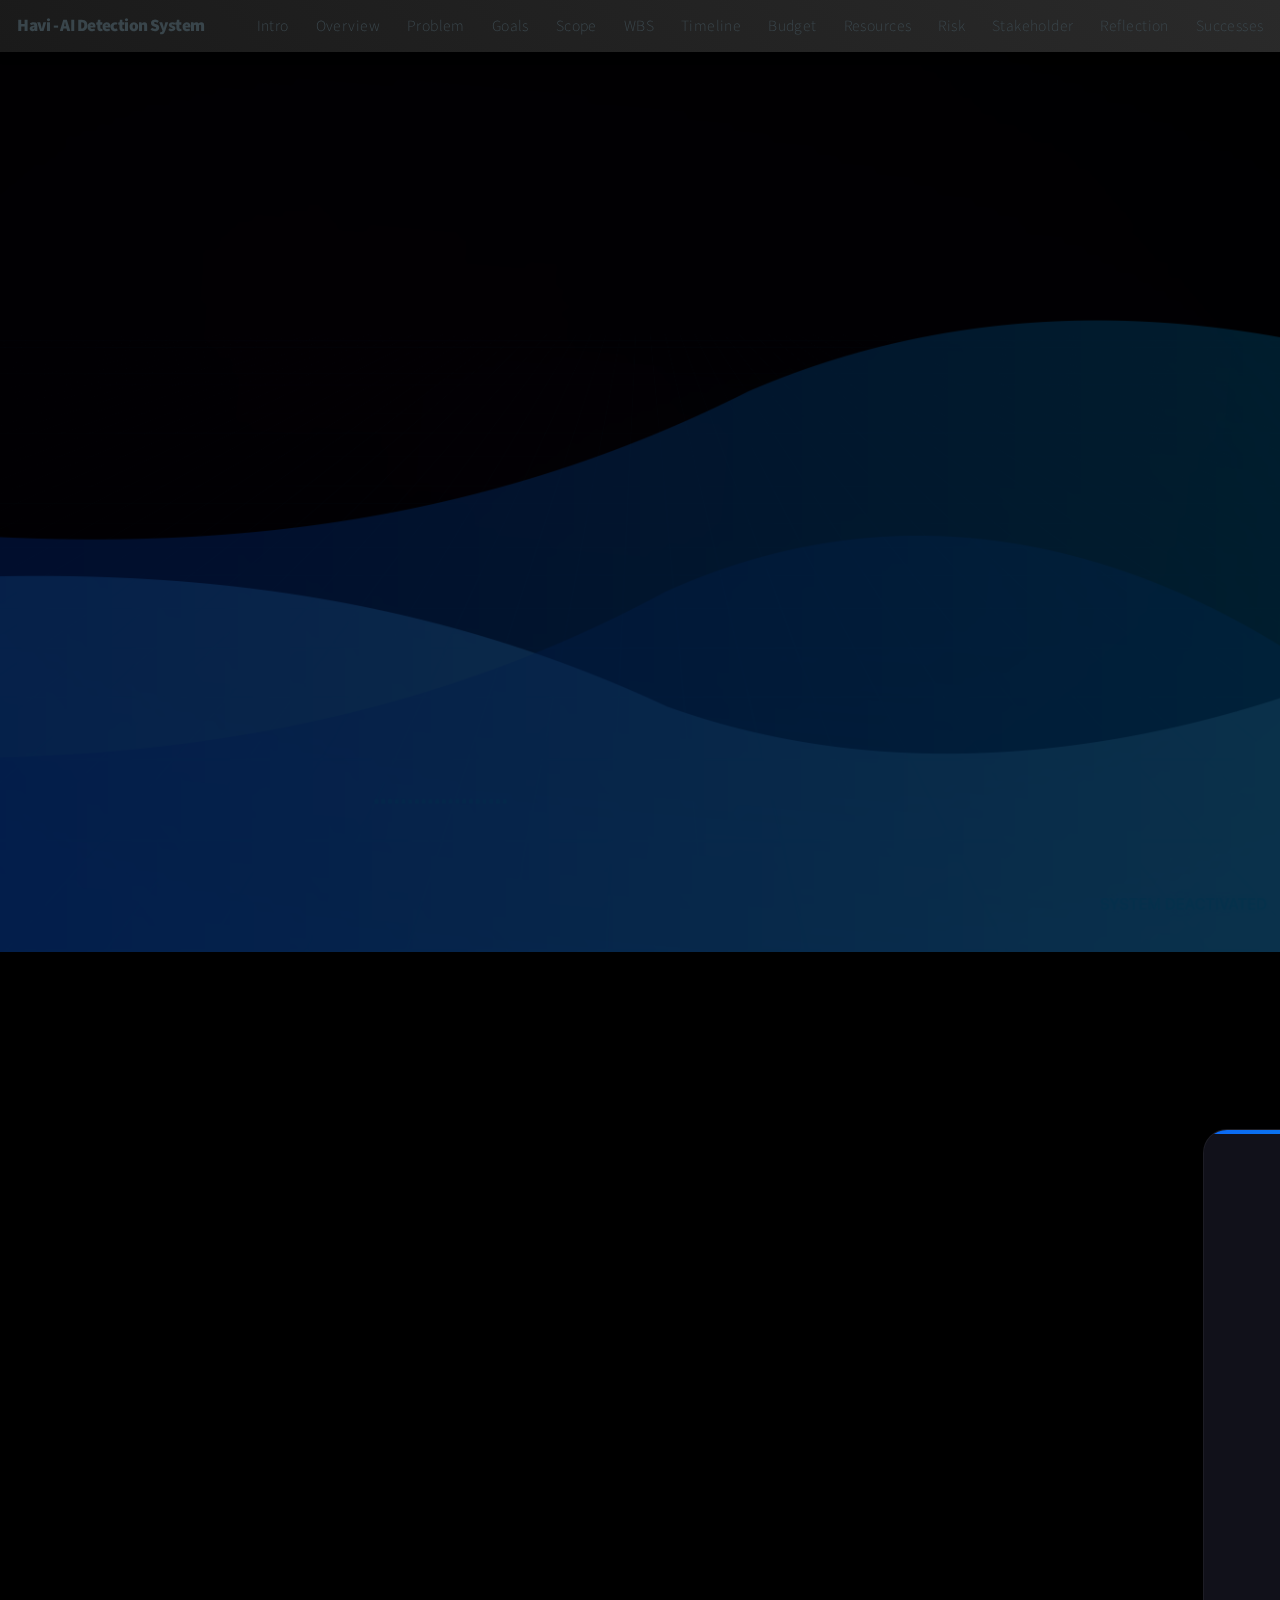
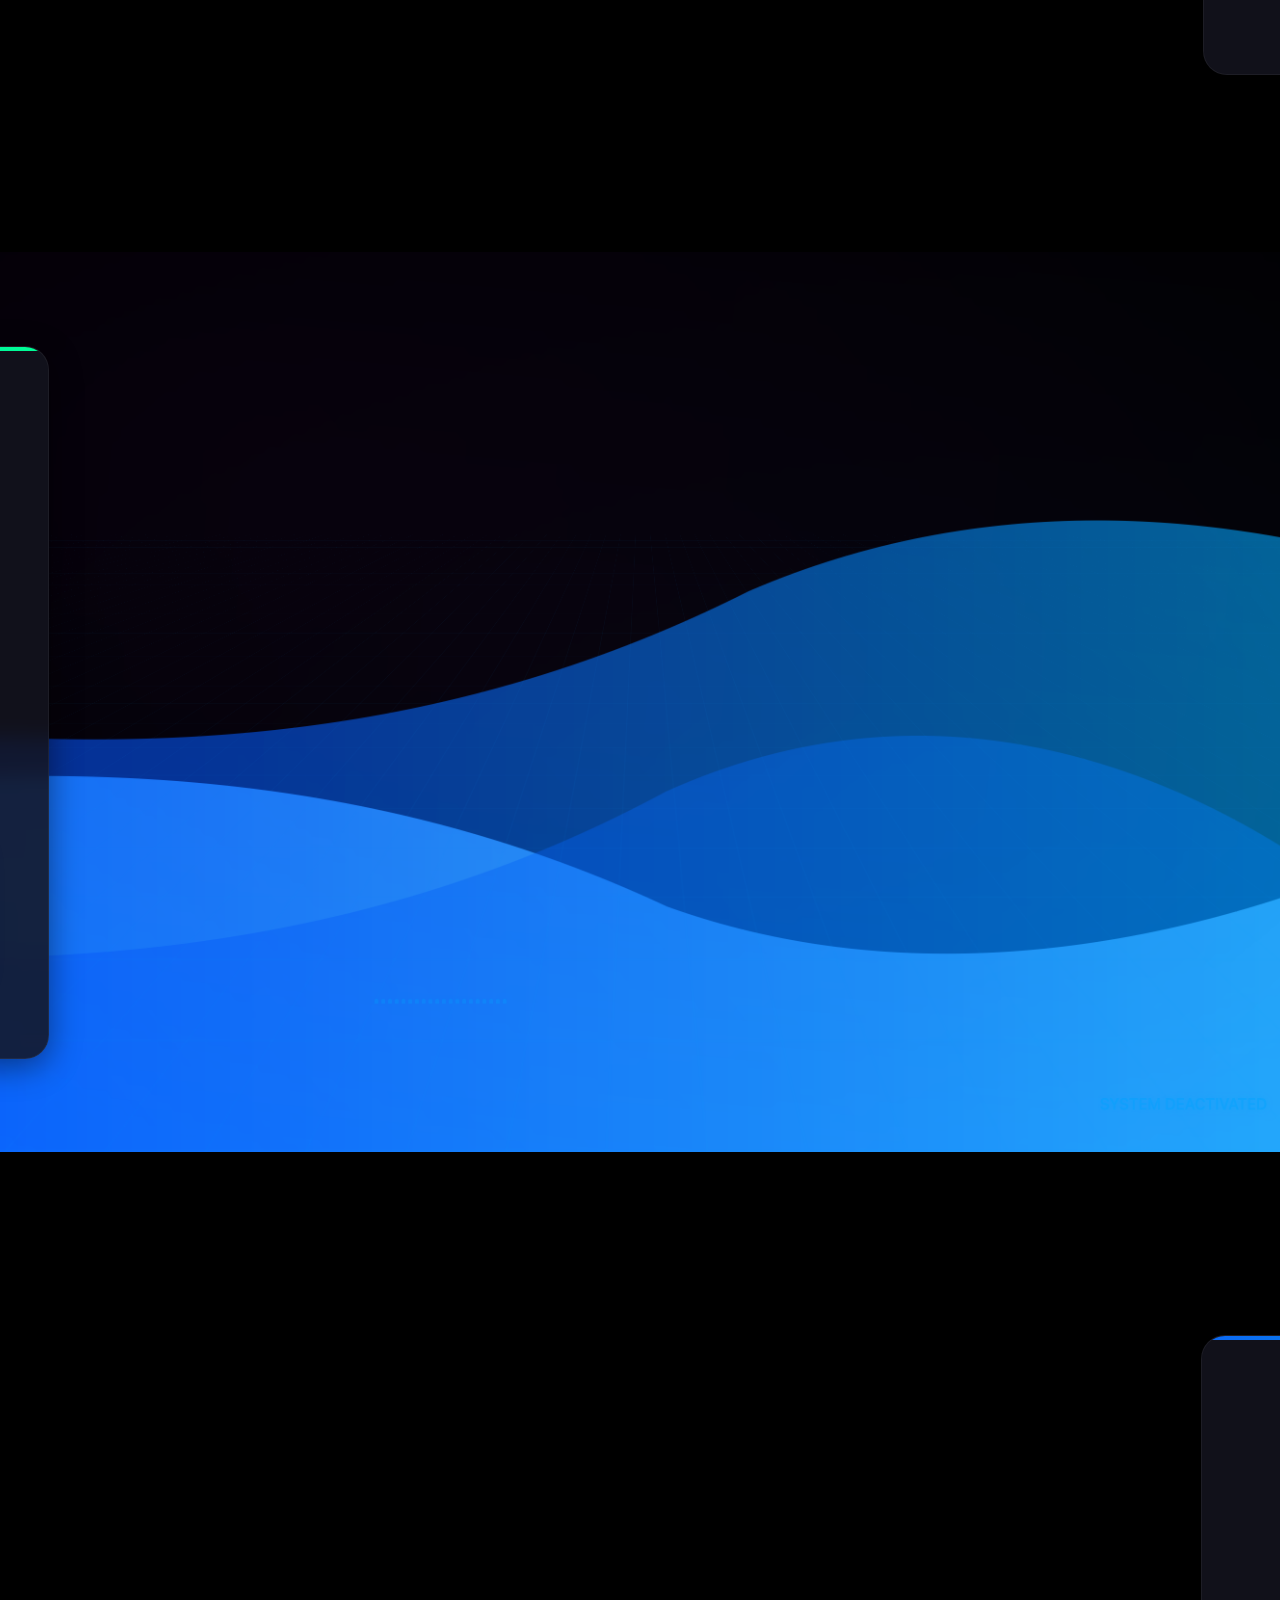
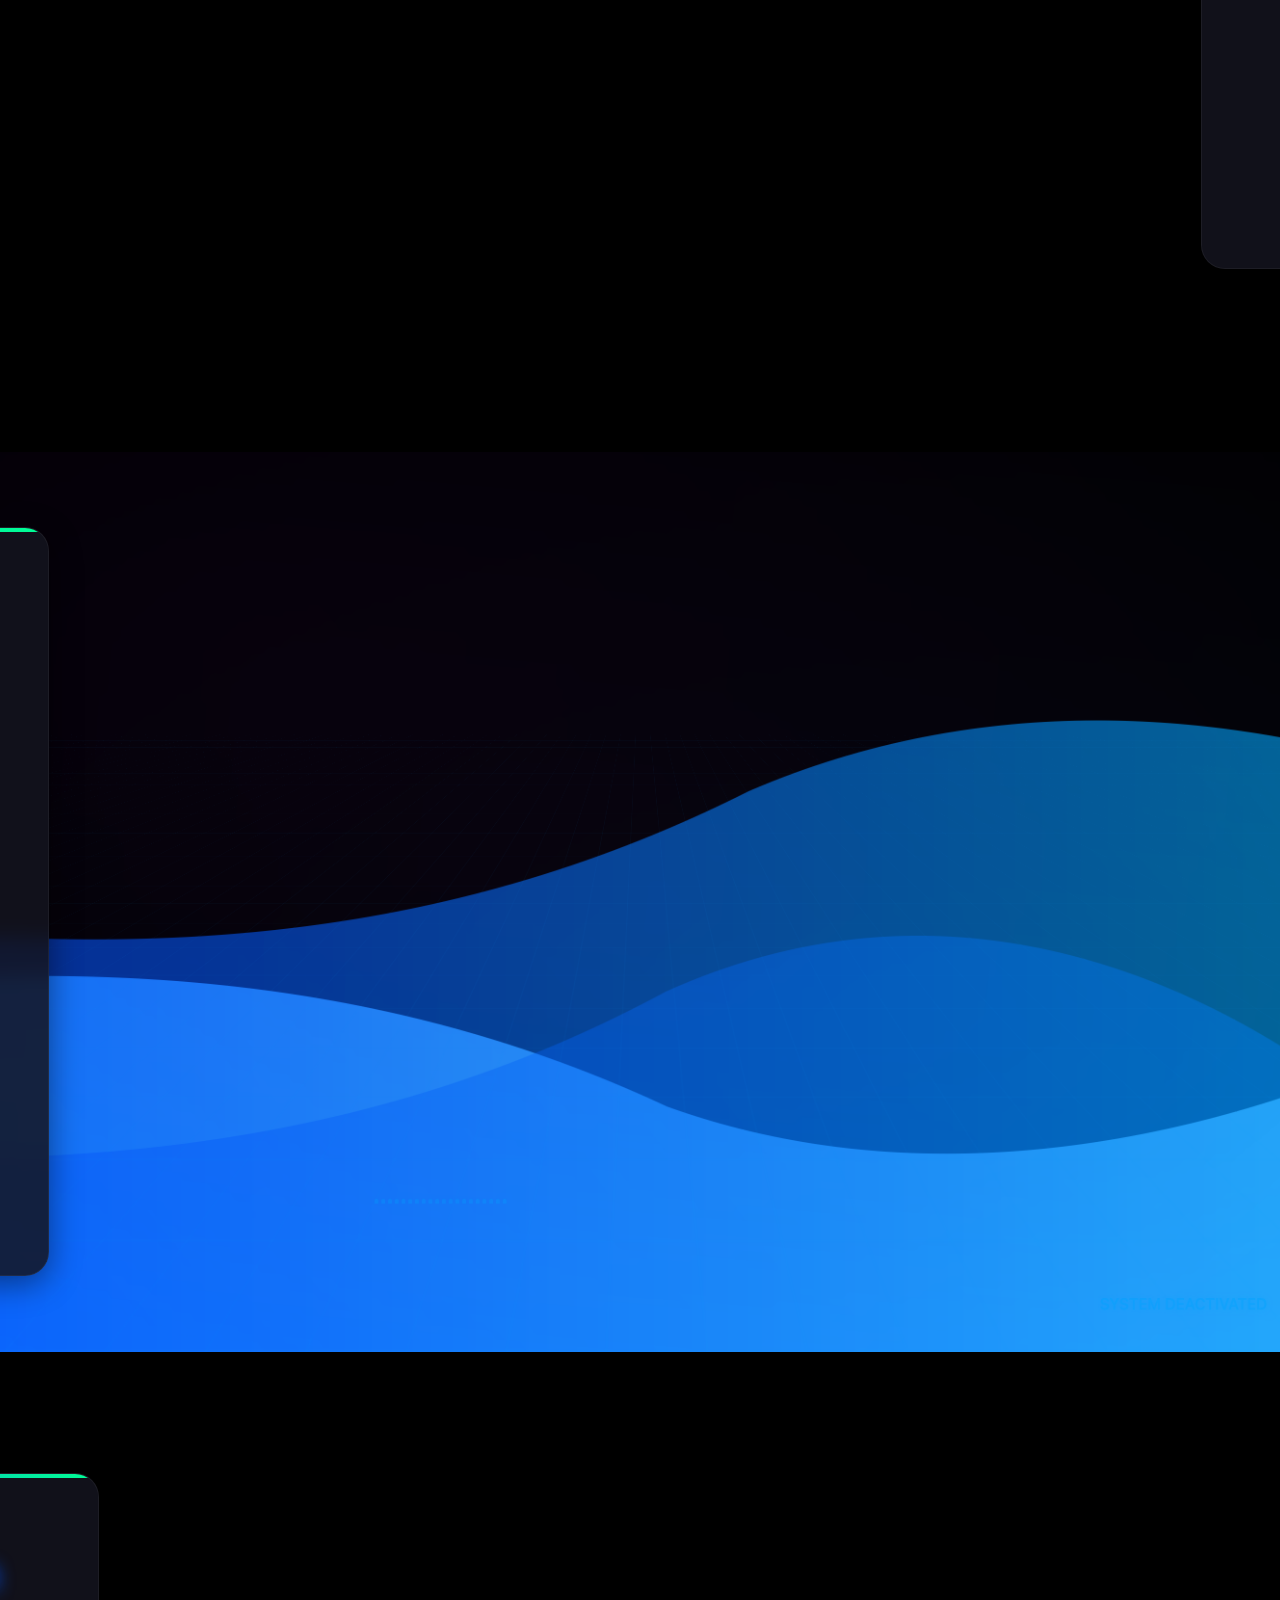
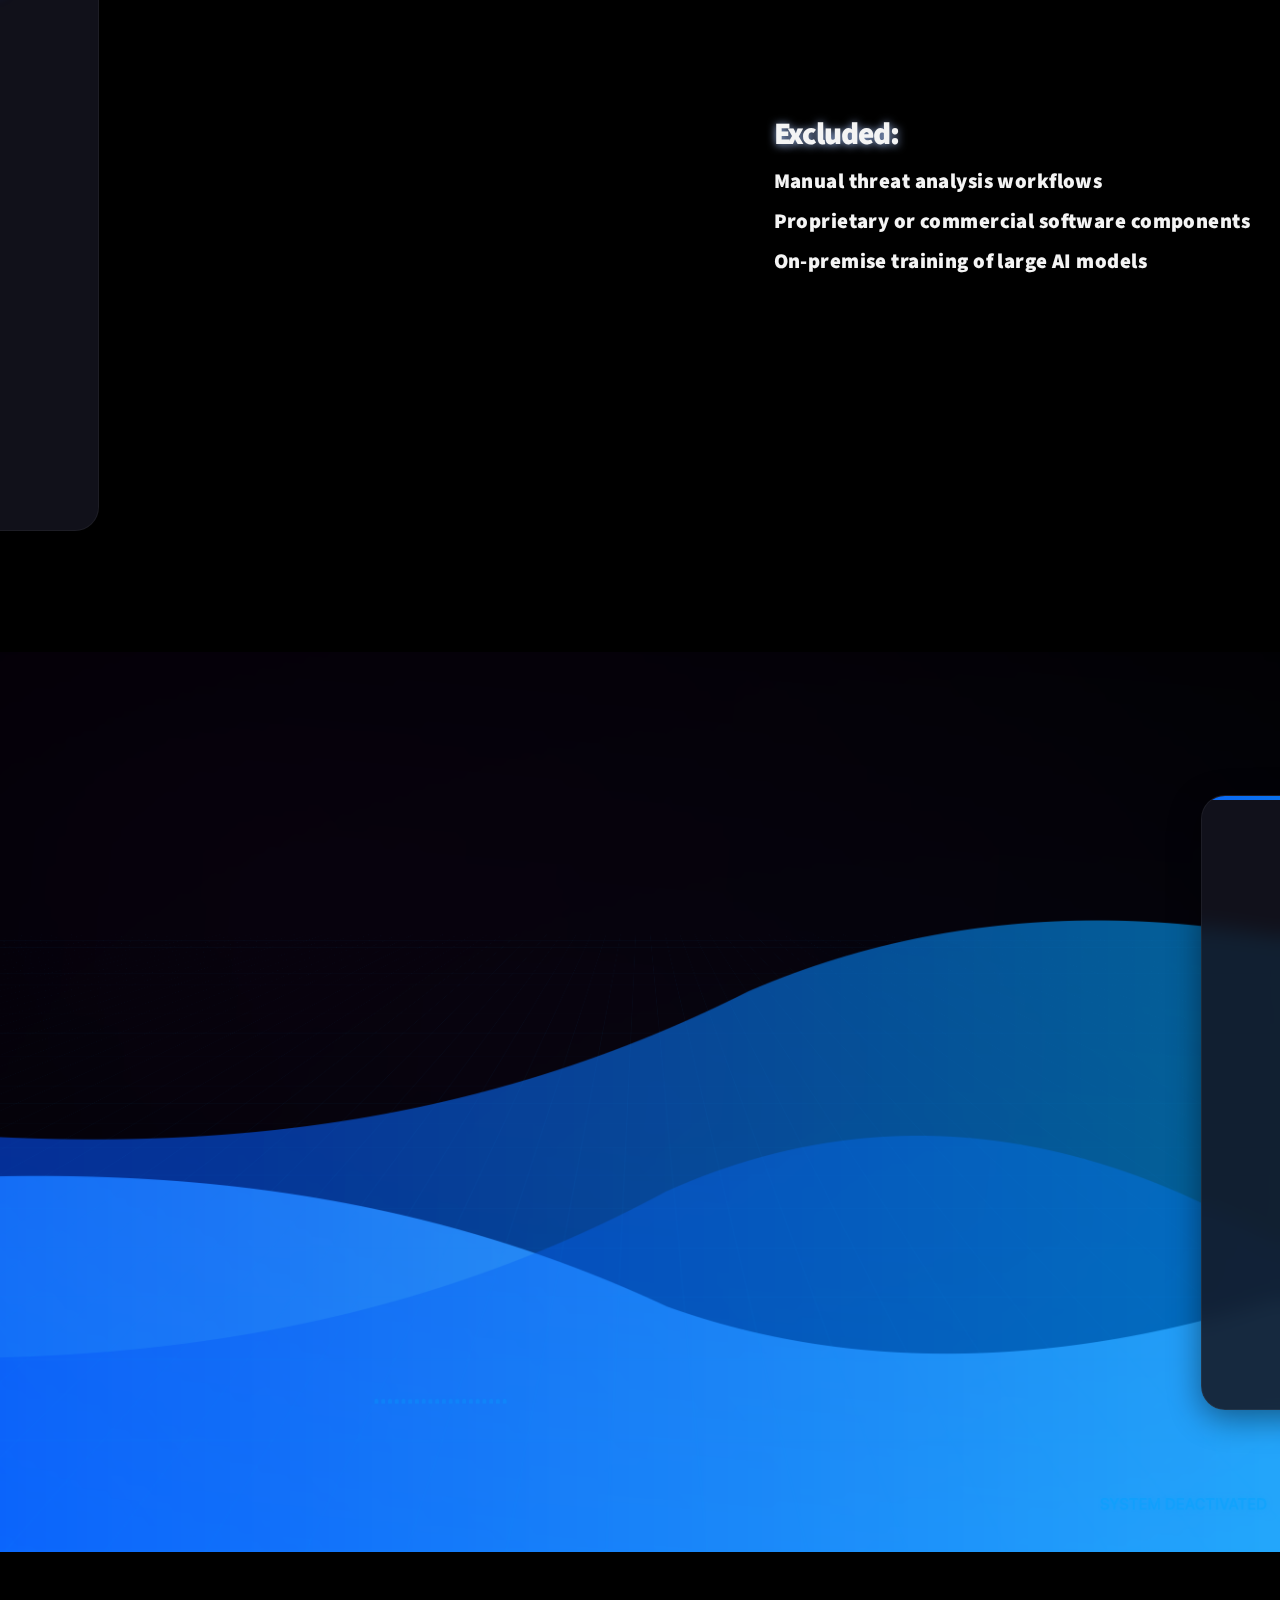
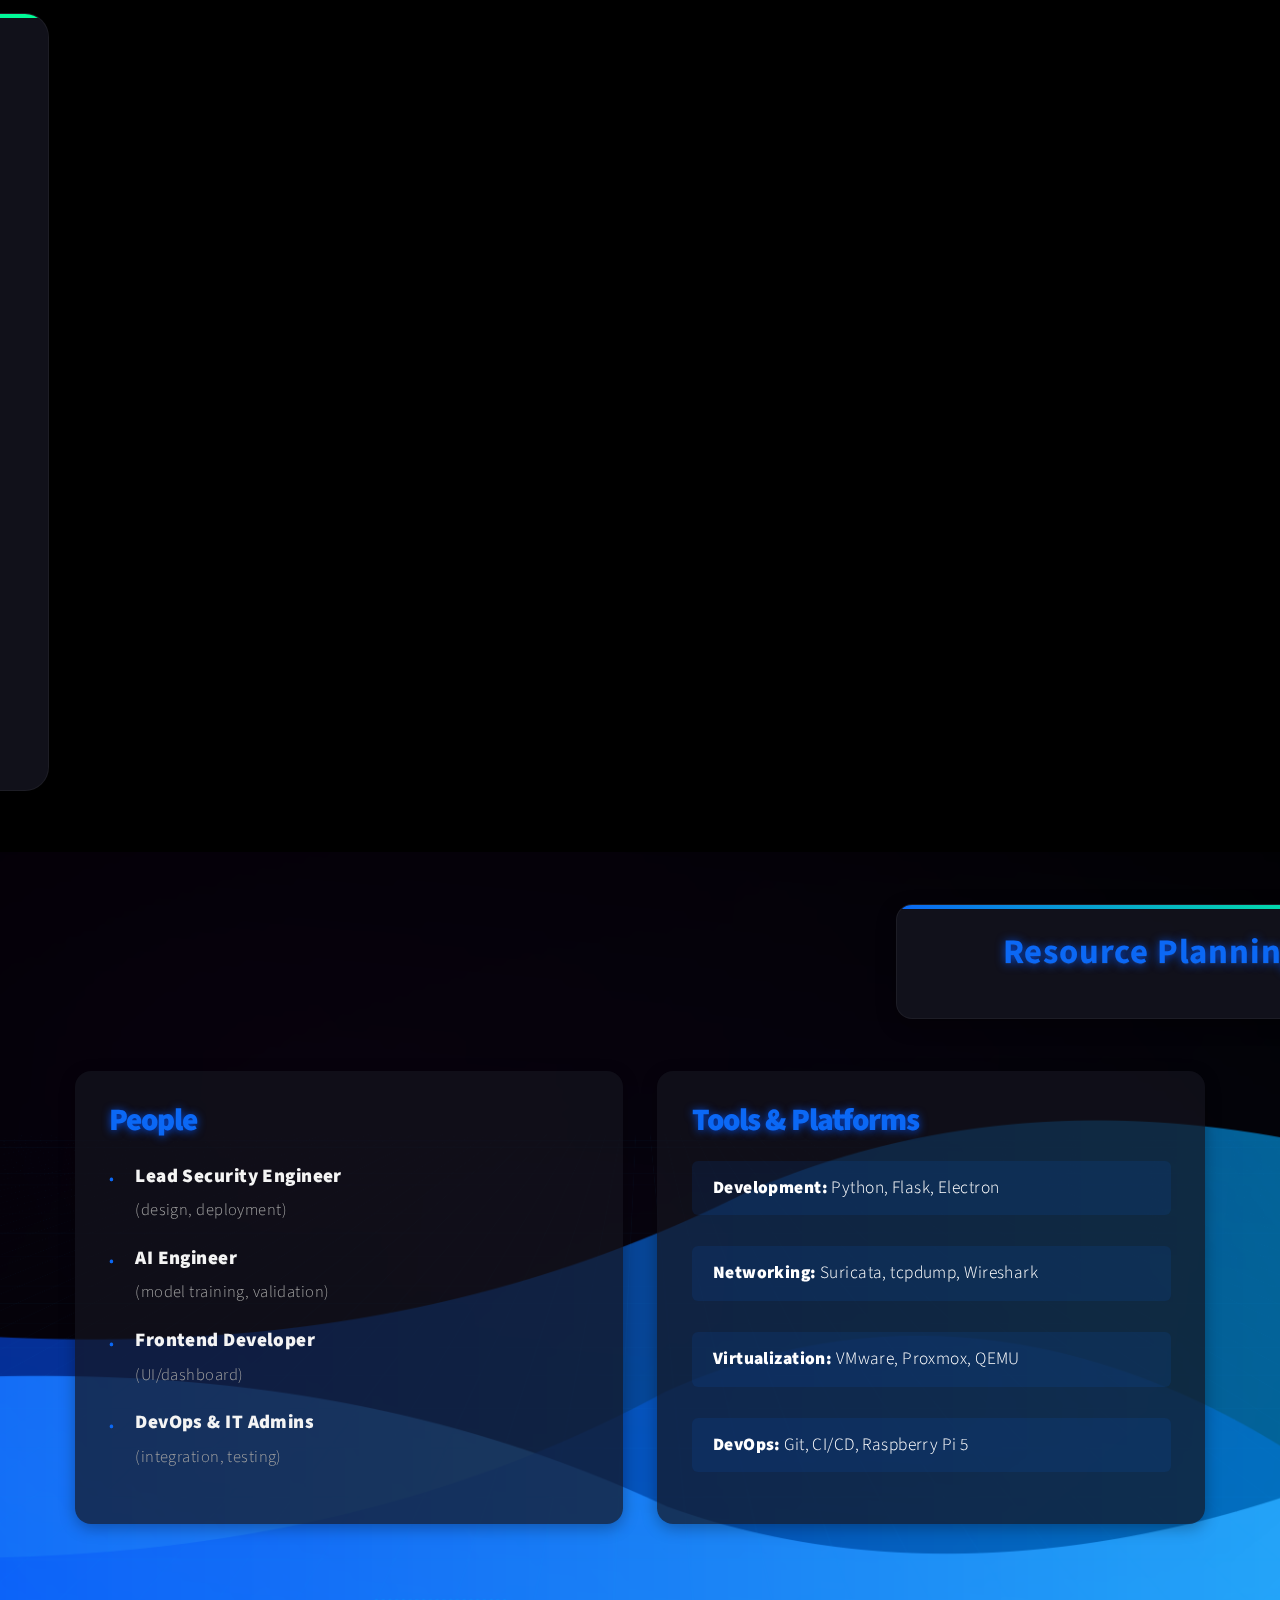
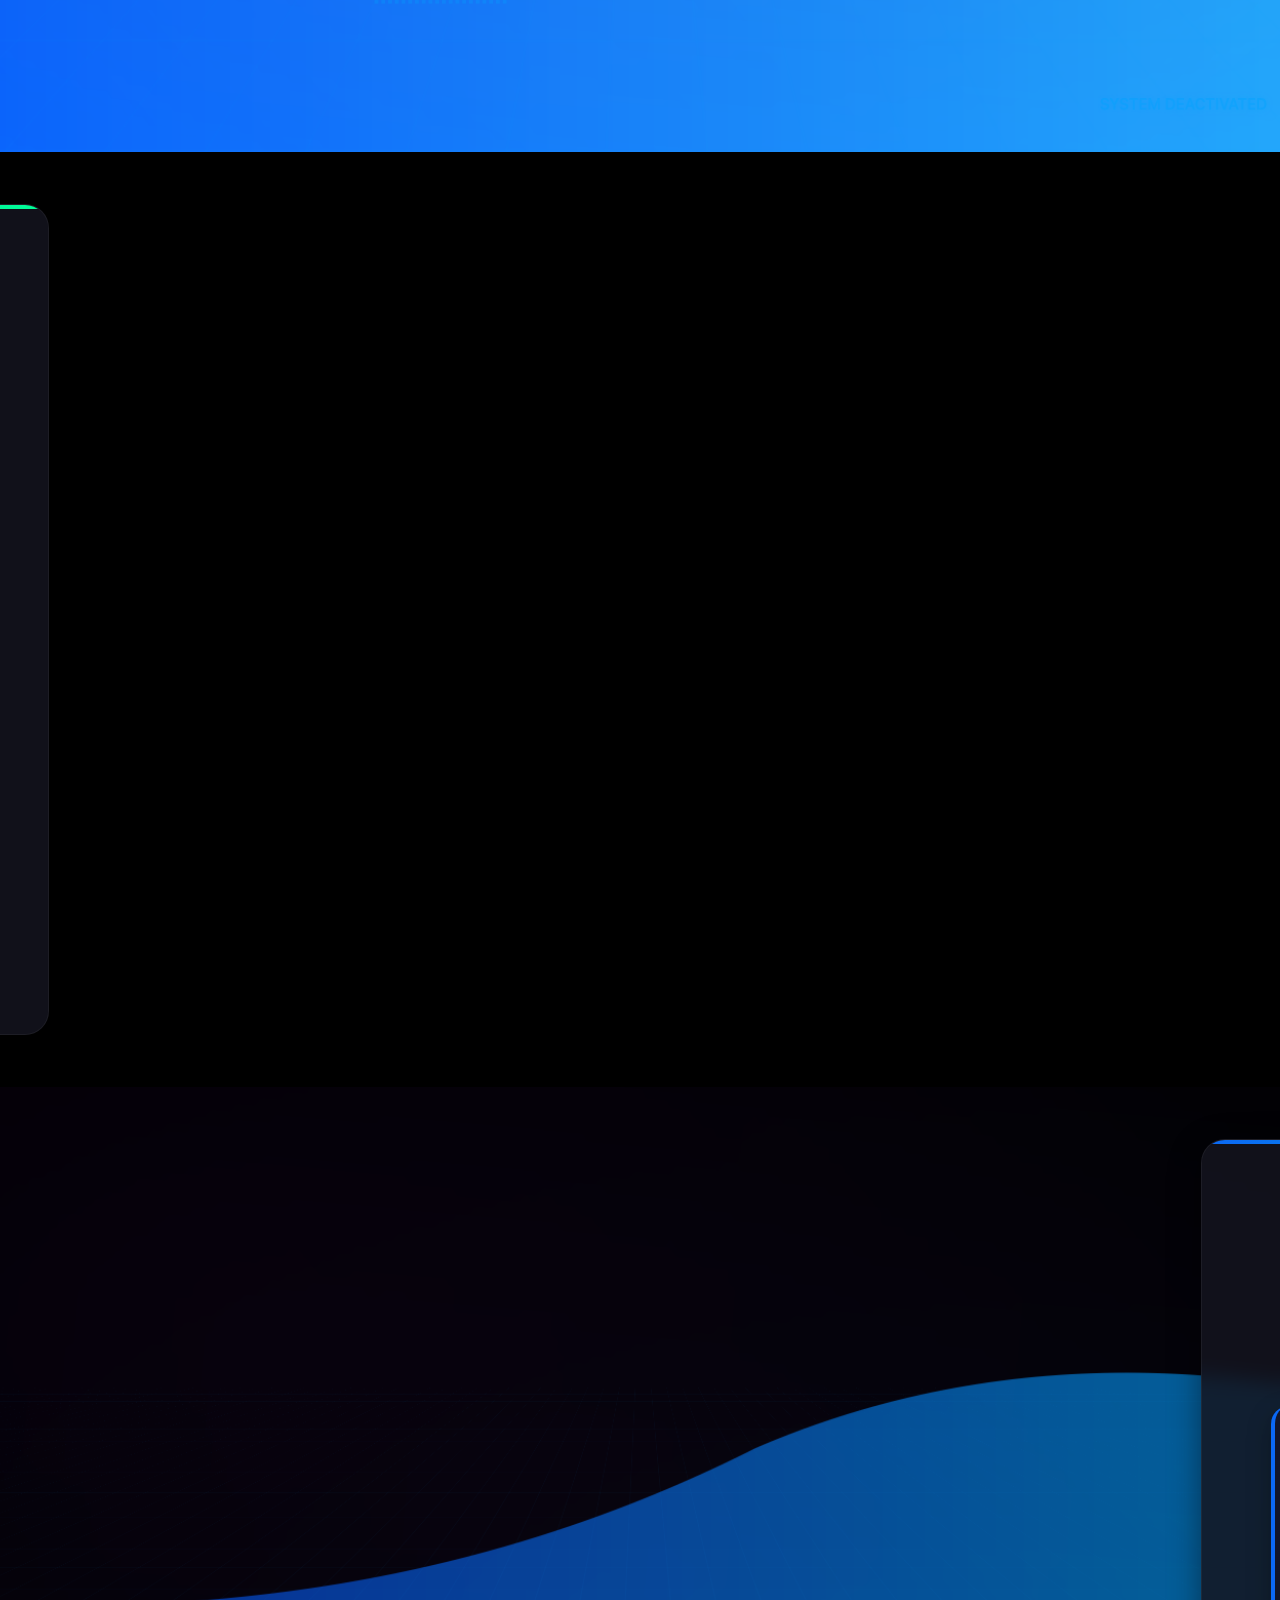
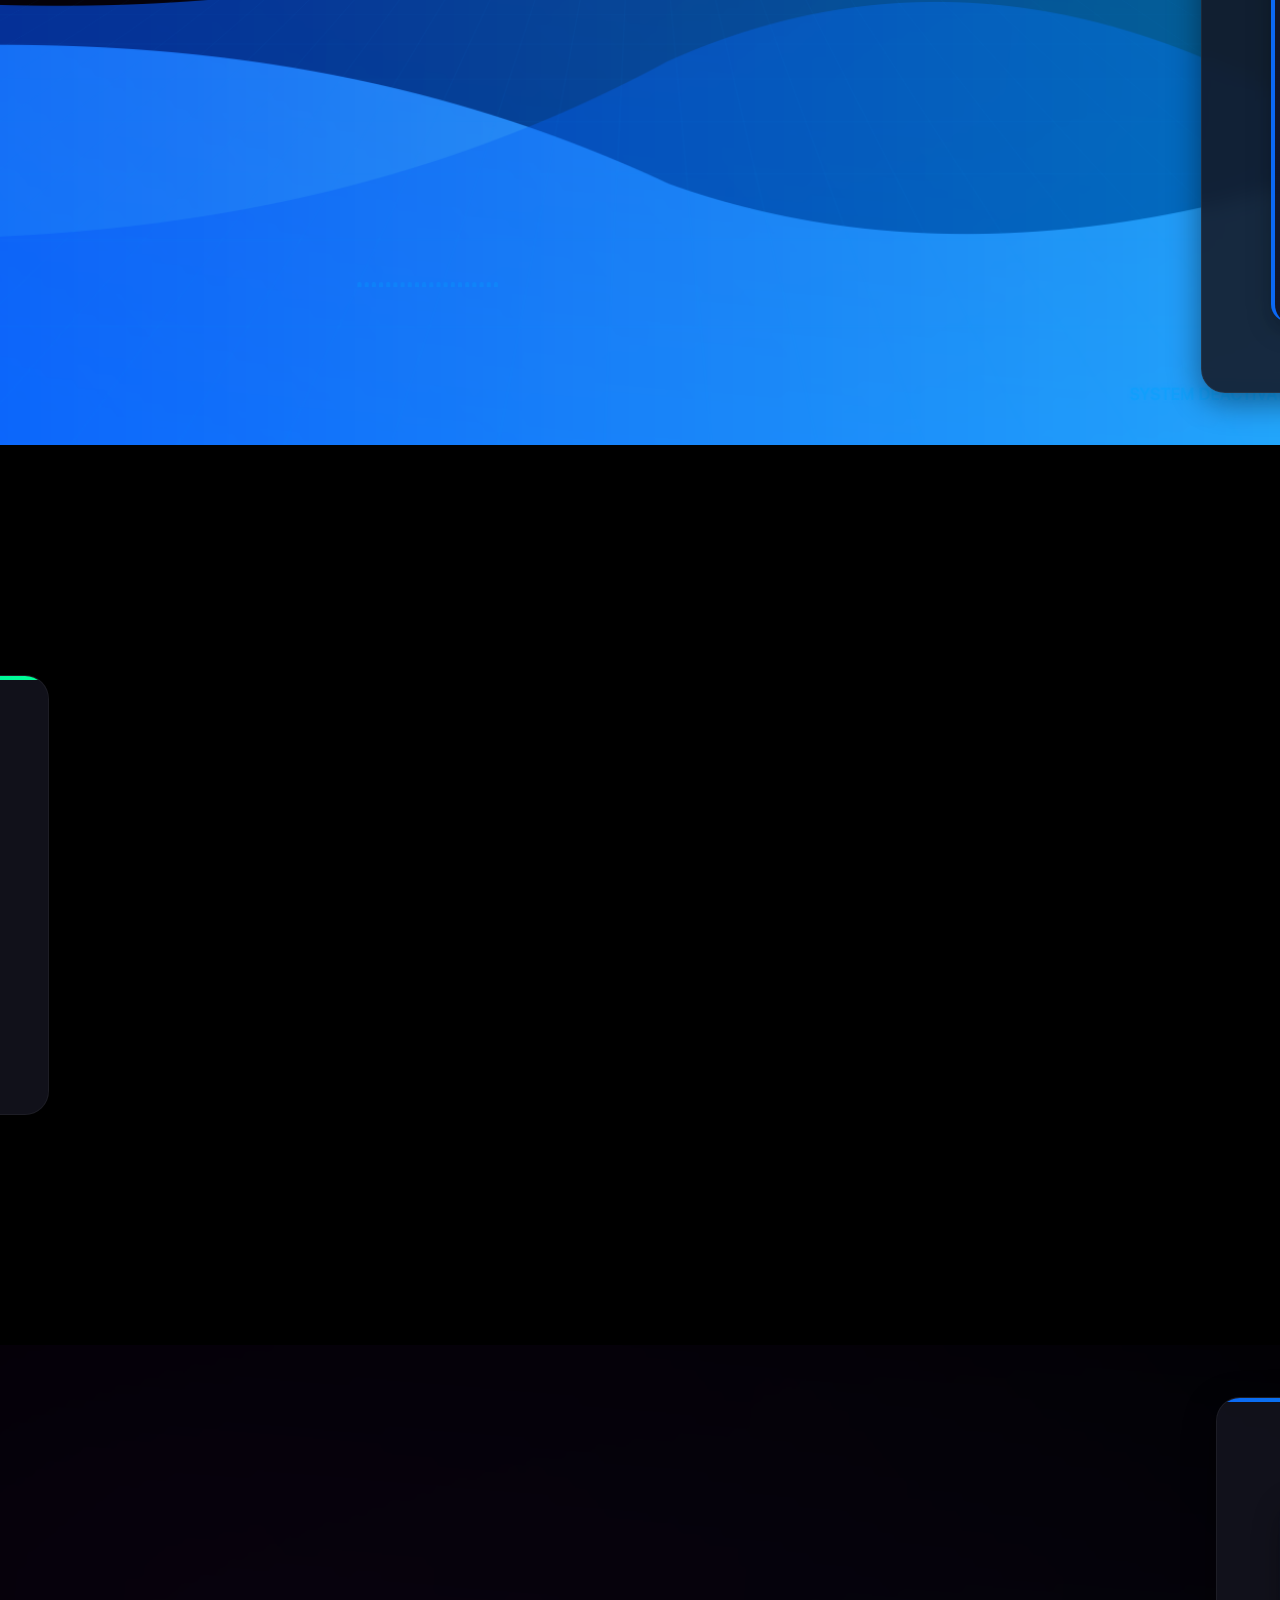
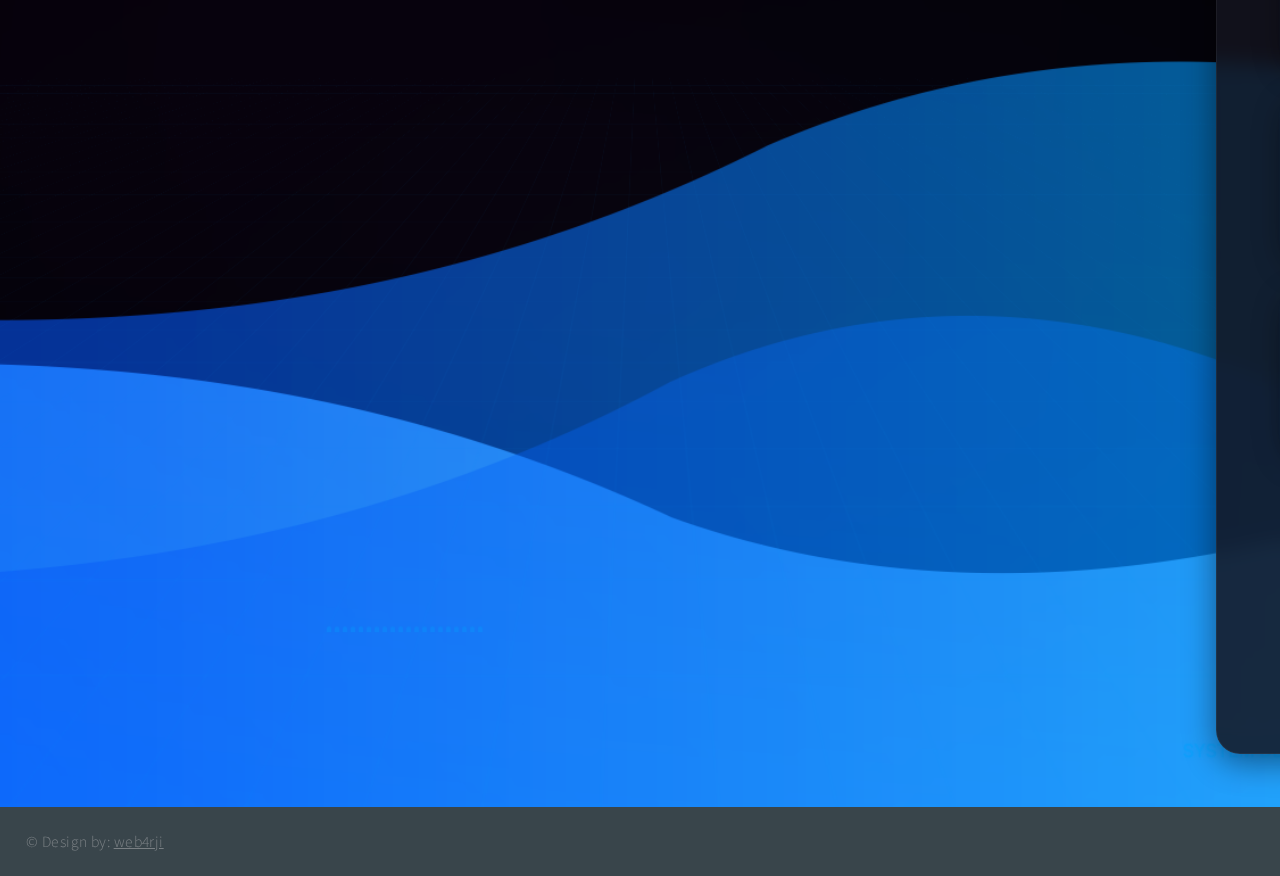
<file: index.html>
<!DOCTYPE HTML>
<html>
    <head>
        <title>getnala.org</title>
        <meta charset="utf-8" />
        <meta name="viewport" content="width=device-width, initial-scale=1, user-scalable=no" />
        <link rel="stylesheet" href="assets/css/main.css" />
        <link rel="stylesheet" href="animations/botones-deslizar.css" />
        <noscript><link rel="stylesheet" href="assets/css/noscript.css" /></noscript>
        <link rel="stylesheet" href="assets/css/cards.css" />
        <link rel="stylesheet" href="assets/css/intro-efect.css" />
        <link rel="stylesheet" href="assets/css/pagina-boton.css" />
        <style>
            #header {
                background: linear-gradient(45deg, #1a1a1a, #2a2a2a);
                box-shadow: 0 2px 10px rgba(0, 0, 0, 0.3);
            }

            .nav-glow {
                position: relative;
                padding: 0.5em 1em;
                color: #fff;
                text-decoration: none;
                transition: all 0.3s ease;
                border-radius: 4px;
            }
            .nav-glow:hover {
                box-shadow: 0 0 15px #00f, 0 0 30px #0ff inset;
                background: rgba(0, 255, 255, 0.1);
            }

            .button.style2 {
                position: relative;
                padding: 1em 2em;
                background: #222;
                color: white;
                border: 2px solid #444;
                font-size: 16px;
                border-radius: 8px;
                cursor: pointer;
                transition: background 0.3s ease, color 0.3s ease;
            }
            .button.style2:hover {
                background: #333;
                color: #0ff;
                box-shadow: 0 0 15px #00f, 0 0 30px #0ff inset;
            }
        </style>
    </head>
    <body class="is-loaded">

        

    <!-- Resto de tu contenido -->

        <!-- Header -->
        <header id="header">
            <h1>Havi - AI Detection System</h1>
            <nav>
                <ul>
                    <li><a href="#intro">Intro</a></li>
                    <li><a href="#one">Overview</a></li>
                    <li><a href="#two">Problem</a></li>
                    <li><a href="#three">Goals</a></li>
                    <li><a href="#scope">Scope</a></li>
                    <li><a href="#four">WBS</a></li>
                    <li><a href="#five">Timeline</a></li>
                    <li><a href="#six">Budget</a></li>
                    <li><a href="#seven">Resources</a></li>
                    <li><a href="#eight">Risk</a></li>
                    <li><a href="#nine">Stakeholder</a></li>
                    <li><a href="#ten">Reflection</a></li>
                    <li><a href="#eleven">Successes</a></li>
                </ul>
            </nav>
        </header>

        <!-- Intro -->
        <section id="intro" class="main style1 dark fullscreen" style="display: flex; align-items: center; justify-content: center; min-height: 100vh; background: url('images/intro.png') center center / cover no-repeat; position: relative; overflow: hidden;">
            <!-- Fondo oscuro -->
            <div style="position: absolute; inset: 0; background: rgba(0,0,0,0.7); z-index: 1;"></div>
            
            <!-- Tarjeta que se eleva -->
            <div class="card-container" style="position: relative; z-index: 2; perspective: 1000px; width: 100%; max-width: 1050px;">
                <div class="card-outer" style="transform-style: preserve-3d; transform: translateY(100vh) rotateX(10deg); opacity: 0; animation: cardRise 1.5s cubic-bezier(0.19, 1, 0.22, 1) forwards 0.5s;">
                    <div class="content" style="text-align: center; background: rgba(20, 20, 30, 0.85); padding: 3.75em 2.5em 2.5em 2.5em; border-radius: 24px; box-shadow: 0 8px 32px rgba(0,0,0,0.45); line-height: 1.6; opacity: 0; transform: translateZ(0); animation: fadeIn 0.5s ease-out forwards 1.5s;">
                        <header>
                            <h1 style="font-size: 2.8em; font-weight: bold; margin-bottom: 0.5em; letter-spacing: 1px; color: rgb(43, 66, 161); text-shadow: 0 2px 16px #00f8, 0 1px 0 #222;">NALA
                                <br>
                                NETWORK AI LOG-BASED ANALYZER                            </h1>
                            <h3 style="font-size: 1.5em; font-weight: 500; color: #fff; margin-bottom: 2em; text-shadow: 0 1px 8px #00f8;">Real-Time AI Detection of Botnets, Malware and Network Threats</h3>
                        </header>
                        <hr style="border: none; border-top: 2px solid #0ff; width: 60px; margin: 2.5em auto; opacity: 0.7;" />
                        <div style="margin-bottom: 2.5em;">
                            <h4 style="font-size: 1.2em; color: #fff; margin-bottom: 0.8em;">By:</h4>
                            <span style="font-size: 1.3em; font-weight: bold; color: rgb(84, 18, 182); display: block; margin-bottom: 0.5em;">Havi</span>
                            <span style="color: #fff; display: block; margin-bottom: 0.5em;">Lead Security Engineer</span>
                            <span style="color: #aaa; display: block;"></span>
                        </div>
                        <footer>
                            <a href="#one" class="scrolldown custom-scroll" aria-label="Siguiente sección">
                                <div class="chevrons">
                                    <div class="chevrondown"></div>
                                    <div class="chevrondown"></div>
                                </div>
                            </a>
                        </footer>
                    </div>
                </div>
            </div>
            
            <style>
                /* Asegurarse de que las animaciones funcionen */
                body.loaded *, body.loaded *:before, body.loaded *:after {
                    animation-play-state: running !important;
                    transition: all 0.3s ease !important;
                }
                
                @keyframes cardRise {
                    0% {
                        transform: translateY(100vh) rotateX(10deg);
                        opacity: 0;
                    }
                    100% {
                        transform: translateY(0) rotateX(0);
                        opacity: 1;
                    }
                }
                
                @keyframes fadeIn {
                    from {
                        opacity: 0;
                    }
                    to {
                        opacity: 1;
                    }
                }
                
                /* Asegurar que el contenido sea visible después de la animación */
                .content {
                    will-change: opacity, transform;
                    backface-visibility: hidden;
                }
            </style>
            
            <script>
                // Forzar la clase loaded después de que todo se haya cargado
                window.addEventListener('load', function() {
                    document.body.className = 'loaded';
                });
            </script>
        </section>

        <!-- One -->
        <section id="one" class="main style2 right dark fullscreen" style="display: flex; align-items: center; justify-content: center; min-height: 100vh; background: #000000;">
            <div class="content box style2" style="text-align: center; width: 90%; max-width: 1400px; margin: auto; background: rgba(20, 20, 30, 0.85); padding: 4em; border-radius: 24px; box-shadow: 0 8px 32px rgba(0,0,0,0.45); backdrop-filter: blur(10px); border: 1px solid rgba(255,255,255,0.05); position: relative; overflow: hidden; z-index: 1;">
                <div style="position: absolute; top: 0; left: 0; right: 0; height: 4px; background: linear-gradient(90deg, #0b68f5, #00ff95);"></div>
                <header>
                    <h2 style="font-size: 2.8em; font-weight: bold; margin-bottom: 0.5em; letter-spacing: 1px; color: #0b68f5; text-shadow: 0 2px 16px #064bdb, 0 1px 0 #222;">Overview</h2>
                </header>
                <p style="font-size: 1.5em; font-weight: 500; color: #ffffff; margin-bottom: 2em; text-shadow: 0 1px 8px #064bdb;">AI-based, open-source tool for detecting and blocking network backdoors in real time.</p>
                <ul style="list-style-type: none; padding: 0;">
                    <li style="margin-bottom: 1em;"><strong style="color: #0b68f5;">	•	AI-based, open-source tool for detecting and blocking network backdoors in real time.</strong></li>
                    <li style="margin-bottom: 1em;"><strong style="color: #0b68f5;">	•	Uses Zeek and Suricata for deep traffic visibility and signature-based detection.
                    </strong></li>
                    <li style="margin-bottom: 1em;"><strong style="color: #0b68f5;">	•	Integrates OpenAI APIs and AbuseIP intelligence for anomaly detection and enrichment.
                    </strong></li>
                    <li style="margin-bottom: 1em;"><strong style="color: #0b68f5;">	•	Provides real-time threat response with automated blocking and alerting.
                    </strong></li>
                    <li style="margin-bottom: 1em;"><strong style="color: #0b68f5;">	•	Includes an investigation panel for analysis, triage, and reporting.
                    </strong></li>
                </ul>
            </div>
            <footer>

                <a href="#two" class="scrolldown custom-scroll" aria-label="Siguiente sección">
                    <div class="chevrons">
                        <div class="chevrondown"></div>
                        <div class="chevrondown"></div>
                    </div>
                </a>
            </footer>
        </section>








        <!-- Two -->
        <section id="two" class="main style2 left dark fullscreen" style="display: flex; align-items: center; justify-content: center; min-height: 100vh; background:  url('images/intro.png') center center / cover no-repeat; position: relative;">
            <div class="content box style2" style="text-align: center; width: 90%; max-width: 1400px; margin: auto; background: rgba(20, 20, 30, 0.85); padding: 4em; border-radius: 24px; box-shadow: 0 8px 32px rgba(0,0,0,0.45); backdrop-filter: blur(10px); border: 1px solid rgba(255,255,255,0.05); position: relative; overflow: hidden; z-index: 1;">
                <div style="position: absolute; top: 0; left: 0; right: 0; height: 4px; background: linear-gradient(90deg, #0b68f5, #00ff95);"></div>
                <header>
                    <h2 style="font-size: 2.8em; font-weight: bold; margin-bottom: 1em; letter-spacing: 1px; color: #0b68f5; text-shadow: 0 2px 16px #064bdb, 0 1px 0 #222;">Problem</h2>
                </header>
                
                <div style="display: grid; grid-template-columns: repeat(auto-fit, minmax(250px, 1fr)); gap: 1.5em; margin: 2em 0;">
                    <!-- Card 1 -->
                    <div style="background: rgba(11, 104, 245, 0.1); border-left: 4px solid #0b68f5; padding: 1.5em; border-radius: 8px; transition: transform 0.3s ease;">
                        <h3 style="color: #0b68f5; margin-top: 0; font-size: 1.3em;">Stealthy Threats</h3>
                        <p style="color: #ffffff; margin-bottom: 0;">Traditional tools miss backdoors</p>
                    </div>
                    
                    <!-- Card 2 -->
                    <div style="background: rgba(11, 104, 245, 0.1); border-left: 4px solid #0b68f5; padding: 1.5em; border-radius: 8px; transition: transform 0.3s ease;">
                        <h3 style="color: #0b68f5; margin-top: 0; font-size: 1.3em;">Slow Detection</h3>
                        <p style="color: #ffffff; margin-bottom: 0;">Legacy systems can't keep up in real-time</p>
                    </div>
                    
                    <!-- Card 3 -->
                    <div style="background: rgba(11, 104, 245, 0.1); border-left: 4px solid #0b68f5; padding: 1.5em; border-radius: 8px; transition: transform 0.3s ease;">
                        <h3 style="color: #0b68f5; margin-top: 0; font-size: 1.3em;">High Costs</h3>
                        <p style="color: #ffffff; margin-bottom: 0;">Advanced security breaks the bank</p>
                    </div>
                    
                    <!-- Card 4 -->
                    <div style="background: rgba(11, 104, 245, 0.1); border-left: 4px solid #0b68f5; padding: 1.5em; border-radius: 8px; transition: transform 0.3s ease;">
                        <h3 style="color: #0b68f5; margin-top: 0; font-size: 1.3em;">Complexity</h3>
                        <p style="color: #ffffff; margin-bottom: 0;">Hard to deploy and maintain</p>
                    </div>
                </div>
                
                <div style="
                    background: linear-gradient(145deg, rgba(11, 104, 245, 0.2), rgba(11, 104, 245, 0.1));
                    padding: 1.8em 2em;
                    border-radius: 12px;
                    margin-top: 2em;
                    border: 1px solid rgba(11, 104, 245, 0.4);
                    box-shadow: 0 0 15px rgba(11, 104, 245, 0.2), 0 0 30px rgba(11, 104, 245, 0.1);
                    position: relative;
                    overflow: hidden;
                    animation: pulse 4s infinite alternate;
                ">
                    <!-- Brillo sutil en las esquinas -->
                    <div style="
                        position: absolute;
                        top: -50%;
                        right: -50%;
                        width: 100%;
                        height: 200%;
                        background: radial-gradient(circle, rgba(11, 104, 245, 0.2) 0%, rgba(11, 104, 245, 0) 70%);
                        opacity: 0.5;
                        pointer-events: none;
                        transform: rotate(15deg);
                    "></div>
                    
                    <h3 style="
                        color: #4da0ff;
                        margin-top: 0;
                        font-size: 1.7em;
                        margin-bottom: 0.7em;
                        position: relative;
                        text-shadow: 0 0 10px rgba(77, 160, 255, 0.5);
                    ">Our Solution</h3>
                    
                    <p style="
                        color: #ffffff;
                        margin-bottom: 0;
                        font-size: 1.2em;
                        line-height: 1.5;
                        position: relative;
                        font-weight: 400;
                    ">An open-source, AI-powered security solution that's powerful yet simple to use</p>
                    
                    <!-- Efecto de partículas sutiles -->
                    <div style="
                        position: absolute;
                        top: 0;
                        left: 0;
                        right: 0;
                        bottom: 0;
                        background-image: 
                            radial-gradient(circle at 20% 30%, rgba(255,255,255,0.1) 1px, transparent 1px),
                            radial-gradient(circle at 80% 70%, rgba(255,255,255,0.1) 1px, transparent 1px);
                        background-size: 100px 100px;
                        opacity: 0.3;
                        pointer-events: none;
                    "></div>
                </div>
                
                <style>
                    @keyframes pulse {
                        0% {
                            box-shadow: 0 0 15px rgba(11, 104, 245, 0.2), 0 0 30px rgba(11, 104, 245, 0.1);
                        }
                        100% {
                            box-shadow: 0 0 20px rgba(11, 104, 245, 0.3), 0 0 40px rgba(11, 104, 245, 0.2);
                        }
                    }
                </style>
            </div>
            <a href="#three" class="scrolldown custom-scroll" aria-label="Siguiente sección">
                <div class="chevrons">
                    <div class="chevrondown"></div>
                    <div class="chevrondown"></div>
                </div>
            </a>
        </section>














        
        <!-- Three -->
        <section id="three" class="main style2 right dark fullscreen" style="display: flex; align-items: center; justify-content: center; min-height: 100vh; background: #000000; position: relative;">
            <div class="content box style2" style="text-align: center; width: 90%; max-width: 1400px; margin: auto; background: rgba(20, 20, 30, 0.85); padding: 4em; border-radius: 24px; box-shadow: 0 8px 32px rgba(0,0,0,0.45); backdrop-filter: blur(10px); border: 1px solid rgba(255,255,255,0.05); position: relative; overflow: hidden; z-index: 1;">
                <div style="position: absolute; top: 0; left: 0; right: 0; height: 4px; background: linear-gradient(90deg, #0b68f5, #00ff95);"></div>
                <header>
                    <h2 style="font-size: 2.8em; font-weight: bold; margin-bottom: 0.5em; letter-spacing: 1px; color: #0b68f5; text-shadow: 0 2px 16px #064bdb, 0 1px 0 #222;">Goals & Objectives</h2>
                </header>
                <p style="font-size: 1.5em; font-weight: 500; color: #ffffff; margin-bottom: 1em; text-shadow: 0 1px 8px #064bdb;">The project aims to improve threat detection and simplify response through AI.</p>
                <ul style="list-style-type: none; padding: 0; margin-top: 2em;">
                    <li style="margin-bottom: 1em;"><strong style="color: #0b68f5; font-size: 1.2em;">Detect and block threats in real time</strong></li>
                    <li style="margin-bottom: 1em;"><strong style="color: #0b68f5; font-size: 1.2em;">Ensure easy installation and low technical barrier</strong></li>
                    <li style="margin-bottom: 1em;"><strong style="color: #0b68f5; font-size: 1.2em;">Enable integration via flexible APIs</strong></li>
                    <li style="margin-bottom: 1em;"><strong style="color: #0b68f5; font-size: 1.2em;">Support both small and enterprise-scale environments</strong></li>
                    <li style="margin-bottom: 1em;"><strong style="color: #0b68f5; font-size: 1.2em;">Deliver a clear, user-friendly monitoring interface</strong></li>
                </ul>
            </div>
            <a href="#four" class="scrolldown custom-scroll" aria-label="Siguiente sección">
                <div class="chevrons">
                    <div class="chevrondown"></div>
                    <div class="chevrondown"></div>
                </div>
            </a>
        </section>















        <!-- Scope -->
        <!-- Scope -->
        <section id="scope" class="main style2 left dark fullscreen" style="display: flex; align-items: center; justify-content: center; min-height: 100vh; background: url('images/intro.png') center center / cover no-repeat; position: relative;">
            <div class="content box style2" style="text-align: center; width: 90%; max-width: 1400px; margin: auto; background: rgba(20, 20, 30, 0.85); padding: 4em; border-radius: 24px; box-shadow: 0 8px 32px rgba(0,0,0,0.45); backdrop-filter: blur(10px); border: 1px solid rgba(255,255,255,0.05); position: relative; overflow: hidden; z-index: 1;">
                <div style="position: absolute; top: 0; left: 0; right: 0; height: 4px; background: linear-gradient(90deg, #0b68f5, #00ff95);"></div>
                <header>
                    <h2 style="font-size: 2.8em; font-weight: bold; margin-bottom: 0.5em; letter-spacing: 1px; color: #0b68f5; text-shadow: 0 2px 16px #064bdb, 0 1px 0 #222;">Project Scope</h2>
                    <p style="color: #a0a0c0; font-size: 1.1em; margin-bottom: 2em;">Defining the boundaries and deliverables of our AI-powered network security solution</p>
                </header>
                
                <div style="display: grid; grid-template-columns: 1fr 1fr; gap: 3.5em; text-align: left; position: relative; z-index: 2; padding: 0 1.5em;">
                    <!-- Included -->
                    <div style="background: linear-gradient(145deg, rgba(20, 20, 40, 0.8), rgba(15, 15, 35, 0.8)); padding: 2.8em; border-radius: 16px; box-shadow: 0 8px 32px rgba(0,0,0,0.3); border: 1px solid rgba(11, 104, 245, 0.2); transition: transform 0.3s ease, box-shadow 0.3s ease; position: relative; overflow: hidden; min-width: 0;">
                        <div style="position: absolute; top: 0; left: 0; width: 5px; height: 100%; background: linear-gradient(to bottom, #0b68f5, #00a8ff);"></div>
                        <div style="display: flex; align-items: center; margin-bottom: 1.5em;">
                            <div style="background: rgba(11, 104, 245, 0.2); width: 50px; height: 50px; border-radius: 12px; display: flex; align-items: center; justify-content: center; margin-right: 15px; flex-shrink: 0;">
                                <svg width="24" height="24" viewBox="0 0 24 24" fill="none" xmlns="http://www.w3.org/2000/svg">
                                    <path d="M22 11.08V12C21.9988 14.1564 21.3005 16.2547 20.0093 17.9488C18.7182 19.6429 16.9033 20.8365 14.8354 21.3299C12.7674 21.8234 10.5573 21.5875 8.65447 20.6654C6.75173 19.7432 5.26753 18.1907 4.4568 16.2958C3.64607 14.4008 3.56063 12.2946 4.215 12.4C4.86937 12.5054 5.57772 12.3659 6.16 12.01L10 14.5C10 14.5 15 10.5 15 7C15 6.72 15 6 16 6C17 6 17 6.72 17 7C17 9 14 12 14 12L12 13C12 13 9.5 11.5 7 13.5C6.5 14 6 14 6 13.5C6 12.5 6 12 6 12C6 12 5 12 4 12C3 12 2 12 2 13C2 13.5 2 18 2 18C2 19 3 19 4 19H5" stroke="#0b68f5" stroke-width="2" stroke-linecap="round" stroke-linejoin="round"/>
                                    <path d="M9.5 5.5C9.5 6.88071 8.38071 8 7 8C5.61929 8 4.5 6.88071 4.5 5.5C4.5 4.11929 5.61929 3 7 3C8.38071 3 9.5 4.11929 9.5 5.5Z" fill="#0b68f5"/>
                                    <path d="M22 4C22 5.65685 20.6569 7 19 7C17.3431 7 16 5.65685 16 4C16 2.34315 17.3431 1 19 1C20.6569 1 22 2.34315 22 4Z" fill="#00ff95"/>
                                </svg>
                            </div>
                            <h3 style="color: #fff; font-size: 1.6em; margin: 0; font-weight: 700; background: linear-gradient(90deg, #0b68f5, #00a8ff); -webkit-background-clip: text; -webkit-text-fill-color: transparent;">Included</h3>
                        </div>
                        <ul style="color: #e0e0f0; font-size: 1.1em; line-height: 1.7; padding-left: 0; margin: 0;">
                            <li style="margin-bottom: 1em; display: flex; align-items: flex-start;">
                                <span style="display: inline-block; min-width: 24px; width: 24px; height: 24px; background: rgba(11, 104, 245, 0.2); border-radius: 50%; margin-right: 15px; flex-shrink: 0; position: relative; top: 4px;">
                                    <svg width="12" height="12" viewBox="0 0 24 24" fill="none" style="position: absolute; top: 6px; left: 6px;">
                                        <path d="M20 6L9 17L4 12" stroke="#0b68f5" stroke-width="2" stroke-linecap="round" stroke-linejoin="round"/>
                                    </svg>
                                </span>
                                <span style="flex: 1; min-width: 0;">AI engine for detecting network anomalies</span>
                            </li>
                            <li style="margin-bottom: 1em; display: flex; align-items: flex-start;">
                                <span style="display: inline-block; min-width: 24px; width: 24px; height: 24px; background: rgba(11, 104, 245, 0.2); border-radius: 50%; margin-right: 15px; flex-shrink: 0; position: relative; top: 4px;">
                                    <svg width="12" height="12" viewBox="0 0 24 24" fill="none" style="position: absolute; top: 6px; left: 6px;">
                                        <path d="M20 6L9 17L4 12" stroke="#0b68f5" stroke-width="2" stroke-linecap="round" stroke-linejoin="round"/>
                                    </svg>
                                </span>
                                <span style="flex: 1; min-width: 0;">Real-time log and traffic analysis</span>
                            </li>
                            <li style="margin-bottom: 1em; display: flex; align-items: flex-start;">
                                <span style="display: inline-block; min-width: 24px; width: 24px; height: 24px; background: rgba(11, 104, 245, 0.2); border-radius: 50%; margin-right: 15px; flex-shrink: 0; position: relative; top: 4px;">
                                    <svg width="12" height="12" viewBox="0 0 24 24" fill="none" style="position: absolute; top: 6px; left: 6px;">
                                        <path d="M20 6L9 17L4 12" stroke="#0b68f5" stroke-width="2" stroke-linecap="round" stroke-linejoin="round"/>
                                    </svg>
                                </span>
                                <span style="flex: 1; min-width: 0;">Web and mobile monitoring interfaces</span>
                            </li>
                            <li style="margin-bottom: 1em; display: flex; align-items: flex-start;">
                                <span style="display: inline-block; min-width: 24px; width: 24px; height: 24px; background: rgba(11, 104, 245, 0.2); border-radius: 50%; margin-right: 15px; flex-shrink: 0; position: relative; top: 4px;">
                                    <svg width="12" height="12" viewBox="0 0 24 24" fill="none" style="position: absolute; top: 6px; left: 6px;">
                                        <path d="M20 6L9 17L4 12" stroke="#0b68f5" stroke-width="2" stroke-linecap="round" stroke-linejoin="round"/>
                                    </svg>
                                </span>
                                <span style="flex: 1; min-width: 0;">Integration with Suricata and Splunk</span>
                            </li>
                            <li style="display: flex; align-items: flex-start;">
                                <span style="display: inline-block; min-width: 24px; width: 24px; height: 24px; background: rgba(11, 104, 245, 0.2); border-radius: 50%; margin-right: 15px; flex-shrink: 0; position: relative; top: 4px;">
                                    <svg width="12" height="12" viewBox="0 0 24 24" fill="none" style="position: absolute; top: 6px; left: 6px;">
                                        <path d="M20 6L9 17L4 12" stroke="#0b68f5" stroke-width="2" stroke-linecap="round" stroke-linejoin="round"/>
                                    </svg>
                                </span>
                                <span style="flex: 1; min-width: 0;">Deployment on Raspberry Pi 5</span>
                            </li>
                        </ul>
                    </div>
                    
                    <!-- Excluded -->
                    <div style="background: linear-gradient(145deg, rgba(20, 20, 40, 0.8), rgba(15, 15, 35, 0.8)); padding: 2.8em; border-radius: 16px; box-shadow: 0 8px 32px rgba(0,0,0,0.3); border: 1px solid rgba(0, 255, 149, 0.2); transition: transform 0.3s ease, box-shadow 0.3s ease; position: relative; overflow: hidden; min-width: 0;">
                        <div style="position: absolute; top: 0; left: 0; width: 5px; height: 100%; background: linear-gradient(to bottom, #00ff95, #00e5ff);"></div>
                        <div style="display: flex; align-items: center; margin-bottom: 1.5em;">
                            <div style="background: rgba(0, 255, 149, 0.1); width: 50px; height: 50px; border-radius: 12px; display: flex; align-items: center; justify-content: center; margin-right: 15px; flex-shrink: 0;">
                                <svg width="24" height="24" viewBox="0 0 24 24" fill="none" xmlns="http://www.w3.org/2000/svg">
                                    <path d="M18 6L6 18M6 6L18 18" stroke="#00ff95" stroke-width="2" stroke-linecap="round" stroke-linejoin="round"/>
                                </svg>
                            </div>
                            <h3 style="color: #fff; font-size: 1.6em; margin: 0; font-weight: 700; background: linear-gradient(90deg, #00ff95, #00e5ff); -webkit-background-clip: text; -webkit-text-fill-color: transparent;">Excluded</h3>
                        </div>
                        <ul style="color: #e0e0f0; font-size: 1.1em; line-height: 1.7; padding-left: 0; margin: 0;">
                            <li style="margin-bottom: 1em; display: flex; align-items: flex-start;">
                                <span style="display: inline-block; min-width: 24px; width: 24px; height: 24px; background: rgba(0, 255, 149, 0.1); border-radius: 50%; margin-right: 15px; flex-shrink: 0; position: relative; top: 4px; display: flex; align-items: center; justify-content: center;">
                                    <svg width="12" height="2" viewBox="0 0 12 2" fill="none" xmlns="http://www.w3.org/2000/svg">
                                        <path d="M1 1H11" stroke="#00ff95" stroke-width="2" stroke-linecap="round" stroke-linejoin="round"/>
                                    </svg>
                                </span>
                                <span style="flex: 1; min-width: 0;">Manual threat analysis workflows</span>
                            </li>
                            <li style="margin-bottom: 1em; display: flex; align-items: flex-start;">
                                <span style="display: inline-block; min-width: 24px; width: 24px; height: 24px; background: rgba(0, 255, 149, 0.1); border-radius: 50%; margin-right: 15px; flex-shrink: 0; position: relative; top: 4px; display: flex; align-items: center; justify-content: center;">
                                    <svg width="12" height="2" viewBox="0 0 12 2" fill="none" xmlns="http://www.w3.org/2000/svg">
                                        <path d="M1 1H11" stroke="#00ff95" stroke-width="2" stroke-linecap="round" stroke-linejoin="round"/>
                                    </svg>
                                </span>
                                <span style="flex: 1; min-width: 0;">Proprietary software components</span>
                            </li>
                            <li style="display: flex; align-items: flex-start;">
                                <span style="display: inline-block; min-width: 24px; width: 24px; height: 24px; background: rgba(0, 255, 149, 0.1); border-radius: 50%; margin-right: 15px; flex-shrink: 0; position: relative; top: 4px; display: flex; align-items: center; justify-content: center;">
                                    <svg width="12" height="2" viewBox="0 0 12 2" fill="none" xmlns="http://www.w3.org/2000/svg">
                                        <path d="M1 1H11" stroke="#00ff95" stroke-width="2" stroke-linecap="round" stroke-linejoin="round"/>
                                    </svg>
                                </span>
                                <span style="flex: 1; min-width: 0;">On-premise AI model training</span>
                            </li>
                        </ul>
                    </div>
                </div>
                
                <!-- Flecha decorativa -->
                <div style="position: absolute; bottom: -20px; left: 50%; transform: translateX(-50%); width: 40px; height: 60px; background: linear-gradient(180deg, rgba(11, 104, 245, 0.3), transparent); clip-path: polygon(50% 100%, 0 0, 100% 0); opacity: 0.7;"></div>
            </div>
            
            <a href="#eight" class="scrolldown custom-scroll" aria-label="Siguiente sección" style="z-index: 2;">
                <div class="chevrons">
                    <div class="chevrondown"></div>
                    <div class="chevrondown"></div>
                </div>
            </a>
            
            <!-- Animación de partículas -->
            <div id="particles-js" style="position: absolute; top: 0; left: 0; width: 100%; height: 100%; z-index: 0;"></div>
        </section>
        
        <style>
            /* Animación de flotación */
            @keyframes float {
                0% { transform: translateY(0px) rotate(0deg); }
                50% { transform: translateY(-20px) rotate(2deg); }
                100% { transform: translateY(0px) rotate(0deg); }
            }
            
            /* Efecto hover en las tarjetas */
            #scope .content > div > div:hover {
                transform: translateY(-5px);
                box-shadow: 0 15px 30px rgba(0,0,0,0.4) !important;
            }
            
            /* Transición suave para los elementos de la lista */
            #scope li {
                transition: transform 0.3s ease, opacity 0.3s ease;
                opacity: 0.9;
            }
            
            #scope li:hover {
                transform: translateX(5px);
                opacity: 1;
            }
        </style>
        
        <!-- Script para partículas (opcional, descomentar si se desea) -->
        <!--
        <script src="https://cdn.jsdelivr.net/particles.js/2.0.0/particles.min.js"></script>
        <script>
            document.addEventListener('DOMContentLoaded', function() {
                if (document.getElementById('particles-js')) {
                    particlesJS('particles-js', {
                        particles: {
                            number: { value: 60, density: { enable: true, value_area: 800 } },
                            color: { value: '#0b68f5' },
                            shape: { type: 'circle' },
                            opacity: { value: 0.5, random: true },
                            size: { value: 3, random: true },
                            line_linked: { enable: true, distance: 150, color: '#0b68f5', opacity: 0.2, width: 1 },
                            move: { enable: true, speed: 3, direction: 'none', random: true, straight: false, out_mode: 'out' }
                        },
                        interactivity: {
                            detect_on: 'canvas',
                            events: {
                                onhover: { enable: true, mode: 'repulse' },
                                resize: true
                            }
                        },
                        retina_detect: true
                    });
                }
            });
        </script>
        -->















        <!-- Four -->
        <section id="four" class="main style2 left dark fullscreen" style="display: flex; align-items: center; justify-content: center; min-height: 100vh; background: #000000 center center / cover no-repeat; position: relative;">
            <div class="content box style2" style="text-align: center; width: 45%; max-width: 1400px; margin: auto; background: rgba(20, 20, 30, 0.85); padding: 4em; border-radius: 24px; box-shadow: 0 8px 32px rgba(0,0,0,0.45); backdrop-filter: blur(10px); border: 1px solid rgba(255,255,255,0.05); position: relative; overflow: hidden; z-index: 1;">
                <div style="position: absolute; top: 0; left: 0; right: 0; height: 4px; background: linear-gradient(90deg, #0b68f5, #00ff95);"></div>
                <header>
                    <h2 style="font-size: 2.8em; font-weight: bold; margin-bottom: 0.5em; letter-spacing: 1px; color: #0b68f5; text-shadow: 0 2px 16px #064bdb, 0 1px 0 #222;">Work Breakdown Structure</h2>
                </header>
                
                <div style="margin-bottom: 0; text-align: left; padding: 0 1em;">
                    <ul style="list-style-type: none; padding: 0; margin: 0;">
                        <li style="margin-bottom: 1em; padding-left: 2em; position: relative;">
                            <span style="color: #0b68f5; font-size: 1.2em; position: absolute; left: 0;">1.</span>
                            <strong style="color: #ffffff; font-size: 1.2em;">Planning & Requirements Gathering</strong>
                        </li>
                        <li style="margin-bottom: 1em; padding-left: 2em; position: relative;">
                            <span style="color: #0b68f5; font-size: 1.2em; position: absolute; left: 0;">2.</span>
                            <strong style="color: #ffffff; font-size: 1.2em;">Prototype Development (Engine + Dataset)</strong>
                        </li>
                        <li style="margin-bottom: 1em; padding-left: 2em; position: relative;">
                            <span style="color: #0b68f5; font-size: 1.2em; position: absolute; left: 0;">3.</span>
                            <strong style="color: #ffffff; font-size: 1.2em;">Detection Module & Parser</strong>
                        </li>
                        <li style="margin-bottom: 1em; padding-left: 2em; position: relative;">
                            <span style="color: #0b68f5; font-size: 1.2em; position: absolute; left: 0;">4.</span>
                            <strong style="color: #ffffff; font-size: 1.2em;">Tool & System Integration</strong>
                        </li>
                        <li style="margin-bottom: 1em; padding-left: 2em; position: relative;">
                            <span style="color: #0b68f5; font-size: 1.2em; position: absolute; left: 0;">5.</span>
                            <strong style="color: #ffffff; font-size: 1.2em;">UI Development</strong>
                        </li>
                        <li style="margin-bottom: 1em; padding-left: 2em; position: relative;">
                            <span style="color: #0b68f5; font-size: 1.2em; position: absolute; left: 0;">6.</span>
                            <strong style="color: #ffffff; font-size: 1.2em;">Testing & Validation</strong>
                        </li>
                        <li style="margin-bottom: 1em; padding-left: 2em; position: relative;">
                            <span style="color: #0b68f5; font-size: 1.2em; position: absolute; left: 0;">7.</span>
                            <strong style="color: #ffffff; font-size: 1.2em;">Deployment & Documentation</strong>
                        </li>
                    </ul>
                </div>
                    </ul>
                </div>
                <div style="margin-top: 0; padding-top: 0; text-align: left; padding-left: 0;">
                    <h3 style="font-size: 1.8em; color: #f4f4f4; margin-bottom: 0.5em; text-shadow: 0 1px 8px #99b3e6; margin-left: 0; padding-left: 0;">Excluded:</h3>
                    <ul style="list-style-type: none; padding: 0; margin: 0;">
                        <li style="margin-bottom: 0.3em; padding: 0.1em 0;"><strong style="color: #f4f4f4; font-size: 1.2em;">Manual threat analysis workflows</strong></li>
                        <li style="margin-bottom: 0.3em; padding: 0.1em 0;"><strong style="color: #f4f4f4; font-size: 1.2em;">Proprietary or commercial software components</strong></li>
                        <li style="margin-bottom: 0.3em; padding: 0.1em 0;"><strong style="color: #f4f4f4; font-size: 1.2em;">On-premise training of large AI models</strong></li>
                    </ul>
                </div>
            </div>
            <a href="#five" class="scrolldown custom-scroll" aria-label="Siguiente sección">
                <div class="chevrons">
                    <div class="chevrondown"></div>
                    <div class="chevrondown"></div>
                </div>
            </a>
        </section>







        
        <!-- Five -->
        <section id="five" class="main style2 right dark fullscreen" style="display: flex; align-items: center; justify-content: center; min-height: 100vh; background: url('images/intro.png') center center / cover no-repeat; position: relative;">
            <div class="content box style2" style="text-align: center; width: 90%; max-width: 1400px; margin: auto; background: rgba(20, 20, 30, 0.85); padding: 4em; border-radius: 24px; box-shadow: 0 8px 32px rgba(0,0,0,0.45); backdrop-filter: blur(10px); border: 1px solid rgba(255,255,255,0.05); position: relative; overflow: hidden; z-index: 1;">
                <div style="position: absolute; top: 0; left: 0; right: 0; height: 4px; background: linear-gradient(90deg, #0b68f5, #00ff95);"></div>
                <header>
                    <h2 style="font-size: 2.8em; font-weight: bold; margin-bottom: 0.5em; letter-spacing: 1px; color: #0b68f5; text-shadow: 0 2px 16px #064bdb, 0 1px 0 #222;">Timeline & Milestones</h2>
                </header>
                <style>
                    /* Estilos para la animación de entrada */
                    @keyframes flyIn {
                        0% {
                            opacity: 0;
                            transform: translate(var(--startX, 0), var(--startY, 0)) scale(0.8);
                        }
                        100% {
                            opacity: 1;
                            transform: translate(0, 0) scale(1);
                        }
                    }
                    
                    .timeline-item {
                        margin-bottom: 1.2em;
                        padding-left: 0;
                        position: relative;
                        opacity: 0;
                        animation: flyIn 0.8s ease-out forwards;
                    }
                    
                    .timeline-item .bullet {
                        color: #0b68f5;
                        font-size: 1.2em;
                        font-weight: bold;
                        margin-right: 1em;
                        display: inline-block;
                    }
                    
                    .timeline-item .date {
                        color: #ffffff;
                        font-size: 1.2em;
                        font-weight: bold;
                    }
                    
                    .timeline-item .description {
                        color: #f4f4f4;
                        font-size: 1.2em;
                    }
                </style>
                <div style="margin: 2em 0; text-align: left; padding: 0 2em;">
                    <ul id="timeline-list" style="list-style-type: none; padding: 0; margin: 0;">
                        <li class="timeline-item" style="--startX: -100px; --startY: 0; animation-delay: 0.2s">
                            <span class="bullet">•</span>
                            <span class="date">Nov 2024 –</span>
                            <span class="description">Project Initiation</span>
                        </li>
                        <li class="timeline-item" style="--startX: 100px; --startY: 0; animation-delay: 0.4s">
                            <span class="bullet">•</span>
                            <span class="date">Jan 2025 –</span>
                            <span class="description">Requirements Finalized</span>
                        </li>
                        <li class="timeline-item" style="--startX: -100px; --startY: 0; animation-delay: 0.6s">
                            <span class="bullet">•</span>
                            <span class="date">Mar 2025 –</span>
                            <span class="description">Prototype Complete</span>
                        </li>
                        <li class="timeline-item" style="--startX: 100px; --startY: 0; animation-delay: 0.8s">
                            <span class="bullet">•</span>
                            <span class="date">May 2025 –</span>
                            <span class="description">UI & Integration Ready</span>
                        </li>
                        <li class="timeline-item" style="--startX: -100px; --startY: 0; animation-delay: 1.0s">
                            <span class="bullet">•</span>
                            <span class="date">Jul 2025 –</span>
                            <span class="description">Testing Completed</span>
                        </li>
                        <li class="timeline-item" style="--startX: 100px; --startY: 0; animation-delay: 1.2s">
                            <span class="bullet">•</span>
                            <span class="date">Aug 2025 –</span>
                            <span class="description">Final Deployment</span>
                        </li>
                        <li class="timeline-item" style="--startX: -100px; --startY: 0; animation-delay: 1.4s">
                            <span class="bullet">•</span>
                            <span class="date">Sep 2025 –</span>
                            <span class="description">Project Closure</span>
                        </li>
                    </ul>
                </div>
                <script>
                    // Función para animar los elementos cuando son visibles
                    function animateTimeline() {
                        const timelineItems = document.querySelectorAll('.timeline-item');
                        const observer = new IntersectionObserver((entries) => {
                            entries.forEach(entry => {
                                if (entry.isIntersecting) {
                                    entry.target.style.animationPlayState = 'running';
                                    observer.unobserve(entry.target);
                                }
                            });
                        }, { threshold: 0.1 });
                        
                        timelineItems.forEach(item => {
                            observer.observe(item);
                        });
                    }
                    
                    // Iniciar la animación cuando el DOM esté listo
                    document.addEventListener('DOMContentLoaded', animateTimeline);
                    
                    // También animar si la sección se carga dinámicamente
                    if (document.readyState === 'complete' || document.readyState === 'interactive') {
                        setTimeout(animateTimeline, 1000);
                    }
                </script>
                </div>
            </div>
            <a href="#six" class="scrolldown custom-scroll" aria-label="Siguiente sección">
                <div class="chevrons">
                    <div class="chevrondown"></div>
                    <div class="chevrondown"></div>
                </div>
            </a>
        </section>










        
        <!-- Six -->
        <section id="six" class="main style2 left dark fullscreen" style="display: flex; align-items: center; justify-content: center; min-height: 100vh; background: #000000 center center / cover no-repeat; position: relative;">
            <div class="content box style2" style="text-align: center; width: 90%; max-width: 1400px; margin: auto; background: rgba(20, 20, 30, 0.85); padding: 4em; border-radius: 24px; box-shadow: 0 8px 32px rgba(0,0,0,0.45); backdrop-filter: blur(10px); border: 1px solid rgba(255,255,255,0.05); position: relative; overflow: hidden; z-index: 1;">
                <div style="position: absolute; top: 0; left: 0; right: 0; height: 4px; background: linear-gradient(90deg, #0b68f5, #00ff95);"></div>
                <header>
                    <h2 style="font-size: 2.8em; font-weight: bold; margin-bottom: 0.5em; letter-spacing: 1px; color: #0b68f5; text-shadow: 0 2px 16px #064bdb, 0 1px 0 #222;">Budget Estimation</h2>
                </header>
                
                <div style="margin: 1em 0 2em 0; text-align: center;">
                    <div style="display: inline-block; text-align: left; margin-bottom: 1.5em;">
                        <div style="margin-bottom: 0.5em;">
                            <span style="color: #f4f4f4; font-size: 1.2em;">Total Budget (Target): </span>
                            <strong style="color: #0b68f5; font-size: 1.3em;">$10,000</strong>
                        </div>
                        <div style="margin-bottom: 0.5em;">
                            <span style="color: #f4f4f4; font-size: 1.2em;">Actual Estimate: </span>
                            <strong style="color: #0b68f5; font-size: 1.3em;">$11,330</strong>
                        </div>
                    </div>
                </div>

                <div style="margin: 1em 0 1.5em 0; text-align: left; padding: 0 2em;">
                    <h3 style="font-size: 1.8em; color: #0b68f5; margin-bottom: 1em; text-shadow: 0 1px 8px #064bdb;">Main Costs:</h3>
                    <ul style="list-style-type: none; padding: 0; margin: 0;">
                        <li style="margin-bottom: 0.8em; padding-left: 0; position: relative;">
                            <span style="color: #0b68f5; font-size: 1.2em; font-weight: bold; margin-right: 1em;">•</span>
                            <span style="color: #f4f4f4; font-size: 1.1em;">Cloud AI Training: </span>
                            <strong style="color: #0b68f5; font-size: 1.1em;">$6,000</strong>
                        </li>
                        <li style="margin-bottom: 0.8em; padding-left: 0; position: relative;">
                            <span style="color: #0b68f5; font-size: 1.2em; font-weight: bold; margin-right: 1em;">•</span>
                            <span style="color: #f4f4f4; font-size: 1.1em;">Deployment Hardware (Raspberry Pi): </span>
                            <strong style="color: #0b68f5; font-size: 1.1em;">$750</strong>
                        </li>
                        <li style="margin-bottom: 0.8em; padding-left: 0; position: relative;">
                            <span style="color: #0b68f5; font-size: 1.2em; font-weight: bold; margin-right: 1em;">•</span>
                            <span style="color: #f4f4f4; font-size: 1.1em;">Local AI Setup: </span>
                            <strong style="color: #0b68f5; font-size: 1.1em;">$2,000</strong>
                        </li>
                        <li style="margin-bottom: 0.8em; padding-left: 0; position: relative;">
                            <span style="color: #0b68f5; font-size: 1.2em; font-weight: bold; margin-right: 1em;">•</span>
                            <span style="color: #f4f4f4; font-size: 1.1em;">Tools, Licenses, Security: </span>
                            <strong style="color: #0b68f5; font-size: 1.1em;">$780</strong>
                        </li>
                        <li style="margin-bottom: 0.8em; padding-left: 0; position: relative;">
                            <span style="color: #0b68f5; font-size: 1.2em; font-weight: bold; margin-right: 1em;">•</span>
                            <span style="color: #f4f4f4; font-size: 1.1em;">Compliance & Monitoring: </span>
                            <strong style="color: #0b68f5; font-size: 1.1em;">$750</strong>
                        </li>
                        <li style="margin-bottom: 0.8em; padding-left: 0; position: relative;">
                            <span style="color: #0b68f5; font-size: 1.2em; font-weight: bold; margin-right: 1em;">•</span>
                            <span style="color: #f4f4f4; font-size: 1.1em;">Contingency: </span>
                            <strong style="color: #0b68f5; font-size: 1.1em;">$700</strong>
                        </li>
                    </ul>
                </div>

                <div style="margin-top: 1.5em; padding: 1em; background: rgba(11, 104, 245, 0.1); border-radius: 8px; border-left: 3px solid #0b68f5;">
                    <p style="color: #f4f4f4; font-size: 1.1em; margin: 0;">
                        Efficient use of open-source tools and low-cost hardware kept costs within a manageable range.
                    </p>
                </div>
            </div>
            <a href="#seven" class="scrolldown custom-scroll" aria-label="Siguiente sección">
                <div class="chevrons">
                    <div class="chevrondown"></div>
                    <div class="chevrondown"></div>
                </div>
            </a>
        </section>









        <!-- Seven -->
        <section id="seven" class="main style2 right dark fullscreen" style="display: flex; flex-direction: column; justify-content: flex-start; min-height: 100vh; background: url('images/intro.png') center center / cover no-repeat; position: relative; padding: 2em 0;">
            <!-- Main Box -->
            <div class="content box style2" style="text-align: center; width: 40%; max-width: 800px; margin: 1em auto; background: rgba(20, 20, 30, 0.85); padding: 1.5em; border-radius: 16px; box-shadow: 0 6px 20px rgba(0,0,0,0.3); backdrop-filter: blur(10px); border: 1px solid rgba(255,255,255,0.05); position: relative; overflow: hidden; z-index: 1;">
                <div style="position: absolute; top: 0; left: 0; right: 0; height: 4px; background: linear-gradient(90deg, #0b68f5, #00ff95);"></div>
                <header>
                    <h2 style="font-size: 2em; font-weight: bold; margin-bottom: 0.5em; letter-spacing: 0.8px; color: #0b68f5; text-shadow: 0 1px 10px #064bdb, 0 1px 0 #222;">Resource Planning</h2>
                </header>
            </div>
            
            <!-- Content Outside Box -->
            <div style="max-width: 1200px; margin: 0 auto; padding: 0 2em; width: 100%;">
                <div style="display: flex; flex-wrap: wrap; justify-content: space-between; gap: 2em; margin: 2em 0; text-align: left;">
                    <!-- People -->
                    <div style="flex: 1; min-width: 300px; background: rgba(20, 20, 30, 0.7); padding: 2em; border-radius: 16px; box-shadow: 0 4px 16px rgba(0,0,0,0.3);">
                        <h3 style="font-size: 1.8em; color: #0b68f5; margin-bottom: 0.8em; text-shadow: 0 1px 8px #064bdb;">People</h3>
                        <ul style="list-style-type: none; padding: 0; margin: 0;">
                            <li style="margin-bottom: 1em; padding-left: 1.5em; position: relative;">
                                <span style="color: #0b68f5; position: absolute; left: 0; top: 0.2em;">•</span>
                                <strong style="color: #f4f4f4; font-size: 1.1em;">Lead Security Engineer</strong>
                                <div style="color: #a0a0a0; font-size: 0.95em; margin-top: 0.2em;">(design, deployment)</div>
                            </li>
                            <li style="margin-bottom: 1em; padding-left: 1.5em; position: relative;">
                                <span style="color: #0b68f5; position: absolute; left: 0; top: 0.2em;">•</span>
                                <strong style="color: #f4f4f4; font-size: 1.1em;">AI Engineer</strong>
                                <div style="color: #a0a0a0; font-size: 0.95em; margin-top: 0.2em;">(model training, validation)</div>
                            </li>
                            <li style="margin-bottom: 1em; padding-left: 1.5em; position: relative;">
                                <span style="color: #0b68f5; position: absolute; left: 0; top: 0.2em;">•</span>
                                <strong style="color: #f4f4f4; font-size: 1.1em;">Frontend Developer</strong>
                                <div style="color: #a0a0a0; font-size: 0.95em; margin-top: 0.2em;">(UI/dashboard)</div>
                            </li>
                            <li style="margin-bottom: 1em; padding-left: 1.5em; position: relative;">
                                <span style="color: #0b68f5; position: absolute; left: 0; top: 0.2em;">•</span>
                                <strong style="color: #f4f4f4; font-size: 1.1em;">DevOps & IT Admins</strong>
                                <div style="color: #a0a0a0; font-size: 0.95em; margin-top: 0.2em;">(integration, testing)</div>
                            </li>
                        </ul>
                    </div>
                    
                    <!-- Tools & Platforms -->
                    <div style="flex: 1; min-width: 300px; background: rgba(20, 20, 30, 0.7); padding: 2em; border-radius: 16px; box-shadow: 0 4px 16px rgba(0,0,0,0.3);">
                        <h3 style="font-size: 1.8em; color: #0b68f5; margin-bottom: 0.8em; text-shadow: 0 1px 8px #064bdb;">Tools & Platforms</h3>
                        <ul style="list-style-type: none; padding: 0; margin: 0; display: flex; flex-wrap: wrap; gap: 1em;">
                            <li style="margin-bottom: 0.8em; background: rgba(11, 104, 245, 0.1); padding: 0.7em 1.2em; border-radius: 6px; font-size: 1em; width: 100%;">
                                <strong>Development:</strong> Python, Flask, Electron
                            </li>
                            <li style="margin-bottom: 0.8em; background: rgba(11, 104, 245, 0.1); padding: 0.7em 1.2em; border-radius: 6px; font-size: 1em; width: 100%;">
                                <strong>Networking:</strong> Suricata, tcpdump, Wireshark
                            </li>
                            <li style="margin-bottom: 0.8em; background: rgba(11, 104, 245, 0.1); padding: 0.7em 1.2em; border-radius: 6px; font-size: 1em; width: 100%;">
                                <strong>Virtualization:</strong> VMware, Proxmox, QEMU
                            </li>
                            <li style="margin-bottom: 0.8em; background: rgba(11, 104, 245, 0.1); padding: 0.7em 1.2em; border-radius: 6px; font-size: 1em; width: 100%;">
                                <strong>DevOps:</strong> Git, CI/CD, Raspberry Pi 5
                            </li>
                        </ul>
                    </div>
                </div>
            </div>
            </div>
            <a href="#eight" class="scrolldown custom-scroll" aria-label="Siguiente sección">
                <div class="chevrons">
                    <div class="chevrondown"></div>
                    <div class="chevrondown"></div>
                </div>
            </a>
        </section>





        <!-- Eight -->
        <section id="eight" class="main style2 left dark fullscreen" style="display: flex; align-items: center; justify-content: center; min-height: 100vh; background: #000000 center center / cover no-repeat; position: relative;">
            <div class="content box style2" style="text-align: center; width: 90%; max-width: 1400px; margin: auto; background: rgba(20, 20, 30, 0.85); padding: 4em; border-radius: 24px; box-shadow: 0 8px 32px rgba(0,0,0,0.45); backdrop-filter: blur(10px); border: 1px solid rgba(255,255,255,0.05); position: relative; overflow: hidden; z-index: 1;">
                <div style="position: absolute; top: 0; left: 0; right: 0; height: 4px; background: linear-gradient(90deg, #0b68f5, #00ff95);"></div>
                <header>
                    <h2 style="font-size: 2.8em; font-weight: bold; margin-bottom: 0.8em; letter-spacing: 1px; color: #0b68f5; text-shadow: 0 2px 16px #064bdb, 0 1px 0 #222;">Risk Assessment</h2>
                </header>
                
                <div style="text-align: left; margin-top: 2em">
                    <h3 style="font-size: 1.8em; color: #0b68f5; margin-bottom: 1.2em; text-shadow: 0 1px 8px #064bdb; text-align: center;">Top Risks & Mitigation Strategies</h3>
                    
                    <div style="display: grid; grid-template-columns: 1fr 1fr; gap: 1.5em;">
                        <!-- Columna 1 -->
                        <div style="display: flex; flex-direction: column; gap: 1.5em;">
                            <!-- Risk 1 -->
                            <div style="background: rgba(20, 20, 30, 0.7); padding: 1.5em; border-radius: 12px; border-left: 4px solid #0b68f5; box-shadow: 0 4px 16px rgba(0,0,0,0.3);">
                                <div style="display: flex; align-items: flex-start;">
                                    <div style="background: rgba(11, 104, 245, 0.2); color: #0b68f5; width: 2em; height: 2em; border-radius: 50%; display: flex; align-items: center; justify-content: center; margin-right: 1em; flex-shrink: 0;">1</div>
                                    <div>
                                        <h4 style="color: #f4f4f4; font-size: 1.1em; margin: 0 0 0.5em 0;">Insufficient Training Data</h4>
                                        <div style="color: #a0a0a0; font-size: 0.9em; padding-left: 0.5em; border-left: 2px solid rgba(11, 104, 245, 0.5);">
                                            <div style="display: flex; align-items: center; margin-bottom: 0.3em;">
                                                <span style="color: #0b68f5; margin-right: 0.5em;">→</span>
                                                <span>Use synthetic/public datasets</span>
                                            </div>
                                            <div style="display: flex; align-items: center;">
                                                <span style="color: #0b68f5; margin-right: 0.5em; opacity: 0;">→</span>
                                                <span>Simulate logs for better coverage</span>
                                            </div>
                                        </div>
                                    </div>
                                </div>
                            </div>
                            
                            <!-- Risk 3 -->
                            <div style="background: rgba(20, 20, 30, 0.7); padding: 1.5em; border-radius: 12px; border-left: 4px solid #0b68f5; box-shadow: 0 4px 16px rgba(0,0,0,0.3);">
                                <div style="display: flex; align-items: flex-start;">
                                    <div style="background: rgba(11, 104, 245, 0.2); color: #0b68f5; width: 2em; height: 2em; border-radius: 50%; display: flex; align-items: center; justify-content: center; margin-right: 1em; flex-shrink: 0;">3</div>
                                    <div>
                                        <h4 style="color: #f4f4f4; font-size: 1.1em; margin: 0 0 0.5em 0;">Legacy System Compatibility</h4>
                                        <div style="color: #a0a0a0; font-size: 0.9em; padding-left: 0.5em; border-left: 2px solid rgba(11, 104, 245, 0.5);">
                                            <div style="display: flex; align-items: center; margin-bottom: 0.3em;">
                                                <span style="color: #0b68f5; margin-right: 0.5em;">→</span>
                                                <span>Design flexible APIs</span>
                                            </div>
                                            <div style="display: flex; align-items: center;">
                                                <span style="color: #0b68f5; margin-right: 0.5em; opacity: 0;">→</span>
                                                <span>Use wrappers/adapters</span>
                                            </div>
                                        </div>
                                    </div>
                                </div>
                            </div>
                            
                            <!-- Risk 5 -->
                            <div style="background: rgba(20, 20, 30, 0.7); padding: 1.5em; border-radius: 12px; border-left: 4px solid #0b68f5; box-shadow: 0 4px 16px rgba(0,0,0,0.3);">
                                <div style="display: flex; align-items: flex-start;">
                                    <div style="background: rgba(11, 104, 245, 0.2); color: #0b68f5; width: 2em; height: 2em; border-radius: 50%; display: flex; align-items: center; justify-content: center; margin-right: 1em; flex-shrink: 0;">5</div>
                                    <div>
                                        <h4 style="color: #f4f4f4; font-size: 1.1em; margin: 0 0 0.5em 0;">Stakeholder Resistance</h4>
                                        <div style="color: #a0a0a0; font-size: 0.9em; padding-left: 0.5em; border-left: 2px solid rgba(11, 104, 245, 0.5);">
                                            <div style="display: flex; align-items: center; margin-bottom: 0.3em;">
                                                <span style="color: #0b68f5; margin-right: 0.5em;">→</span>
                                                <span>Emphasize ease of use</span>
                                            </div>
                                            <div style="display: flex; align-items: center;">
                                                <span style="color: #0b68f5; margin-right: 0.5em; opacity: 0;">→</span>
                                                <span>Highlight cost-effectiveness</span>
                                            </div>
                                        </div>
                                    </div>
                                </div>
                            </div>
                        </div>
                        
                        <!-- Columna 2 -->
                        <div style="display: flex; flex-direction: column; gap: 1.5em;">
                            <!-- Risk 2 -->
                            <div style="background: rgba(20, 20, 30, 0.7); padding: 1.5em; border-radius: 12px; border-left: 4px solid #0b68f5; box-shadow: 0 4px 16px rgba(0,0,0,0.3);">
                                <div style="display: flex; align-items: flex-start;">
                                    <div style="background: rgba(11, 104, 245, 0.2); color: #0b68f5; width: 2em; height: 2em; border-radius: 50%; display: flex; align-items: center; justify-content: center; margin-right: 1em; flex-shrink: 0;">2</div>
                                    <div>
                                        <h4 style="color: #f4f4f4; font-size: 1.1em; margin: 0 0 0.5em 0;">Hardware Limitations</h4>
                                        <div style="color: #a0a0a0; font-size: 0.9em; padding-left: 0.5em; border-left: 2px solid rgba(11, 104, 245, 0.5);">
                                            <div style="display: flex; align-items: center; margin-bottom: 0.3em;">
                                                <span style="color: #0b68f5; margin-right: 0.5em;">→</span>
                                                <span>Optimize processing</span>
                                            </div>
                                            <div style="display: flex; align-items: center;">
                                                <span style="color: #0b68f5; margin-right: 0.5em; opacity: 0;">→</span>
                                                <span>Offload to cloud</span>
                                            </div>
                                        </div>
                                    </div>
                                </div>
                            </div>
                            
                            <!-- Risk 4 -->
                            <div style="background: rgba(20, 20, 30, 0.7); padding: 1.5em; border-radius: 12px; border-left: 4px solid #0b68f5; box-shadow: 0 4px 16px rgba(0,0,0,0.3);">
                                <div style="display: flex; align-items: flex-start;">
                                    <div style="background: rgba(11, 104, 245, 0.2); color: #0b68f5; width: 2em; height: 2em; border-radius: 50%; display: flex; align-items: center; justify-content: center; margin-right: 1em; flex-shrink: 0;">4</div>
                                    <div>
                                        <h4 style="color: #f4f4f4; font-size: 1.1em; margin: 0 0 0.5em 0;">Budget Constraints</h4>
                                        <div style="color: #a0a0a0; font-size: 0.9em; padding-left: 0.5em; border-left: 2px solid rgba(11, 104, 245, 0.5);">
                                            <div style="display: flex; align-items: center; margin-bottom: 0.3em;">
                                                <span style="color: #0b68f5; margin-right: 0.5em;">→</span>
                                                <span>Phase-based deployment</span>
                                            </div>
                                            <div style="display: flex; align-items: center;">
                                                <span style="color: #0b68f5; margin-right: 0.5em; opacity: 0;">→</span>
                                                <span>Open-source solutions</span>
                                            </div>
                                        </div>
                                    </div>
                                </div>
                            </div>
                            
                            <!-- Espacio vacío para mantener la alineación -->
                            <div style="visibility: hidden; height: 0; padding: 0 !important; margin: 0 !important;"></div>
                        </div>
                    </div>
                </div>
            </div>
            <a href="#nine" class="scrolldown custom-scroll" aria-label="Siguiente sección">
                <div class="chevrons">
                    <div class="chevrondown"></div>
                    <div class="chevrondown"></div>
                </div>
            </a>
        </section>







        <!-- Nine -->
        <section id="nine" class="main style2 right dark fullscreen" style="display: flex; align-items: center; justify-content: center; min-height: 100vh; background: url('images/intro.png') center center / cover no-repeat; position: relative;">
            <div class="content box style2" style="text-align: center; width: 90%; max-width: 1400px; margin: auto; background: rgba(20, 20, 30, 0.85); padding: 4em; border-radius: 24px; box-shadow: 0 8px 32px rgba(0,0,0,0.45); backdrop-filter: blur(10px); border: 1px solid rgba(255,255,255,0.05); position: relative; overflow: hidden; z-index: 1;">
                <div style="position: absolute; top: 0; left: 0; right: 0; height: 4px; background: linear-gradient(90deg, #0b68f5, #00ff95);"></div>
                <header>
                    <h2 style="font-size: 2.8em; font-weight: bold; margin-bottom: 1em; letter-spacing: 1px; color: #0b68f5; text-shadow: 0 2px 16px #064bdb, 0 1px 0 #222;">Stakeholder Analysis</h2>
                    <p style="color: #a0a0c0; font-size: 1.1em; max-width: 800px; margin: 0 auto 2.5em;">Key stakeholders and their engagement strategies for successful project implementation</p>
                </header>
                
                <div style="display: grid; grid-template-columns: 1fr 1fr; gap: 2.5em; max-width: 1200px; margin: 0 auto;">
                    <!-- Stakeholders Column -->
                    <div style="background: linear-gradient(145deg, rgba(20, 20, 40, 0.8), rgba(15, 15, 35, 0.8)); padding: 2.5em; border-radius: 18px; border-left: 4px solid #0b68f5; box-shadow: 0 8px 24px rgba(0,0,0,0.3);">
                        <div style="display: flex; align-items: center; margin-bottom: 1.5em; padding-bottom: 1em; border-bottom: 1px solid rgba(11, 104, 245, 0.3);">
                            <div style="background: rgba(11, 104, 245, 0.2); width: 50px; height: 50px; border-radius: 12px; display: flex; align-items: center; justify-content: center; margin-right: 15px;">
                                <svg width="24" height="24" viewBox="0 0 24 24" fill="none" xmlns="http://www.w3.org/2000/svg">
                                    <path d="M12 12C14.7614 12 17 9.76142 17 7C17 4.23858 14.7614 2 12 2C9.23858 2 7 4.23858 7 7C7 9.76142 9.23858 12 12 12Z" stroke="#0b68f5" stroke-width="2" stroke-linecap="round" stroke-linejoin="round"/>
                                    <path d="M20.59 22C20.59 18.13 16.74 15 12 15C7.26 15 3.41 18.13 3.41 22" stroke="#0b68f5" stroke-width="2" stroke-linecap="round" stroke-linejoin="round"/>
                                </svg>
                            </div>
                            <h3 style="color: #0b68f5; font-size: 1.5em; margin: 0; text-shadow: 0 2px 8px rgba(11, 104, 245, 0.3);">Primary Stakeholders</h3>
                        </div>
                        
                        <ul style="list-style: none; padding: 0; margin: 0;">
                            <li style="display: flex; align-items: flex-start; margin-bottom: 1.5em; padding-bottom: 1.5em; border-bottom: 1px solid rgba(255,255,255,0.05);">
                                <div style="background: rgba(11, 104, 245, 0.1); width: 36px; height: 36px; border-radius: 10px; display: flex; align-items: center; justify-content: center; margin-right: 15px; flex-shrink: 0;">
                                    <svg width="16" height="16" viewBox="0 0 24 24" fill="none" xmlns="http://www.w3.org/2000/svg">
                                        <path d="M12 22C17.5228 22 22 17.5228 22 12C22 6.47715 17.5228 2 12 2C6.47715 2 2 6.47715 2 12C2 17.5228 6.47715 22 12 22Z" stroke="#0b68f5" stroke-width="2" stroke-linecap="round" stroke-linejoin="round"/>
                                        <path d="M9.09 9.00001C9.3251 8.33167 9.78915 7.76811 10.4 7.40914C11.0108 7.05016 11.7289 6.91894 12.4272 7.03872C13.1255 7.15849 13.7588 7.52153 14.2151 8.06353C14.6713 8.60554 14.9211 9.29153 14.92 10C14.92 12 11.92 13 11.92 13" stroke="#0b68f5" stroke-width="2" stroke-linecap="round" stroke-linejoin="round"/>
                                        <path d="M12 17H12.01" stroke="#0b68f5" stroke-width="2" stroke-linecap="round" stroke-linejoin="round"/>
                                    </svg>
                                </div>
                                <div>
                                    <h4 style="color: #fff; margin: 0 0 0.3em 0; font-size: 1.1em;">Havi</h4>
                                    <p style="color: #a0a0c0; margin: 0; font-size: 0.95em;">Project Lead</p>
                                </div>
                            </li>
                            <li style="display: flex; align-items: flex-start; margin-bottom: 1.5em; padding-bottom: 1.5em; border-bottom: 1px solid rgba(255,255,255,0.05);">
                                <div style="background: rgba(11, 104, 245, 0.1); width: 36px; height: 36px; border-radius: 10px; display: flex; align-items: center; justify-content: center; margin-right: 15px; flex-shrink: 0;">
                                    <svg width="16" height="16" viewBox="0 0 24 24" fill="none" xmlns="http://www.w3.org/2000/svg">
                                        <path d="M22 12H18L15 21L9 3L6 12H2" stroke="#0b68f5" stroke-width="2" stroke-linecap="round" stroke-linejoin="round"/>
                                    </svg>
                                </div>
                                <div>
                                    <h4 style="color: #fff; margin: 0 0 0.3em 0; font-size: 1.1em;">S-STEM</h4>
                                    <p style="color: #a0a0c0; margin: 0; font-size: 0.95em;">Sponsor</p>
                                </div>
                            </li>
                            <li style="display: flex; align-items: flex-start; margin-bottom: 1.5em;">
                                <div style="background: rgba(11, 104, 245, 0.1); width: 36px; height: 36px; border-radius: 10px; display: flex; align-items: center; justify-content: center; margin-right: 15px; flex-shrink: 0;">
                                    <svg width="16" height="16" viewBox="0 0 24 24" fill="none" xmlns="http://www.w3.org/2000/svg">
                                        <path d="M17 21V19C17 17.9391 16.5786 16.9217 15.8284 16.1716C15.0783 15.4214 14.0609 15 13 15H5C3.93913 15 2.92172 15.4214 2.17157 16.1716C1.42143 16.9217 1 17.9391 1 19V21" stroke="#0b68f5" stroke-width="2" stroke-linecap="round" stroke-linejoin="round"/>
                                        <path d="M9 11C11.2091 11 13 9.20914 13 7C13 4.79086 11.2091 3 9 3C6.79086 3 5 4.79086 5 7C5 9.20914 6.79086 11 9 11Z" stroke="#0b68f5" stroke-width="2" stroke-linecap="round" stroke-linejoin="round"/>
                                        <path d="M23 21V19C22.9993 18.1137 22.7044 17.2528 22.1614 16.5523C21.6184 15.8519 20.8581 15.3516 20 15.13" stroke="#0b68f5" stroke-width="2" stroke-linecap="round" stroke-linejoin="round"/>
                                        <path d="M16 3.13C16.8604 4.2985 17.315 5.76084 17.285 7.24C17.255 8.71916 16.7518 10.1638 15.85 11.3" stroke="#0b68f5" stroke-width="2" stroke-linecap="round" stroke-linejoin="round"/>
                                    </svg>
                                </div>
                                <div>
                                    <h4 style="color: #fff; margin: 0 0 0.3em 0; font-size: 1.1em;">SOC Analysts / IT Admins</h4>
                                    <p style="color: #a0a0c0; margin: 0; font-size: 0.95em;">End Users</p>
                                </div>
                            </li>
                        </ul>
                    </div>
                    
                    <!-- Engagement Strategy Column -->
                    <div style="background: linear-gradient(145deg, rgba(20, 20, 40, 0.8), rgba(15, 15, 35, 0.8)); padding: 2.5em; border-radius: 18px; border-left: 4px solid #00ff95; box-shadow: 0 8px 24px rgba(0,0,0,0.3);">
                        <div style="display: flex; align-items: center; margin-bottom: 1.5em; padding-bottom: 1em; border-bottom: 1px solid rgba(0, 255, 149, 0.3);">
                            <div style="background: rgba(0, 255, 149, 0.1); width: 50px; height: 50px; border-radius: 12px; display: flex; align-items: center; justify-content: center; margin-right: 15px;">
                                <svg width="24" height="24" viewBox="0 0 24 24" fill="none" xmlns="http://www.w3.org/2000/svg">
                                    <path d="M22 11.08V12C21.9988 14.1564 21.3005 16.2547 20.0093 17.9818C18.7182 19.709 16.9033 20.9725 14.8354 21.5839C12.7674 22.1953 10.5573 22.1219 8.53447 21.3746C6.51168 20.6273 4.78465 19.2461 3.61096 17.4371C2.43727 15.628 1.87979 13.4881 2.02168 11.3363C2.16356 9.18455 2.99721 7.13631 4.39828 5.49706C5.79935 3.85781 7.69279 2.71537 9.79619 2.24015C11.8996 1.76493 14.1003 1.98232 16.07 2.85999" stroke="#00ff95" stroke-width="2" stroke-linecap="round" stroke-linejoin="round"/>
                                    <path d="M22 4L12 14.01L9 11.01" stroke="#00ff95" stroke-width="2" stroke-linecap="round" stroke-linejoin="round"/>
                                </svg>
                            </div>
                            <h3 style="color: #00ff95; font-size: 1.5em; margin: 0; text-shadow: 0 2px 8px rgba(0, 255, 149, 0.3);">Engagement Strategy</h3>
                        </div>
                        
                        <ul style="list-style: none; padding: 0; margin: 0;">
                            <li style="display: flex; align-items: flex-start; margin-bottom: 1.5em; padding-bottom: 1.5em; border-bottom: 1px solid rgba(255,255,255,0.05);">
                                <div style="background: rgba(0, 255, 149, 0.1); width: 36px; height: 36px; border-radius: 10px; display: flex; align-items: center; justify-content: center; margin-right: 15px; flex-shrink: 0;">
                                    <svg width="16" height="16" viewBox="0 0 24 24" fill="none" xmlns="http://www.w3.org/2000/svg">
                                        <path d="M12 22C17.5228 22 22 17.5228 22 12C22 6.47715 17.5228 2 12 2C6.47715 2 2 6.47715 2 12C2 17.5228 6.47715 22 12 22Z" stroke="#00ff95" stroke-width="2" stroke-linecap="round" stroke-linejoin="round"/>
                                        <path d="M12 8V12" stroke="#00ff95" stroke-width="2" stroke-linecap="round" stroke-linejoin="round"/>
                                        <path d="M12 16H12.01" stroke="#00ff95" stroke-width="2" stroke-linecap="round" stroke-linejoin="round"/>
                                    </svg>
                                </div>
                                <div>
                                    <h4 style="color: #fff; margin: 0 0 0.3em 0; font-size: 1.1em;">Manage Closely</h4>
                                    <p style="color: #a0a0c0; margin: 0; font-size: 0.95em;">Havi , S-STEM, Clients</p>
                                </div>
                            </li>
                            <li style="display: flex; align-items: flex-start; margin-bottom: 1.5em; padding-bottom: 1.5em; border-bottom: 1px solid rgba(255,255,255,0.05);">
                                <div style="background: rgba(0, 255, 149, 0.1); width: 36px; height: 36px; border-radius: 10px; display: flex; align-items: center; justify-content: center; margin-right: 15px; flex-shrink: 0;">
                                    <svg width="16" height="16" viewBox="0 0 24 24" fill="none" xmlns="http://www.w3.org/2000/svg">
                                        <path d="M12 22C17.5228 22 22 17.5228 22 12C22 6.47715 17.5228 2 12 2C6.47715 2 2 6.47715 2 12C2 17.5228 6.47715 22 12 22Z" stroke="#00ff95" stroke-width="2" stroke-linecap="round" stroke-linejoin="round"/>
                                        <path d="M9.09 9.00001C9.3251 8.33167 9.78915 7.76811 10.4 7.40914C11.0108 7.05016 11.7289 6.91894 12.4272 7.03872C13.1255 7.15849 13.7588 7.52153 14.2151 8.06353C14.6713 8.60554 14.9211 9.29153 14.92 10C14.92 12 11.92 13 11.92 13" stroke="#00ff95" stroke-width="2" stroke-linecap="round" stroke-linejoin="round"/>
                                    </svg>
                                </div>
                                <div>
                                    <h4 style="color: #fff; margin: 0 0 0.3em 0; font-size: 1.1em;">Keep Satisfied</h4>
                                    <p style="color: #a0a0c0; margin: 0; font-size: 0.95em;">CISOs, Compliance Officers</p>
                                </div>
                            </li>
                            <li style="display: flex; align-items: flex-start;">
                                <div style="background: rgba(0, 255, 149, 0.1); width: 36px; height: 36px; border-radius: 10px; display: flex; align-items: center; justify-content: center; margin-right: 15px; flex-shrink: 0;">
                                    <svg width="16" height="16" viewBox="0 0 24 24" fill="none" xmlns="http://www.w3.org/2000/svg">
                                        <path d="M23 3.00005C22.0424 3.67552 20.9821 4.19216 19.86 4.53005C19.2577 3.83756 18.4573 3.34674 17.567 3.12397C16.6767 2.90121 15.7395 2.95724 14.8821 3.2845C14.0247 3.61176 13.2884 4.19445 12.773 4.95376C12.2575 5.71308 11.9877 6.61238 12 7.53005V8.53005C10.2426 8.57561 8.50127 8.18586 6.93101 7.39549C5.36074 6.60513 4.01032 5.43868 3 4.00005C3 4.00005 -1 13 8 17C5.94053 18.398 3.48716 19.099 1 19C10 24 21 19 21 7.50005C20.9991 7.2215 20.9723 6.94362 20.92 6.67005C21.9406 5.66354 22.6608 4.39276 23 3.00005V3.00005Z" stroke="#00ff95" stroke-width="2" stroke-linecap="round" stroke-linejoin="round"/>
                                    </svg>
                                </div>
                                <div>
                                    <h4 style="color: #fff; margin: 0 0 0.3em 0; font-size: 1.1em;">Keep Informed</h4>
                                    <p style="color: #a0a0c0; margin: 0; font-size: 0.95em;">SOC teams, IT staff, Vendors, Universities, Open-source Community</p>
                                </div>
                            </li>
                        </ul>
                    </div>
                </div>
            </div>
            <a href="#ten" class="scrolldown custom-scroll" aria-label="Siguiente sección">
                <div class="chevrons">
                    <div class="chevrondown"></div>
                    <div class="chevrondown"></div>
                </div>
            </a>
        </section>







        <!-- Ten -->
        <section id="ten" class="main style2 left dark fullscreen" style="display: flex; align-items: center; justify-content: center; min-height: 100vh; background: #000   center center / cover no-repeat; position: relative;">
            <div class="content box style2" style="text-align: center; width: 90%; max-width: 1400px; margin: auto; background: rgba(20, 20, 30, 0.85); padding: 4em; border-radius: 24px; box-shadow: 0 8px 32px rgba(0,0,0,0.45); backdrop-filter: blur(10px); border: 1px solid rgba(255,255,255,0.05); position: relative; overflow: hidden; z-index: 1;">
                <div style="position: absolute; top: 0; left: 0; right: 0; height: 4px; background: linear-gradient(90deg, #0b68f5, #00ff95);"></div>
                <header>
                    <h2 style="font-size: 2.8em; font-weight: bold; margin-bottom: 0.8em; letter-spacing: 1px; color: #0b68f5; text-shadow: 0 2px 16px #064bdb, 0 1px 0 #222;">Reflection & Lessons Learned</h2>
                </header>
                <ul style="list-style-type: disc; color: #fff; font-size: 1.25em; line-height: 1.8; max-width: 720px; margin: 2em auto 0 auto; text-align: left; padding-left: 2em;">
                    <li>Planning with a clear WBS helped maintain focus and scope</li>
                    <li>Early definition of milestones supported agile delivery</li>
                    <li>Integration testing was more complex than expected</li>
                    <li>Open-source tools proved reliable and cost-effective</li>
                    <li>Team communication was key to resolving unexpected blockers</li>
                </ul>
            </div>
            <a href="#footer" class="scrolldown custom-scroll" aria-label="Siguiente sección">
                <div class="chevrons">
                    <div class="chevrondown"></div>
                    <div class="chevrondown"></div>
                </div>
            </a>
        </section>
























        <!-- Eleven -->
        <section id="eleven" class="main style2 right dark fullscreen" style="display: flex; align-items: center; justify-content: center; min-height: 100vh; background: url('images/intro.png') center center / cover no-repeat; position: relative;">
            <div class="content box style2" style="text-align: center; width: 90%; max-width: 1400px; margin: auto; background: rgba(20, 20, 30, 0.85); padding: 4em; border-radius: 24px; box-shadow: 0 8px 32px rgba(0,0,0,0.45); backdrop-filter: blur(10px); border: 1px solid rgba(255,255,255,0.05); position: relative; overflow: hidden; z-index: 1;">
                <div style="position: absolute; top: 0; left: 0; right: 0; height: 4px; background: linear-gradient(90deg, #0b68f5, #00ff95);"></div>
               
<!-- From Uiverse.io by Spacious74 --> 
<div class="card-stack-bg"></div>
<div style="display: flex; flex-direction: row; gap: 3em; width: 100%;">
  <!-- Columna de tarjetas -->
  <div class="card-stack" style="display: flex; flex-direction: column; gap: 2em; flex: 0 0 320px;">
    <div class="card card1">Successes</div>
    <div class="card card2">Challenges</div>
    <div class="card card3">Improvements</div>
  </div>
  
  <!-- Columna de detalles -->
  <div id="card-details" style="flex: 2; min-width: 420px; border-left: 2px solid #0b68f5; padding-left: 2.5em; display: flex; align-items: flex-start; justify-content: flex-start;">
    <div style="color: #fff; font-size: 1.2em; opacity: 0.8; max-width: 700px; width: 100%;">
    </div>
  </div>
</div>

<!-- Website Button -->
<div style="text-align: center; margin-top: 3em; padding: 2em 0; width: 100%;">
  <p style="color: #a0a0c0; font-size: 1.2em; margin-bottom: 1.5em;">For more information, visit our website:</p>
  <a href="http://getnala.org" class="glow-on-hover" style="font-size: 1.8em; padding: 0.5em 0; width: 200px; display: inline-block; text-decoration: none; color: white; text-align: center; line-height: 1.2; display: flex; align-items: center; justify-content: center;">Here!</a>
</div>

         








        </section>

        <!-- Footer -->
        <footer id="footer">
       
            <!-- Menu -->
            <ul class="menu">
                <li>&copy; Design by: <a href="#">web4rji</a></li>
            </ul>
        </footer>

        <!-- Scripts -->
        <script src="assets/js/jquery.min.js"></script>
        <script src="assets/js/jquery.poptrox.min.js"></script>
        <script src="assets/js/jquery.scrolly.min.js"></script>
        <script src="assets/js/jquery.scrollex.min.js"></script>
        <script src="assets/js/browser.min.js"></script>
        <script src="assets/js/breakpoints.min.js"></script>
        <script src="assets/js/util.js"></script>
        <script src="assets/js/main.js"></script>
        <script src="assets/js/cards.js"></script>
        <script>
        // Mostrar fondo oscuro cuando una tarjeta esté girada
        document.addEventListener('DOMContentLoaded', function () {
          const stack = document.querySelector('.card-stack');
          const bg = document.querySelector('.card-stack-bg');
          if (!stack || !bg) return;
          stack.addEventListener('click', function () {
            setTimeout(function () {
              const flipped = stack.querySelector('.card.flipped');
              if (flipped) {
                bg.classList.add('show-bg');
              } else {
                bg.classList.remove('show-bg');
              }
            }, 20);
          });
          // Cierra el fondo si se hace click en el fondo
          bg.addEventListener('click', function () {
            stack.querySelectorAll('.card.flipped').forEach(c => c.classList.remove('flipped'));
            bg.classList.remove('show-bg');
          });
        });
        </script>

        <!-- Custom Script for Arrow Navigation -->
        <script>
            // Función para mostrar la flecha de la sección visible
            function showArrowForCurrentSection() {
                // Oculta todas las flechas
                document.querySelectorAll('.custom-scroll').forEach(btn => {
                    btn.style.opacity = '0';
                });
                // Busca la sección visible en viewport
                const sections = document.querySelectorAll('section');
                let found = false;
                for (let i = 0; i < sections.length; i++) {
                    const rect = sections[i].getBoundingClientRect();
                    if (rect.top <= window.innerHeight / 2 && rect.bottom >= window.innerHeight / 2) {
                        const arrow = sections[i].querySelector('.custom-scroll');
                        if (arrow) {
                            arrow.style.opacity = '1';
                            arrow.classList.add('arrow-highlight');
                            setTimeout(() => {
                                arrow.style.opacity = '0';
                                arrow.classList.remove('arrow-highlight');
                            }, 3000);
                        }
                        found = true;
                        break;
                    }
                }
            }

            // Inicializa listeners para mouse y scroll
            document.querySelectorAll('.custom-scroll').forEach(btn => {
                btn.addEventListener('mouseenter', () => {
                    btn.style.opacity = '1';
                });
                btn.addEventListener('mouseleave', () => {
                    btn.style.opacity = '0';
                });
            });

            // Detecta cambios de sección por scroll o hashchange
            window.addEventListener('scroll', () => {
                showArrowForCurrentSection();
            });
            window.addEventListener('hashchange', () => {
                setTimeout(showArrowForCurrentSection, 100); // Espera a que navegue
            });
            // Al cargar la página
            window.addEventListener('DOMContentLoaded', () => {
                showArrowForCurrentSection();
            });
        </script>

    </body>
</html>
</file>
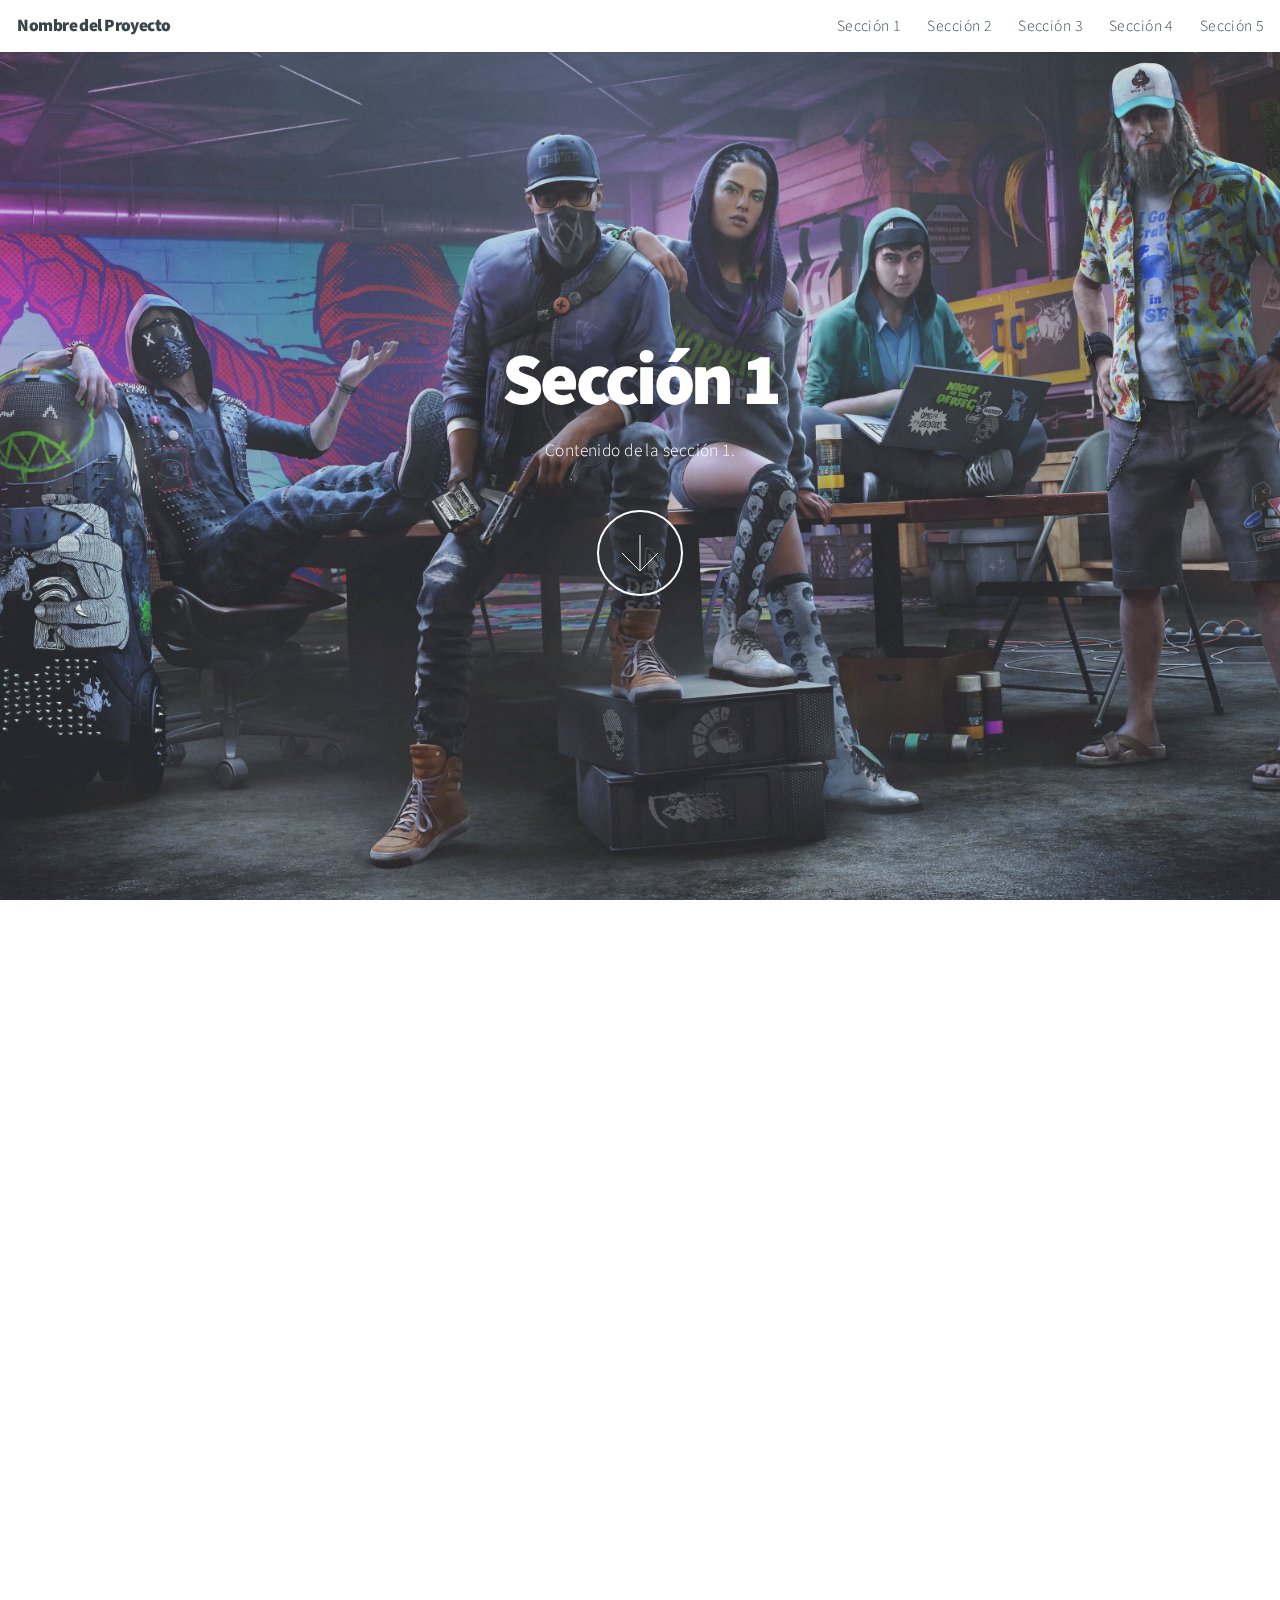
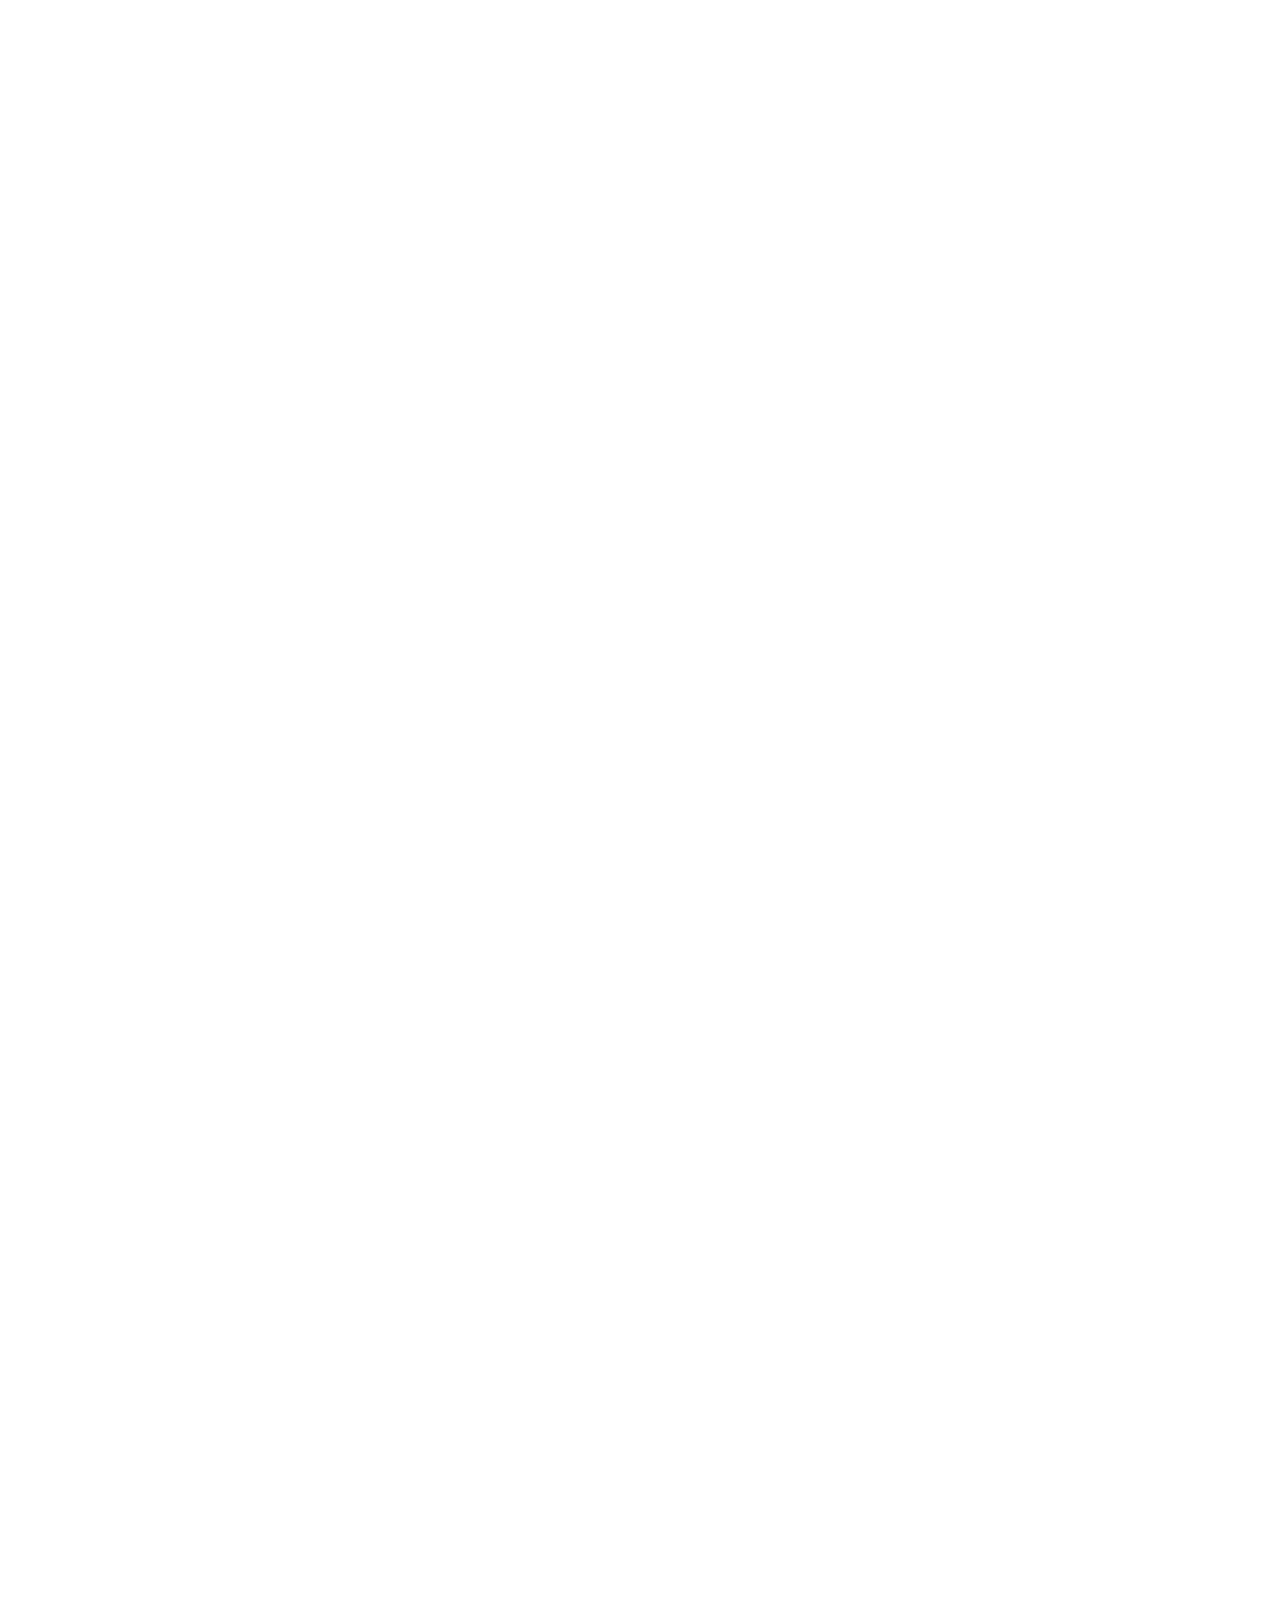
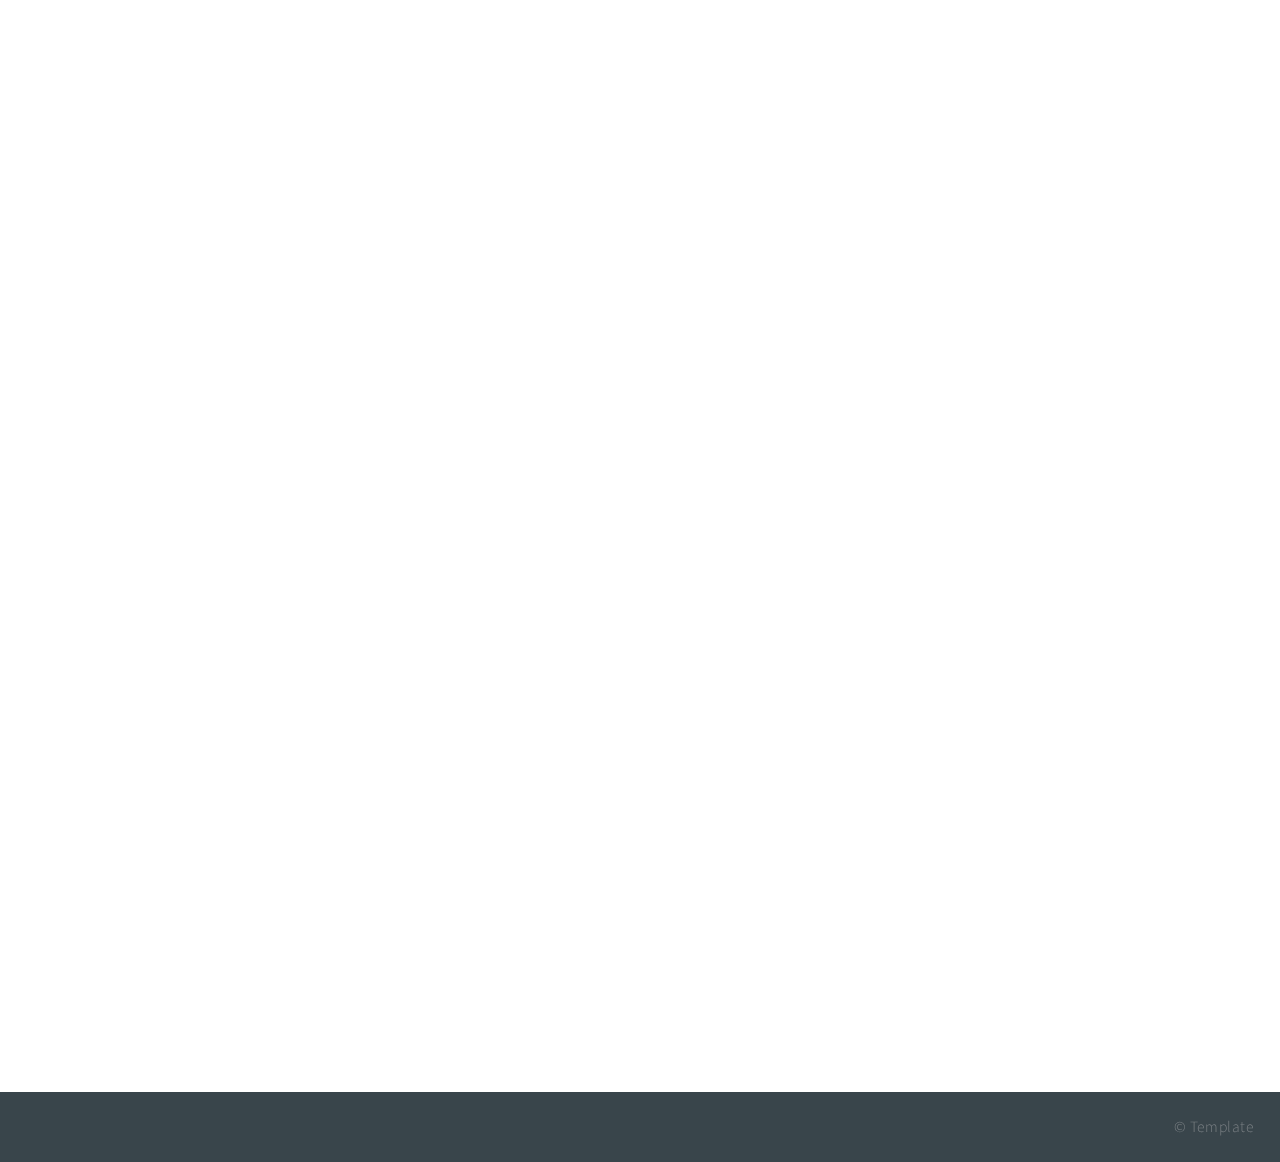
<file: index22.html>
<!DOCTYPE HTML>
<html>
    <head>
        <title>The Round House</title>
        <meta charset="utf-8" />
        <meta name="viewport" content="width=device-width, initial-scale=1, user-scalable=no" />
        <link rel="stylesheet" href="assets/css/main.css" />
        <link rel="preload" href="http://64.23.247.62/sss.png" as="image">
        <noscript><link rel="stylesheet" href="assets/css/noscript.css" /></noscript>
    </head>
    <body class="is-preload">

    <!-- Header -->
    <header id="header">
        <h1>Nombre del Proyecto</h1>
        <nav>
            <ul>
                <li><a href="#intro">Sección 1</a></li>
                <li><a href="#section2">Sección 2</a></li>
                <li><a href="#section3">Sección 3</a></li>
                <li><a href="#section4">Sección 4</a></li>
                <li><a href="#section5">Sección 5</a></li>
            </ul>
        </nav>
    </header>

    <!-- Intro -->
    <section id="intro" class="main style1 dark fullscreen">
        <div class="content">
            <header>
                <h2>Sección 1</h2>
                <p>Contenido de la sección 1.</p>
            </header>
            <footer>
                <a href="#section2" class="button style2 down">Más</a>
            </footer>
        </div>
    </section>

    <section id="section2" class="main style2 left dark fullscreen">
        <div class="content box style2">
            <header>
                <h2>Sección 2</h2>
                <p>Contenido de la sección 2.</p>
            </header>
            <footer>
                <a href="#section3" class="button style2 down">Más</a>
            </footer>
        </div>
    </section>

    <section id="section3" class="main style2 right dark fullscreen">
        <div class="content box style2">
            <header>
                <h2>Sección 3</h2>
                <p>Contenido de la sección 3.</p>
            </header>
            <footer>
                <a href="#section4" class="button style2 down">Más</a>
            </footer>
        </div>
    </section>

    <section id="section4" class="main style2 left dark fullscreen">
        <div class="content box style2">
            <header>
                <h2>Sección 4</h2>
                <p>Contenido de la sección 4.</p>
            </header>
            <footer>
                <a href="#section5" class="button style2 down">Más</a>
            </footer>
        </div>
    </section>

    <section id="section5" class="main style2 right dark fullscreen">
        <div class="content box style2">
            <header>
                <h2>Sección 5</h2>
                <p>Contenido de la sección 5.</p>
            </header>
        </div>
    </section>

    <!-- Footer -->
    <footer id="footer">
        <!-- Icons -->
        <ul class="icons"></ul>

        <!-- Menu -->
        <ul class="menu">
            <li>&copy; Template</li>
        </ul>
    </footer>

    <!-- Scripts -->
    <script src="assets/js/jquery.min.js"></script>
    <script src="assets/js/jquery.poptrox.min.js"></script>
    <script src="assets/js/jquery.scrolly.min.js"></script>
    <script src="assets/js/jquery.scrollex.min.js"></script>
    <script src="assets/js/browser.min.js"></script>
    <script src="assets/js/breakpoints.min.js"></script>
    <script src="assets/js/util.js"></script>
    <script src="assets/js/main.js"></script>

</body>
</html>
</file>
<file: animations/botones-deslizar.css>
.scrolldown {
    --color: white;
    --sizeX: 30px;
    --sizeY: 50px;
    position: relative;
    width: var(--sizeX);
    height: var(--sizeY);
    margin-left: var(sizeX / 2);
    border: calc(var(--sizeX) / 10) solid var(--color);
    border-radius: 50px;
    box-sizing: border-box;
    margin-bottom: 16px;
    cursor: pointer;
  }
  
  .scrolldown::before {
    content: "";
    position: absolute;
    bottom: 30px;
    left: 50%;
    width: 6px;
    height: 6px;
    margin-left: -3px;
    background-color: var(--color);
    border-radius: 100%;
    animation: scrolldown-anim 2s infinite;
    box-sizing: border-box;
    box-shadow: 0px -5px 3px 1px #2a547066;
  }
  
  @keyframes scrolldown-anim {
    0% {
      opacity: 0;
      height: 6px;
    }
  
    40% {
      opacity: 1;
      height: 10px;
    }
  
    80% {
      transform: translate(0, 20px);
      height: 10px;
      opacity: 0;
    }
  
    100% {
      height: 3px;
      opacity: 0;
    }
  }
  
  .chevrons {
    padding: 6px 0 0 0;
    margin-left: -3px;
    margin-top: 48px;
    width: 30px;
    display: flex;
    flex-direction: column;
    align-items: center;
  }
  
  .chevrondown {
    margin-top: -6px;
    position: relative;
    border: solid var(--color);
    border-width: 0 3px 3px 0;
    display: inline-block;
    width: 10px;
    height: 10px;
    transform: rotate(45deg);
  }
  
  .chevrondown:nth-child(odd) {
    animation: pulse54012 500ms ease infinite alternate;
  }
  
  .chevrondown:nth-child(even) {
    animation: pulse54012 500ms ease infinite alternate 250ms;
  }
  
  @keyframes pulse54012 {
    from {
      opacity: 0;
    }
  
    to {
      opacity: 0.5;
    }
  }
</file>
<file: assets/css/noscript.css>
/*
	Big Picture by Pixelarity
	pixelarity.com | hello@pixelarity.com
	License: pixelarity.com/license
*/

/* Loader */

	body:before, body:after {
		display: none;
	}
</file>
<file: assets/css/cards.css>
/* Card Stack Styles */
.card-stack {
  display: flex;
  flex-direction: row;
  justify-content: center;
  align-items: flex-end;
  gap: 2.5em;
  margin: 2em auto 0 auto;
  perspective: 1200px;
  flex-wrap: wrap;
}

.card {
  width: 320px;
  height: 160px;
  background: transparent;
  border-radius: 18px;
  box-shadow: 0 8px 32px rgba(0,0,0,0.45), 0 1.5px 6px #0b68f5;
  cursor: pointer;
  perspective: 1000px;
  transition: transform 0.2s;
  position: relative;
}

.card-inner {
  position: relative;
  width: 100%;
  height: 100%;
  text-align: center;
  transition: transform 0.7s cubic-bezier(.4,2,.6,1);
  transform-style: preserve-3d;
}

.card.flipped .card-inner {
  transform: rotateY(180deg);
}

.card-front, .card-back {
  position: absolute;
  width: 100%;
  height: 100%;
  backface-visibility: hidden;
  border-radius: 18px;
  display: flex;
  align-items: center;
  justify-content: center;
  font-size: 1.25em;
  font-family: 'Segoe UI', Arial, sans-serif;
  box-shadow: 0 4px 16px rgba(0,0,0,0.16);
}

.card-front {
  background: linear-gradient(120deg, #232a3b 60%, #0b68f5 100%);
  color: #e0e0e0;
  border: 2px solid #0b68f5;
}

.card-back {
  background: linear-gradient(120deg, #0b68f5 60%, #232a3b 100%);
  color: #fff;
  transform: rotateY(180deg);
  border: 2px solid #0b68f5;
  box-shadow: 0 8px 32px rgba(11,104,245,0.15);
  font-weight: 500;
  padding: 1.2em;
}

.card.flipped.card1 {
  z-index: 20;
  transform: translate(-120px, -40px) scale(1.08) !important;
}
.card.flipped.card2 {
  z-index: 20;
  transform: translate(0, -40px) scale(1.08) !important;
}
.card.flipped.card3 {
  z-index: 20;
  transform: translate(120px, -40px) scale(1.08) !important;
}

.card.flipped {
  opacity: 1;
  transition: opacity 0.4s;
}

.card.flipped .card-inner {
  box-shadow: 0 8px 32px 6px rgba(11,104,245,0.25), 0 2px 8px #0b68f5;
}

.card-stack.has-flipped .card:not(.flipped) {
  opacity: 0.15;
  transition: opacity 0.4s;
  pointer-events: auto;
}

.card-stack .card {
  opacity: 1;
  transition: opacity 0.4s;
}

.card:hover {
  transform: translateY(-10px) scale(1.04);
  box-shadow: 0 16px 48px rgba(11,104,245,0.18), 0 2px 8px #0b68f5;
}

@media (max-width: 900px) {
  .card-stack {
    flex-direction: column;
    align-items: center;
    gap: 1.5em;
  }
  .card {
    width: 95vw;
    max-width: 350px;
    height: 160px;
  }
}
</file>
<file: assets/css/intro-efect.css>
/* From Uiverse.io by Saad3092003 */ 
.obj {
    position: relative;
    width: 200px;
    height: 200px;
      /* background-color: rgb(96, 96, 232); */
    transform-style: preserve-3d;
    transition: 0.5s all;
    transform: rotateX(-25deg) rotateY(20deg);
  }
  
  .objchild {
    animation: rotate 4s infinite linear;
    transform-style: preserve-3d;
    position: absolute;
    width: 100%;
    height: 100%;
      /* background:linear-gradient( to top,rgb(11, 11, 102),rgb(96, 96, 232) ) ; */
  }
  
  .objchild::after {
    content: "";
    position: absolute;
    width: 100%;
    height: 100%;
      /* background: rgb(37, 101, 230); */
      /* background: radial-gradient(center center, farthest-side , #9993, transparent); */
    filter: blur(20px);
    box-shadow: 0 0 200px 15px white;
    transform: rotateX(90deg) scale(1.1) translateZ(-120px);
  }
  
  .inn6 {
    position: absolute;
    width: 100%;
    height: 100%;
    background: rgb(21, 21, 21);
    transform: rotateX(90deg) translateZ(100px);
    animation: updown 4s infinite ease-in-out;
  }
  
  @keyframes rotate {
    0% {
      transform: rotate3d(0,1,0,0deg);
    }
  
    100% {
      transform: rotate3d(0,1,0,360deg);
    }
  }
  
  @keyframes updown {
    0% {
      transform: translateY(100px) rotateX(90deg) translateZ(100px);
    }
  
    50% {
      transform: translateY(200px);
    }
  
    100% {
      transform: translateY(100px) rotateX(450deg) translateZ(100px);
    }
  }
</file>
<file: assets/css/pagina-boton.css>
/* From Uiverse.io by ahmedgamal-hub */ 
.glow-on-hover {
    width: 220px;
    height: 50px;
    border: none;
    outline: none;
    color: #fff;
    background: #111;
    cursor: pointer;
    position: relative;
    z-index: 0;
    border-radius: 10px;
  }
  
  .glow-on-hover:before {
    content: '';
    background: linear-gradient(45deg, #ff0000, #ff7300, #fffb00, #48ff00, #00ffd5, #002bff, #7a00ff, #ff00c8, #ff0000);
    position: absolute;
    top: -2px;
    left: -2px;
    background-size: 400%;
    z-index: -1;
    filter: blur(5px);
    width: calc(100% + 4px);
    height: calc(100% + 4px);
    animation: glowing 20s linear infinite;
    opacity: 0;
    transition: opacity .3s ease-in-out;
    border-radius: 10px;
  }
  
  .glow-on-hover:active {
    color: #000
  }
  
  .glow-on-hover:active:after {
    background: transparent;
  }
  
  .glow-on-hover:hover:before {
    opacity: 1;
  }
  
  .glow-on-hover:after {
    z-index: -1;
    content: '';
    position: absolute;
    width: 100%;
    height: 100%;
    background: #111;
    left: 0;
    top: 0;
    border-radius: 10px;
  }
  
  @keyframes glowing {
    0% {
      background-position: 0 0;
    }
  
    50% {
      background-position: 400% 0;
    }
  
    100% {
      background-position: 0 0;
    }
  }
</file>
<file: assets/css/main.css>
@import url("https://fonts.googleapis.com/css?family=Source+Sans+Pro:300,900");
@import url("fontawesome-all.min.css");



html, body, div, span, applet, object,
iframe, h1, h2, h3, h4, h5, h6, p, blockquote,
pre, a, abbr, acronym, address, big, cite,
code, del, dfn, em, img, ins, kbd, q, s, samp,
small, strike, strong, sub, sup, tt, var, b,
u, i, center, dl, dt, dd, ol, ul, li, fieldset,
form, label, legend, table, caption, tbody,
tfoot, thead, tr, th, td, article, aside,
canvas, details, embed, figure, figcaption,
footer, header, hgroup, menu, nav, output, ruby,
section, summary, time, mark, audio, video {
	margin: 0;
	padding: 0;
	border: 0;
	font-size: 100%;
	font: inherit;
	vertical-align: baseline;}

article, aside, details, figcaption, figure,
footer, header, hgroup, menu, nav, section {
	display: block;}

body {
	line-height: 1;
}

ol, ul {
	list-style: none;
}

blockquote, q {
	quotes: none;
}

	blockquote:before, blockquote:after, q:before, q:after {
		content: '';
		content: none;
	}

table {
	border-collapse: collapse;
	border-spacing: 0;
}

body {
	-webkit-text-size-adjust: none;
}

mark {
	background-color: transparent;
	color: inherit;
}

input::-moz-focus-inner {
	border: 0;
	padding: 0;
}

input, select, textarea {
	-moz-appearance: none;
	-webkit-appearance: none;
	-ms-appearance: none;
	appearance: none;
}

/* Basic */

	@-ms-viewport {
		width: device-width;
	}

	html {
		height: 100%;
	}

	html {
		box-sizing: border-box;
	}

	*, *:before, *:after {
		box-sizing: inherit;
	}

	body {
		background: #ffffff;
		height: 100%;
		min-width: 320px;
	}

		body.is-preload *, body.is-preload *:before, body.is-preload *:after {
			-moz-animation: none !important;
			-webkit-animation: none !important;
			-ms-animation: none !important;
			animation: none !important;
			-moz-transition: none !important;
			-webkit-transition: none !important;
			-ms-transition: none !important;
			transition: none !important;
		}

/* Spinner */

	@-moz-keyframes spinner-rotate {
		0% {
			-moz-transform: scale(1) rotate(0deg);
			-webkit-transform: scale(1) rotate(0deg);
			-ms-transform: scale(1) rotate(0deg);
			transform: scale(1) rotate(0deg);
		}

		100% {
			-moz-transform: scale(1) rotate(360deg);
			-webkit-transform: scale(1) rotate(360deg);
			-ms-transform: scale(1) rotate(360deg);
			transform: scale(1) rotate(360deg);
		}
	}

	@-webkit-keyframes spinner-rotate {
		0% {
			-moz-transform: scale(1) rotate(0deg);
			-webkit-transform: scale(1) rotate(0deg);
			-ms-transform: scale(1) rotate(0deg);
			transform: scale(1) rotate(0deg);
		}

		100% {
			-moz-transform: scale(1) rotate(360deg);
			-webkit-transform: scale(1) rotate(360deg);
			-ms-transform: scale(1) rotate(360deg);
			transform: scale(1) rotate(360deg);
		}
	}

	@-ms-keyframes spinner-rotate {
		0% {
			-moz-transform: scale(1) rotate(0deg);
			-webkit-transform: scale(1) rotate(0deg);
			-ms-transform: scale(1) rotate(0deg);
			transform: scale(1) rotate(0deg);
		}

		100% {
			-moz-transform: scale(1) rotate(360deg);
			-webkit-transform: scale(1) rotate(360deg);
			-ms-transform: scale(1) rotate(360deg);
			transform: scale(1) rotate(360deg);
		}
	}

	@keyframes spinner-rotate {
		0% {
			-moz-transform: scale(1) rotate(0deg);
			-webkit-transform: scale(1) rotate(0deg);
			-ms-transform: scale(1) rotate(0deg);
			transform: scale(1) rotate(0deg);
		}

		100% {
			-moz-transform: scale(1) rotate(360deg);
			-webkit-transform: scale(1) rotate(360deg);
			-ms-transform: scale(1) rotate(360deg);
			transform: scale(1) rotate(360deg);
		}
	}

/* Loader */

	@-moz-keyframes spinner-show {
		0% {
			opacity: 0;
		}

		100% {
			opacity: 1;
		}
	}

	@-webkit-keyframes spinner-show {
		0% {
			opacity: 0;
		}

		100% {
			opacity: 1;
		}
	}

	@-ms-keyframes spinner-show {
		0% {
			opacity: 0;
		}

		100% {
			opacity: 1;
		}
	}

	@keyframes spinner-show {
		0% {
			opacity: 0;
		}

		100% {
			opacity: 1;
		}
	}

	@-moz-keyframes spinner-hide {
		0% {
			-moz-transform: scale(1) rotate(0deg);
			-webkit-transform: scale(1) rotate(0deg);
			-ms-transform: scale(1) rotate(0deg);
			transform: scale(1) rotate(0deg);
			color: #e5e6e7;
			z-index: 100001;
		}

		99% {
			-moz-transform: scale(0.5) rotate(360deg);
			-webkit-transform: scale(0.5) rotate(360deg);
			-ms-transform: scale(0.5) rotate(360deg);
			transform: scale(0.5) rotate(360deg);
			color: #e5e6e7;
			z-index: 100001;
		}

		100% {
			-moz-transform: scale(0.5) rotate(360deg);
			-webkit-transform: scale(0.5) rotate(360deg);
			-ms-transform: scale(0.5) rotate(360deg);
			transform: scale(0.5) rotate(360deg);
			color: #e5e6e7;
			z-index: -1;
		}
	}

	@-webkit-keyframes spinner-hide {
		0% {
			-moz-transform: scale(1) rotate(0deg);
			-webkit-transform: scale(1) rotate(0deg);
			-ms-transform: scale(1) rotate(0deg);
			transform: scale(1) rotate(0deg);
			color: #e5e6e7;
			z-index: 100001;
		}

		99% {
			-moz-transform: scale(0.5) rotate(360deg);
			-webkit-transform: scale(0.5) rotate(360deg);
			-ms-transform: scale(0.5) rotate(360deg);
			transform: scale(0.5) rotate(360deg);
			color: #e5e6e7;
			z-index: 100001;
		}

		100% {
			-moz-transform: scale(0.5) rotate(360deg);
			-webkit-transform: scale(0.5) rotate(360deg);
			-ms-transform: scale(0.5) rotate(360deg);
			transform: scale(0.5) rotate(360deg);
			color: #e5e6e7;
			z-index: -1;
		}
	}

	@-ms-keyframes spinner-hide {
		0% {
			-moz-transform: scale(1) rotate(0deg);
			-webkit-transform: scale(1) rotate(0deg);
			-ms-transform: scale(1) rotate(0deg);
			transform: scale(1) rotate(0deg);
			color: #e5e6e7;
			z-index: 100001;
		}

		99% {
			-moz-transform: scale(0.5) rotate(360deg);
			-webkit-transform: scale(0.5) rotate(360deg);
			-ms-transform: scale(0.5) rotate(360deg);
			transform: scale(0.5) rotate(360deg);
			color: #e5e6e7;
			z-index: 100001;
		}

		100% {
			-moz-transform: scale(0.5) rotate(360deg);
			-webkit-transform: scale(0.5) rotate(360deg);
			-ms-transform: scale(0.5) rotate(360deg);
			transform: scale(0.5) rotate(360deg);
			color: #e5e6e7;
			z-index: -1;
		}
	}

	@keyframes spinner-hide {
		0% {
			-moz-transform: scale(1) rotate(0deg);
			-webkit-transform: scale(1) rotate(0deg);
			-ms-transform: scale(1) rotate(0deg);
			transform: scale(1) rotate(0deg);
			color: #e5e6e7;
			z-index: 100001;
		}

		99% {
			-moz-transform: scale(0.5) rotate(360deg);
			-webkit-transform: scale(0.5) rotate(360deg);
			-ms-transform: scale(0.5) rotate(360deg);
			transform: scale(0.5) rotate(360deg);
			color: #e5e6e7;
			z-index: 100001;
		}

		100% {
			-moz-transform: scale(0.5) rotate(360deg);
			-webkit-transform: scale(0.5) rotate(360deg);
			-ms-transform: scale(0.5) rotate(360deg);
			transform: scale(0.5) rotate(360deg);
			color: #e5e6e7;
			z-index: -1;
		}
	}

	@-moz-keyframes overlay-hide {
		0% {
			opacity: 1;
			z-index: 100000;
		}

		15% {
			opacity: 1;
			z-index: 100000;
		}

		99% {
			opacity: 0;
			z-index: 100000;
		}

		100% {
			opacity: 0;
			z-index: -1;
		}
	}

	@-webkit-keyframes overlay-hide {
		0% {
			opacity: 1;
			z-index: 100000;
		}

		15% {
			opacity: 1;
			z-index: 100000;
		}

		99% {
			opacity: 0;
			z-index: 100000;
		}

		100% {
			opacity: 0;
			z-index: -1;
		}
	}

	@-ms-keyframes overlay-hide {
		0% {
			opacity: 1;
			z-index: 100000;
		}

		15% {
			opacity: 1;
			z-index: 100000;
		}

		99% {
			opacity: 0;
			z-index: 100000;
		}

		100% {
			opacity: 0;
			z-index: -1;
		}
	}

	@keyframes overlay-hide {
		0% {
			opacity: 1;
			z-index: 100000;
		}

		15% {
			opacity: 1;
			z-index: 100000;
		}

		99% {
			opacity: 0;
			z-index: 100000;
		}

		100% {
			opacity: 0;
			z-index: -1;
		}
	}

	body {
		text-decoration: none;
	}

		body:before {
			-moz-animation: spinner-show 1.5s 1 0.25s ease forwards, spinner-hide 0.25s ease-in-out forwards !important;
			-webkit-animation: spinner-show 1.5s 1 0.25s ease forwards, spinner-hide 0.25s ease-in-out forwards !important;
			-ms-animation: spinner-show 1.5s 1 0.25s ease forwards, spinner-hide 0.25s ease-in-out forwards !important;
			animation: spinner-show 1.5s 1 0.25s ease forwards, spinner-hide 0.25s ease-in-out forwards !important;
			-moz-transform-origin: 50% 50%;
			-webkit-transform-origin: 50% 50%;
			-ms-transform-origin: 50% 50%;
			transform-origin: 50% 50%;
			-moz-osx-font-smoothing: grayscale;
			-webkit-font-smoothing: antialiased;
			font-family: FontAwesome;
			font-style: normal;
			font-weight: normal;
			text-transform: none !important;
			color: #e5e6e7;
			content: '\f1ce';
			cursor: default;
			display: block;
			font-size: 2em;
			height: 2em;
			left: 50%;
			line-height: 2em;
			margin: -1em 0 0 -1em;
			opacity: 0;
			position: fixed;
			text-align: center;
			top: 50%;
			width: 2em;
			z-index: -1;
		}

		body:after {
			-moz-animation: overlay-hide 1.5s ease-in forwards !important;
			-webkit-animation: overlay-hide 1.5s ease-in forwards !important;
			-ms-animation: overlay-hide 1.5s ease-in forwards !important;
			animation: overlay-hide 1.5s ease-in forwards !important;
			background: #ffffff;
			content: '';
			display: block;
			height: 100%;
			left: 0;
			opacity: 0;
			position: fixed;
			top: 0;
			width: 100%;
			z-index: -1;
		}

		body.is-preload:before {
			-moz-animation: spinner-show 1.5s 1 0.25s ease forwards, spinner-rotate 0.75s infinite linear !important;
			-webkit-animation: spinner-show 1.5s 1 0.25s ease forwards, spinner-rotate 0.75s infinite linear !important;
			-ms-animation: spinner-show 1.5s 1 0.25s ease forwards, spinner-rotate 0.75s infinite linear !important;
			animation: spinner-show 1.5s 1 0.25s ease forwards, spinner-rotate 0.75s infinite linear !important;
			z-index: 100001;
		}

		body.is-preload:after {
			-moz-animation: none !important;
			-webkit-animation: none !important;
			-ms-animation: none !important;
			animation: none !important;
			opacity: 1;
			z-index: 100000;
		}

	@media (-webkit-min-device-pixel-ratio: 2) {

		body:before {
			line-height: 2.025em;
		}

	}

/* Type */

	body, input, textarea, select {
		font-family: "Source Sans Pro", "sans-serif";
		font-weight: 300;
		font-size: 18pt;
		line-height: 1.75em;
		color: #39454b;
		letter-spacing: 0.025em;
	}

		@media screen and (max-width: 1920px) {

			body, input, textarea, select {
				font-size: 17pt;
			}

		}

		@media screen and (max-width: 1680px) {

			body, input, textarea, select {
				font-size: 15pt;
			}

		}

		@media screen and (max-width: 1280px) {

			body, input, textarea, select {
				font-size: 13pt;
			}

		}

		@media screen and (max-width: 1000px) {

			body, input, textarea, select {
				font-size: 13pt;
			}

		}

		@media screen and (max-width: 736px) {

			body, input, textarea, select {
				font-size: 12pt;
				line-height: 1.5em;
			}

		}

	h1, h2, h3, h4, h5, h6 {
		font-weight: 900;
		color: inherit;
		letter-spacing: -0.0325em;
	}

		h1 a, h2 a, h3 a, h4 a, h5 a, h6 a {
			color: inherit;
			text-decoration: none;
		}

	h2 {
		font-size: 2.25em;
		line-height: 1.25em;
		letter-spacing: -0.05em;
	}

	@media screen and (max-width: 736px) {

		h2 {
			font-size: 1.5em;
		}

	}

	strong, b {
		font-weight: 900;
		color: inherit;
	}

	em, i {
		font-style: italic;
	}

	a {
		-moz-transition: color 0.2s ease-in-out;
		-webkit-transition: color 0.2s ease-in-out;
		-ms-transition: color 0.2s ease-in-out;
		transition: color 0.2s ease-in-out;
		color: #98c593;
	}

	sub {
		position: relative;
		top: 0.5em;
		font-size: 0.8em;
	}

	sup {
		position: relative;
		top: -0.5em;
		font-size: 0.8em;
	}

	hr {
		border: 0;
		border-top: solid 1px #e5e6e7;
	}

	blockquote {
		border-left: solid 0.5em #e5e6e7;
		padding: 1em 0 1em 2em;
		font-style: italic;
	}

	p, ul, ol, dl, table {
		margin-bottom: 1em;
	}

/* Box */

	.box {
		background: #ffffff;
		color: #39454b;
		padding: 2em;
	}

		.box > :last-child {
			margin-bottom: 0;
		}

		.box.style22 {
			padding: 3.5em 2.5em 3.5em 2.5em;
		}

		@media screen and (max-width: 736px) {

			.box {
				padding: 1em;
			}

				.box.style2 {
					padding: 1.5em 1.25em 1.5em 1.25em;
					background-color: rgba(255, 255, 255, 0.9);
				}

		}

/* Button */

	input[type="button"],
	input[type="submit"],
	input[type="reset"],
	.button,
	button {
		-moz-appearance: none;
		-webkit-appearance: none;
		-ms-appearance: none;
		appearance: none;
		-moz-transition: background-color 0.2s ease-in-out;
		-webkit-transition: background-color 0.2s ease-in-out;
		-ms-transition: background-color 0.2s ease-in-out;
		transition: background-color 0.2s ease-in-out;
		background-color: #98c593;
		border: 0;
		border-radius: 3.5em;
		color: #ffffff;
		cursor: pointer;
		display: inline-block;
		height: 3.5em;
		line-height: 3.5em;
		outline: 0;
		padding: 0 2em 0 2em;
		position: relative;
		text-align: center;
		text-decoration: none;
	}

		input[type="button"].down,
		input[type="submit"].down,
		input[type="reset"].down,
		.button.down,
		button.down {
			width: 5em;
			height: 5em;
			line-height: 4.5em;
			padding: 0;
			background-image: url("images/dark-arrow.svg");
			background-position: center center;
			background-repeat: no-repeat;
			text-indent: -10em;
			overflow: hidden;
		}

			input[type="button"].down.anchored,
			input[type="submit"].down.anchored,
			input[type="reset"].down.anchored,
			.button.down.anchored,
			button.down.anchored {
				bottom: 0;
				border-bottom: 0;
				border-radius: 3em 3em 0 0;
				height: 4.5em;
				margin-left: -2.5em;
			}

		input[type="button"].anchored,
		input[type="submit"].anchored,
		input[type="reset"].anchored,
		.button.anchored,
		button.anchored {
			position: absolute;
			left: 50%;
		}

		input[type="button"]:hover,
		input[type="submit"]:hover,
		input[type="reset"]:hover,
		.button:hover,
		button:hover {
			background-color: #a8cea4;
		}

		input[type="button"]:active,
		input[type="submit"]:active,
		input[type="reset"]:active,
		.button:active,
		button:active {
			background-color: #88bc82;
		}

		input[type="button"].style2,
		input[type="submit"].style2,
		input[type="reset"].style2,
		.button.style2,
		button.style2 {
			background-color: transparent;
			border: solid 2px #e5e6e7;
			color: inherit;
		}

			input[type="button"].style2:hover,
			input[type="submit"].style2:hover,
			input[type="reset"].style2:hover,
			.button.style2:hover,
			button.style2:hover {
				background-color: rgba(229, 230, 231, 0.25);
			}

			input[type="button"].style2:active,
			input[type="submit"].style2:active,
			input[type="reset"].style2:active,
			.button.style2:active,
			button.style2:active {
				background-color: rgba(229, 230, 231, 0.375);
			}

			input[type="button"].style2.down,
			input[type="submit"].style2.down,
			input[type="reset"].style2.down,
			.button.style2.down,
			button.style2.down {
				background-image: url("images/arrow.svg");
			}

/* Form */

	form {
		margin: 0 0 2em 0;
	}

		form > :last-child {
			margin-bottom: 0;
		}

		form > .fields {
			display: -moz-flex;
			display: -webkit-flex;
			display: -ms-flex;
			display: flex;
			-moz-flex-wrap: wrap;
			-webkit-flex-wrap: wrap;
			-ms-flex-wrap: wrap;
			flex-wrap: wrap;
			width: calc(100% + 3em);
			margin: -1.5em 0 2em -1.5em;
		}

			form > .fields > .field {
				-moz-flex-grow: 0;
				-webkit-flex-grow: 0;
				-ms-flex-grow: 0;
				flex-grow: 0;
				-moz-flex-shrink: 0;
				-webkit-flex-shrink: 0;
				-ms-flex-shrink: 0;
				flex-shrink: 0;
				padding: 1.5em 0 0 1.5em;
				width: calc(100% - 1.5em);
			}

				form > .fields > .field.half {
					width: calc(50% - 0.75em);
				}

				form > .fields > .field.third {
					width: calc(100%/3 - 0.5em);
				}

				form > .fields > .field.quarter {
					width: calc(25% - 0.375em);
				}

		@media screen and (max-width: 480px) {

			form > .fields {
				width: calc(100% + 2em);
				margin: -1em 0 2em -1em;
			}

				form > .fields > .field {
					padding: 1em 0 0 1em;
					width: calc(100% - 1em);
				}

					form > .fields > .field.half {
						width: calc(100% - 1em);
					}

					form > .fields > .field.third {
						width: calc(100% - 1em);
					}

					form > .fields > .field.quarter {
						width: calc(100% - 1em);
					}

		}

	label {
		display: block;
	}

	input[type="text"],
	input[type="password"],
	input[type="email"],
	input[type="tel"],
	input[type="search"],
	input[type="url"],
	select,
	textarea {
		-moz-appearance: none;
		-webkit-appearance: none;
		-ms-appearance: none;
		appearance: none;
		-moz-transition: border-color 0.2s ease-in-out, color 0.2s ease-in-out;
		-webkit-transition: border-color 0.2s ease-in-out, color 0.2s ease-in-out;
		-ms-transition: border-color 0.2s ease-in-out, color 0.2s ease-in-out;
		transition: border-color 0.2s ease-in-out, color 0.2s ease-in-out;
		color: #39454b;
		display: block;
		width: 100%;
		padding: 0.65em 0.75em;
		background: none;
		border: solid 2px #e5e6e7;
		color: inherit;
		border-radius: 0.5em;
		outline: none;
	}

		input[type="text"]:focus,
		input[type="password"]:focus,
		input[type="email"]:focus,
		input[type="tel"]:focus,
		input[type="search"]:focus,
		input[type="url"]:focus,
		select:focus,
		textarea:focus {
			border-color: #9ac8e9;
		}

	input[type="text"],
	input[type="password"],
	input[type="email"],
	input[type="tel"],
	input[type="search"],
	input[type="url"],
	select {
		line-height: 1.35em;
	}

	textarea {
		min-height: 8em;
	}

	::-moz-focus-inner {
		border: 0;
	}

	::-webkit-input-placeholder {
		opacity: 0.375;
	}

	:-moz-placeholder {
		opacity: 0.375;
	}

	::-moz-placeholder {
		opacity: 0.375;
	}

	:-ms-input-placeholder {
		opacity: 0.375;
	}

/* Icon */

	.icon {
		text-decoration: none;
		position: relative;
		text-decoration: none;
	}

		.icon:before {
			-moz-osx-font-smoothing: grayscale;
			-webkit-font-smoothing: antialiased;
			display: inline-block;
			font-style: normal;
			font-variant: normal;
			text-rendering: auto;
			line-height: 1;
			text-transform: none !important;
			font-family: 'Font Awesome 5 Free';
			font-weight: 400;
		}

		.icon:before {
			line-height: inherit;
		}

		.icon > .label {
			display: none;
		}

		.icon.solid:before {
			font-weight: 900;
		}

		.icon.brands:before {
			font-family: 'Font Awesome 5 Brands';
		}

/* Image */

	.image {
		position: relative;
		display: inline-block;
	}

		.image:before {
			content: '';
			position: absolute;
			left: 0;
			top: 0;
			width: 100%;
			height: 100%;
			background: url("images/overlay.png");
		}

		.image img {
			display: block;
			width: 100%;
		}

		.image.featured {
			display: block;
			width: 100%;
			margin: 0 0 2em 0;
		}

		.image.fit {
			display: block;
			width: 100%;
		}

		.image.left {
			float: left;
			margin: 0 2em 2em 0;
		}

		.image.centered {
			display: block;
			margin: 0 0 2em 0;
		}

			.image.centered img {
				margin: 0 auto;
				width: auto;
			}

/* List */

	ul.default {
		list-style: disc;
		padding-left: 1em;
	}

		ul.default li {
			padding-left: 0.5em;
		}

	ul.menu {
		cursor: default;
	}

		ul.menu li {
			display: inline-block;
			line-height: 1em;
			border-left: solid 1px #e5e6e7;
			padding: 0 0 0 0.5em;
			margin: 0 0 0 0.5em;
		}

			ul.menu li:first-child {
				border-left: 0;
				padding-left: 0;
				margin-left: 0;
			}

	ol.default {
		list-style: decimal;
		padding-left: 1.25em;
	}

		ol.default li {
			padding-left: 0.25em;
		}

/* Actions */

	ul.actions {
		display: -moz-flex;
		display: -webkit-flex;
		display: -ms-flex;
		display: flex;
		cursor: default;
		list-style: none;
		margin-left: -1em;
		padding-left: 0;
	}

		ul.actions li {
			padding: 0 0 0 1em;
			vertical-align: middle;
		}

		ul.actions.special {
			-moz-justify-content: center;
			-webkit-justify-content: center;
			-ms-justify-content: center;
			justify-content: center;
			width: 100%;
			margin-left: 0;
		}

			ul.actions.special li:first-child {
				padding-left: 0;
			}

		ul.actions.stacked {
			-moz-flex-direction: column;
			-webkit-flex-direction: column;
			-ms-flex-direction: column;
			flex-direction: column;
			margin-left: 0;
		}

			ul.actions.stacked li {
				padding: 1.3em 0 0 0;
			}

				ul.actions.stacked li:first-child {
					padding-top: 0;
				}

		ul.actions.fit {
			width: calc(100% + 1em);
		}

			ul.actions.fit li {
				-moz-flex-grow: 1;
				-webkit-flex-grow: 1;
				-ms-flex-grow: 1;
				flex-grow: 1;
				-moz-flex-shrink: 1;
				-webkit-flex-shrink: 1;
				-ms-flex-shrink: 1;
				flex-shrink: 1;
				width: 100%;
			}

				ul.actions.fit li > * {
					width: 100%;
				}

			ul.actions.fit.stacked {
				width: 100%;
			}

		@media screen and (max-width: 480px) {

			ul.actions:not(.fixed) {
				-moz-flex-direction: column;
				-webkit-flex-direction: column;
				-ms-flex-direction: column;
				flex-direction: column;
				margin-left: 0;
				width: 100% !important;
			}

				ul.actions:not(.fixed) li {
					-moz-flex-grow: 1;
					-webkit-flex-grow: 1;
					-ms-flex-grow: 1;
					flex-grow: 1;
					-moz-flex-shrink: 1;
					-webkit-flex-shrink: 1;
					-ms-flex-shrink: 1;
					flex-shrink: 1;
					padding: 1em 0 0 0;
					text-align: center;
					width: 100%;
				}

					ul.actions:not(.fixed) li > * {
						width: 100%;
					}

					ul.actions:not(.fixed) li:first-child {
						padding-top: 0;
					}

					ul.actions:not(.fixed) li input[type="submit"],
					ul.actions:not(.fixed) li input[type="reset"],
					ul.actions:not(.fixed) li input[type="button"],
					ul.actions:not(.fixed) li button,
					ul.actions:not(.fixed) li .button {
						width: 100%;
					}

						ul.actions:not(.fixed) li input[type="submit"].icon:before,
						ul.actions:not(.fixed) li input[type="reset"].icon:before,
						ul.actions:not(.fixed) li input[type="button"].icon:before,
						ul.actions:not(.fixed) li button.icon:before,
						ul.actions:not(.fixed) li .button.icon:before {
							margin-left: -0.5rem;
						}

		}

/* Icons */

	ul.icons {
		cursor: default;
	}

		ul.icons li {
			display: inline-block;
		}

		ul.icons a {
			display: inline-block;
			width: 2em;
			height: 2em;
			line-height: 2em;
			text-align: center;
			border: 0;
		}

/* Sections/Article */

	header {
		margin-bottom: 1em;
	}

		header p {
			display: block;
			margin: 1em 0 0 0;
			padding: 0 0 0.5em 0;
		}

	footer {
		margin-top: 2em;
	}

/* Table */

	table {
		width: 100%;
	}

		table.default {
			width: 100%;
		}

			table.default tbody tr:nth-child(2n+2) {
				background: rgba(229, 230, 231, 0.5);
			}

			table.default td {
				padding: 0.5em 1em 0.5em 1em;
			}

			table.default th {
				text-align: left;
				font-weight: 900;
				padding: 0.5em 1em 0.5em 1em;
			}

			table.default thead {
				background: #39454b;
				color: #ffffff;
			}

			table.default tfoot {
				background: #e5e6e7;
			}

/* Poptrox */

	.poptrox-popup {
		-moz-box-sizing: content-box;
		-webkit-box-sizing: content-box;
		-ms-box-sizing: content-box;
		box-sizing: content-box;
		background: #fff;
		padding-bottom: 3em;
		box-shadow: 0 0.1em 0.15em 0 rgba(0, 0, 0, 0.15);
	}

		.poptrox-popup .loader {
			position: absolute;
			top: 50%;
			left: 50%;
			margin: -1em 0 0 -1em;
			width: 2em;
			height: 2em;
			display: block;
			font-size: 2em;
		}

			.poptrox-popup .loader:before {
				-moz-animation: spinner-rotate 0.75s infinite linear !important;
				-webkit-animation: spinner-rotate 0.75s infinite linear !important;
				-ms-animation: spinner-rotate 0.75s infinite linear !important;
				animation: spinner-rotate 0.75s infinite linear !important;
				-moz-osx-font-smoothing: grayscale;
				-webkit-font-smoothing: antialiased;
				font-family: FontAwesome;
				font-style: normal;
				font-weight: normal;
				text-transform: none !important;
				color: #e5e6e7;
				content: '\f1ce';
				cursor: default;
				display: block;
				height: 2em;
				left: 0;
				line-height: 2em;
				position: absolute;
				text-align: center;
				top: 0;
				width: 2em;
			}

		.poptrox-popup .caption {
			position: absolute;
			bottom: 0;
			left: 0;
			background: #ffffff;
			width: 100%;
			height: 3em;
			line-height: 2.8em;
			text-align: center;
			cursor: default;
			z-index: 1;
			font-size: 0.9em;
		}

		.poptrox-popup .nav-next,
		.poptrox-popup .nav-previous {
			-moz-transition: opacity 0.2s ease-in-out;
			-webkit-transition: opacity 0.2s ease-in-out;
			-ms-transition: opacity 0.2s ease-in-out;
			transition: opacity 0.2s ease-in-out;
			position: absolute;
			top: 0;
			width: 50%;
			height: 100%;
			opacity: 0;
			cursor: pointer;
			background: rgba(0, 0, 0, 0.01);
			-webkit-tap-highlight-color: rgba(255, 255, 255, 0);
		}

		.poptrox-popup .nav-next:before,
		.poptrox-popup .nav-previous:before {
			content: '';
			position: absolute;
			width: 96px;
			height: 64px;
			background: url("images/poptrox-nav.svg");
			top: calc(50% - 1.5em);
			margin: -32px 0 0 0;
		}

		.poptrox-popup:hover .nav-next,
		.poptrox-popup:hover .nav-previous {
			opacity: 0.5;
		}

		.poptrox-popup:hover .nav-next:hover,
		.poptrox-popup:hover .nav-previous:hover {
			opacity: 1.0;
		}

		.poptrox-popup .nav-previous:before {
			-moz-transform: scaleX(-1);
			-webkit-transform: scaleX(-1);
			-ms-transform: scaleX(-1);
			transform: scaleX(-1);
			-ms-filter: "FlipH";
			filter: FlipH;
		}

		.poptrox-popup .nav-next {
			right: 0;
		}

			.poptrox-popup .nav-next:before {
				right: 0;
			}

		.poptrox-popup .nav-previous {
			left: 0;
		}

			.poptrox-popup .nav-previous:before {
				left: 0;
			}

		.poptrox-popup .closer {
			-moz-transition: opacity 0.2s ease-in-out;
			-webkit-transition: opacity 0.2s ease-in-out;
			-ms-transition: opacity 0.2s ease-in-out;
			transition: opacity 0.2s ease-in-out;
			position: absolute;
			top: 0;
			right: 0;
			width: 64px;
			height: 64px;
			text-indent: -9999px;
			z-index: 2;
			opacity: 0;
			-webkit-tap-highlight-color: rgba(255, 255, 255, 0);
		}

			.poptrox-popup .closer:before {
				content: '';
				display: block;
				position: absolute;
				right: 16px;
				top: 16px;
				width: 40px;
				height: 40px;
				border-radius: 100%;
				box-shadow: inset 0 0 0 2px #fff;
				background: url("images/poptrox-closer.svg") center center;
				color: #ffffff !important;
			}

		.poptrox-popup:hover .closer {
			opacity: 0.5;
		}

			.poptrox-popup:hover .closer:hover {
				opacity: 1.0;
			}

		body.is-touch .poptrox-popup .nav-next,
		body.is-touch .poptrox-popup .nav-previous,
		body.is-touch .poptrox-popup .closer {
			opacity: 1.0 !important;
		}

		@media screen and (max-width: 736px) {

			.poptrox-popup .nav-next:before,
			.poptrox-popup .nav-previous:before {
				width: 48px;
				height: 32px;
				background-size: contain;
				margin: -16px 0 0 0;
			}

			.poptrox-popup .closer:before {
				right: 12px;
				top: 12px;
				width: 20px;
				height: 20px;
				box-shadow: inset 0 0 0 1px #fff;
				background-size: contain;
				opacity: 0.65;
			}

		}

/* Gallery */

	.gallery {
		display: -moz-flex;
		display: -webkit-flex;
		display: -ms-flex;
		display: flex;
		-moz-flex-wrap: wrap;
		-webkit-flex-wrap: wrap;
		-ms-flex-wrap: wrap;
		flex-wrap: wrap;
		width: 45em;
		max-width: 100%;
		margin: 0 auto 2em auto;
	}

		.gallery article {
			-moz-transition: -moz-transform 1s ease, opacity 1s ease;
			-webkit-transition: -webkit-transform 1s ease, opacity 1s ease;
			-ms-transition: -ms-transform 1s ease, opacity 1s ease;
			transition: transform 1s ease, opacity 1s ease;
			-moz-transform: translateX(0);
			-webkit-transform: translateX(0);
			-ms-transform: translateX(0);
			transform: translateX(0);
			width: 50%;
			position: relative;
			opacity: 1.0;
		}

			.gallery article .image {
				margin: 0;
				display: block;
			}

			.gallery article:nth-last-child(1n) {
				-moz-transition-delay: 0.05s;
				-webkit-transition-delay: 0.05s;
				-ms-transition-delay: 0.05s;
				transition-delay: 0.05s;
			}

			.gallery article:nth-last-child(2n) {
				-moz-transition-delay: 0.05s;
				-webkit-transition-delay: 0.05s;
				-ms-transition-delay: 0.05s;
				transition-delay: 0.05s;
			}

			.gallery article:nth-last-child(2n) {
				-moz-transition-delay: 0.1s;
				-webkit-transition-delay: 0.1s;
				-ms-transition-delay: 0.1s;
				transition-delay: 0.1s;
			}

			.gallery article:nth-last-child(3n) {
				-moz-transition-delay: 0.1s;
				-webkit-transition-delay: 0.1s;
				-ms-transition-delay: 0.1s;
				transition-delay: 0.1s;
			}

			.gallery article:nth-last-child(3n) {
				-moz-transition-delay: 0.15s;
				-webkit-transition-delay: 0.15s;
				-ms-transition-delay: 0.15s;
				transition-delay: 0.15s;
			}

			.gallery article:nth-last-child(4n) {
				-moz-transition-delay: 0.15s;
				-webkit-transition-delay: 0.15s;
				-ms-transition-delay: 0.15s;
				transition-delay: 0.15s;
			}

			.gallery article:nth-last-child(4n) {
				-moz-transition-delay: 0.2s;
				-webkit-transition-delay: 0.2s;
				-ms-transition-delay: 0.2s;
				transition-delay: 0.2s;
			}

			.gallery article:nth-last-child(5n) {
				-moz-transition-delay: 0.2s;
				-webkit-transition-delay: 0.2s;
				-ms-transition-delay: 0.2s;
				transition-delay: 0.2s;
			}

			.gallery article:nth-last-child(5n) {
				-moz-transition-delay: 0.25s;
				-webkit-transition-delay: 0.25s;
				-ms-transition-delay: 0.25s;
				transition-delay: 0.25s;
			}

			.gallery article:nth-last-child(6n) {
				-moz-transition-delay: 0.25s;
				-webkit-transition-delay: 0.25s;
				-ms-transition-delay: 0.25s;
				transition-delay: 0.25s;
			}

			.gallery article:nth-last-child(6n) {
				-moz-transition-delay: 0.3s;
				-webkit-transition-delay: 0.3s;
				-ms-transition-delay: 0.3s;
				transition-delay: 0.3s;
			}

			.gallery article:nth-last-child(7n) {
				-moz-transition-delay: 0.3s;
				-webkit-transition-delay: 0.3s;
				-ms-transition-delay: 0.3s;
				transition-delay: 0.3s;
			}

			.gallery article:nth-last-child(7n) {
				-moz-transition-delay: 0.35s;
				-webkit-transition-delay: 0.35s;
				-ms-transition-delay: 0.35s;
				transition-delay: 0.35s;
			}

			.gallery article:nth-last-child(8n) {
				-moz-transition-delay: 0.35s;
				-webkit-transition-delay: 0.35s;
				-ms-transition-delay: 0.35s;
				transition-delay: 0.35s;
			}

			.gallery article:nth-last-child(8n) {
				-moz-transition-delay: 0.4s;
				-webkit-transition-delay: 0.4s;
				-ms-transition-delay: 0.4s;
				transition-delay: 0.4s;
			}

			.gallery article:nth-last-child(9n) {
				-moz-transition-delay: 0.4s;
				-webkit-transition-delay: 0.4s;
				-ms-transition-delay: 0.4s;
				transition-delay: 0.4s;
			}

			.gallery article:nth-last-child(9n) {
				-moz-transition-delay: 0.45s;
				-webkit-transition-delay: 0.45s;
				-ms-transition-delay: 0.45s;
				transition-delay: 0.45s;
			}

			.gallery article:nth-last-child(10n) {
				-moz-transition-delay: 0.45s;
				-webkit-transition-delay: 0.45s;
				-ms-transition-delay: 0.45s;
				transition-delay: 0.45s;
			}

			.gallery article:nth-last-child(10n) {
				-moz-transition-delay: 0.5s;
				-webkit-transition-delay: 0.5s;
				-ms-transition-delay: 0.5s;
				transition-delay: 0.5s;
			}

			.gallery article:nth-last-child(11n) {
				-moz-transition-delay: 0.5s;
				-webkit-transition-delay: 0.5s;
				-ms-transition-delay: 0.5s;
				transition-delay: 0.5s;
			}

			.gallery article:nth-last-child(11n) {
				-moz-transition-delay: 0.55s;
				-webkit-transition-delay: 0.55s;
				-ms-transition-delay: 0.55s;
				transition-delay: 0.55s;
			}

			.gallery article:nth-last-child(12n) {
				-moz-transition-delay: 0.55s;
				-webkit-transition-delay: 0.55s;
				-ms-transition-delay: 0.55s;
				transition-delay: 0.55s;
			}

			.gallery article:nth-last-child(12n) {
				-moz-transition-delay: 0.6s;
				-webkit-transition-delay: 0.6s;
				-ms-transition-delay: 0.6s;
				transition-delay: 0.6s;
			}

			.gallery article:nth-last-child(13n) {
				-moz-transition-delay: 0.6s;
				-webkit-transition-delay: 0.6s;
				-ms-transition-delay: 0.6s;
				transition-delay: 0.6s;
			}

			.gallery article:nth-last-child(13n) {
				-moz-transition-delay: 0.65s;
				-webkit-transition-delay: 0.65s;
				-ms-transition-delay: 0.65s;
				transition-delay: 0.65s;
			}

			.gallery article:nth-last-child(14n) {
				-moz-transition-delay: 0.65s;
				-webkit-transition-delay: 0.65s;
				-ms-transition-delay: 0.65s;
				transition-delay: 0.65s;
			}

			.gallery article:nth-last-child(14n) {
				-moz-transition-delay: 0.7s;
				-webkit-transition-delay: 0.7s;
				-ms-transition-delay: 0.7s;
				transition-delay: 0.7s;
			}

			.gallery article:nth-last-child(15n) {
				-moz-transition-delay: 0.7s;
				-webkit-transition-delay: 0.7s;
				-ms-transition-delay: 0.7s;
				transition-delay: 0.7s;
			}

			.gallery article:nth-last-child(15n) {
				-moz-transition-delay: 0.75s;
				-webkit-transition-delay: 0.75s;
				-ms-transition-delay: 0.75s;
				transition-delay: 0.75s;
			}

			.gallery article:nth-last-child(16n) {
				-moz-transition-delay: 0.75s;
				-webkit-transition-delay: 0.75s;
				-ms-transition-delay: 0.75s;
				transition-delay: 0.75s;
			}

			.gallery article:nth-last-child(16n) {
				-moz-transition-delay: 0.8s;
				-webkit-transition-delay: 0.8s;
				-ms-transition-delay: 0.8s;
				transition-delay: 0.8s;
			}

			.gallery article:nth-last-child(17n) {
				-moz-transition-delay: 0.8s;
				-webkit-transition-delay: 0.8s;
				-ms-transition-delay: 0.8s;
				transition-delay: 0.8s;
			}

			.gallery article:nth-last-child(17n) {
				-moz-transition-delay: 0.85s;
				-webkit-transition-delay: 0.85s;
				-ms-transition-delay: 0.85s;
				transition-delay: 0.85s;
			}

			.gallery article:nth-last-child(18n) {
				-moz-transition-delay: 0.85s;
				-webkit-transition-delay: 0.85s;
				-ms-transition-delay: 0.85s;
				transition-delay: 0.85s;
			}

			.gallery article:nth-last-child(18n) {
				-moz-transition-delay: 0.9s;
				-webkit-transition-delay: 0.9s;
				-ms-transition-delay: 0.9s;
				transition-delay: 0.9s;
			}

			.gallery article:nth-last-child(19n) {
				-moz-transition-delay: 0.9s;
				-webkit-transition-delay: 0.9s;
				-ms-transition-delay: 0.9s;
				transition-delay: 0.9s;
			}

			.gallery article:nth-last-child(19n) {
				-moz-transition-delay: 0.95s;
				-webkit-transition-delay: 0.95s;
				-ms-transition-delay: 0.95s;
				transition-delay: 0.95s;
			}

			.gallery article:nth-last-child(20n) {
				-moz-transition-delay: 0.95s;
				-webkit-transition-delay: 0.95s;
				-ms-transition-delay: 0.95s;
				transition-delay: 0.95s;
			}

			.gallery article:nth-last-child(20n) {
				-moz-transition-delay: 1s;
				-webkit-transition-delay: 1s;
				-ms-transition-delay: 1s;
				transition-delay: 1s;
			}

			.gallery article:nth-last-child(21n) {
				-moz-transition-delay: 1s;
				-webkit-transition-delay: 1s;
				-ms-transition-delay: 1s;
				transition-delay: 1s;
			}

			.gallery article:nth-last-child(21n) {
				-moz-transition-delay: 1.05s;
				-webkit-transition-delay: 1.05s;
				-ms-transition-delay: 1.05s;
				transition-delay: 1.05s;
			}

			.gallery article:nth-last-child(22n) {
				-moz-transition-delay: 1.05s;
				-webkit-transition-delay: 1.05s;
				-ms-transition-delay: 1.05s;
				transition-delay: 1.05s;
			}

			.gallery article:nth-last-child(22n) {
				-moz-transition-delay: 1.1s;
				-webkit-transition-delay: 1.1s;
				-ms-transition-delay: 1.1s;
				transition-delay: 1.1s;
			}

			.gallery article:nth-last-child(23n) {
				-moz-transition-delay: 1.1s;
				-webkit-transition-delay: 1.1s;
				-ms-transition-delay: 1.1s;
				transition-delay: 1.1s;
			}

			.gallery article:nth-last-child(23n) {
				-moz-transition-delay: 1.15s;
				-webkit-transition-delay: 1.15s;
				-ms-transition-delay: 1.15s;
				transition-delay: 1.15s;
			}

			.gallery article:nth-last-child(24n) {
				-moz-transition-delay: 1.15s;
				-webkit-transition-delay: 1.15s;
				-ms-transition-delay: 1.15s;
				transition-delay: 1.15s;
			}

		.gallery.inactive article {
			opacity: 0;
		}

			.gallery.inactive article.from-left {
				-moz-transform: translateX(-14em);
				-webkit-transform: translateX(-14em);
				-ms-transform: translateX(-14em);
				transform: translateX(-14em);
			}

			.gallery.inactive article.from-right {
				-moz-transform: translateX(14em);
				-webkit-transform: translateX(14em);
				-ms-transform: translateX(14em);
				transform: translateX(14em);
			}

			.gallery.inactive article.from-top {
				-moz-transform: translateY(-7em);
				-webkit-transform: translateY(-7em);
				-ms-transform: translateY(-7em);
				transform: translateY(-7em);
			}

			.gallery.inactive article.from-bottom {
				-moz-transform: translateY(7em);
				-webkit-transform: translateY(7em);
				-ms-transform: translateY(7em);
				transform: translateY(7em);
			}

		@media screen and (max-width: 480px) {

			.gallery {
				-moz-flex-wrap: nowrap;
				-webkit-flex-wrap: nowrap;
				-ms-flex-wrap: nowrap;
				flex-wrap: nowrap;
				-moz-flex-direction: column;
				-webkit-flex-direction: column;
				-ms-flex-direction: column;
				flex-direction: column;
			}

				.gallery article {
					width: 100%;
				}

		}

/* Header */

	#header {
		position: fixed;
		z-index: 10000;
		left: 0;
		top: 0;
		width: 100%;
		background: rgba(255, 255, 255, 0.95);
		height: 3em;
		line-height: 3em;
		box-shadow: 0 0 0.15em 0 rgba(0, 0, 0, 0.1);
	}

		#header h1 {
			position: absolute;
			left: 1em;
			top: 0;
			height: 3em;
			line-height: 3em;
			cursor: default;
		}

			#header h1 a {
				font-size: 1.25em;
			}

		#header nav {
			position: absolute;
			right: 0.5em;
			top: 0;
			height: 3em;
			line-height: 3em;
		}

			#header nav ul {
				margin: 0;
			}

				#header nav ul li {
					display: inline-block;
					margin-left: 0.5em;
					font-size: 0.9em;
				}

					#header nav ul li a {
						display: block;
						color: inherit;
						text-decoration: none;
						height: 3em;
						line-height: 3em;
						padding: 0 0.5em 0 0.5em;
						outline: 0;
					}

		@media screen and (max-width: 736px) {

			#header {
				height: 2.5em;
				line-height: 2.5em;
			}

				#header h1 {
					text-align: center;
					position: relative;
					left: 0;
					top: 0;
					height: 2.5em;
					line-height: 2.5em;
				}

					#header h1 a {
						font-size: 1em;
					}

				#header nav {
					display: none;
				}

		}

	body {
		padding-top: 3em;
	}

		@media screen and (max-width: 736px) {

			body {
				padding-top: 2.5em;
			}

		}

/* Main */

	.main {
		display: -moz-flex;
		display: -webkit-flex;
		display: -ms-flex;
		display: flex;
		position: relative;
		margin: 0;
		overflow-x: hidden;
	}

		.main > .content {
			width: 45em;
			max-width: calc(100% - 4em);
			margin: 0 auto;
		}

			.main > .content > :last-child {
				margin-bottom: 0;
			}

		.main.fullscreen {
			min-height: 100%;
		}

		.main.style1 {
			-moz-align-items: center;
			-webkit-align-items: center;
			-ms-align-items: center;
			align-items: center;
			-moz-justify-content: center;
			-webkit-justify-content: center;
			-ms-justify-content: center;
			justify-content: center;
			text-align: center;
			padding: 3em 0 3em 0;
		}

			.main.style1 h2 {
				font-size: 4.25em;
				line-height: 1em;
			}

			.main.style1 > .content {
				-moz-transition: opacity 1s ease;
				-webkit-transition: opacity 1s ease;
				-ms-transition: opacity 1s ease;
				transition: opacity 1s ease;
				-moz-transform: translateZ(0);
				-webkit-transform: translateZ(0);
				-ms-transform: translateZ(0);
				transform: translateZ(0);
				opacity: 1.0;
				margin: 0;
			}

			.main.style1.inactive > .content {
				opacity: 0;
			}

		.main.style2 {
			-moz-align-items: center;
			-webkit-align-items: center;
			-ms-align-items: center;
			align-items: center;
			-moz-justify-content: center;
			-webkit-justify-content: center;
			-ms-justify-content: center;
			justify-content: center;
			padding: 3em 0 3em 0;
			overflow: hidden;
		}

			.main.style2 > .content {
				-moz-transition: -moz-transform 1s ease;
				-webkit-transition: -webkit-transform 1s ease;
				-ms-transition: -ms-transform 1s ease;
				transition: transform 1s ease;
				-moz-transform: translateZ(0);
				-webkit-transform: translateZ(0);
				-ms-transform: translateZ(0);
				transform: translateZ(0);
				position: relative;
				width: 35%;
				margin: 0;
			}

			.main.style2.left {
				-moz-justify-content: -moz-flex-start;
				-webkit-justify-content: -webkit-flex-start;
				-ms-justify-content: -ms-flex-start;
				justify-content: flex-start;
			}

			.main.style2.right {
				-moz-justify-content: -moz-flex-end;
				-webkit-justify-content: -webkit-flex-end;
				-ms-justify-content: -ms-flex-end;
				justify-content: flex-end;
			}

			.main.style2.inactive.left > .content {
				-moz-transform: translateX(-100%);
				-webkit-transform: translateX(-100%);
				-ms-transform: translateX(-100%);
				transform: translateX(-100%);
			}

			.main.style2.inactive.right > .content {
				-moz-transform: translateX(100%);
				-webkit-transform: translateX(100%);
				-ms-transform: translateX(100%);
				transform: translateX(100%);
			}

		.main.style3 {
			text-align: center;
			padding: 6em 0 6em 0;
		}

			.main.style3 .content > header {
				margin-bottom: 2em;
			}

			.main.style3.primary {
				background: #ffffff;
			}

			.main.style3.secondary {
				background: #f5f6f7;
			}

		.main.dark {
			color: #ffffff;
		}

			.main.dark a {
				color: inherit;
			}

			.main.dark .button.style2 {
				border-color: #ffffff;
			}

				.main.dark .button.style2:hover {
					background-color: rgba(255, 255, 255, 0.125);
				}

				.main.dark .button.style2:active {
					background-color: rgba(255, 255, 255, 0.25);
				}

				.main.dark .button.style2.down {
					background-image: url("images/dark-arrow.svg");
				}

		body.is-touch .main {
			background-attachment: scroll !important;
		}

		@media screen and (max-width: 1920px) {

			.main.style2 .content {
				width: 40%;
			}

		}

		@media screen and (max-width: 1280px) {

			.main.style2 .content {
				width: 50%;
			}

		}

		@media screen and (max-width: 1000px) {

			.main.style2 .content {
				width: 60%;
			}

		}

		@media screen and (max-width: 736px) {

			.main > .content br {
				display: none;
			}

			.main.fullscreen {
				height: auto !important;
			}

			.main.style1 {
				padding: 4em 15px 4em 15px;
			}

				.main.style1 h2 {
					font-size: 3em;
				}

			.main.style2 {
				padding: 6em 15px 6em 15px;
			}

				.main.style2:before, .main.style2:after {
					display: none !important;
				}

				.main.style2 .button.anchored {
					display: none;
				}

				.main.style2 .content {
					width: 100%;
					max-width: 100%;
					text-align: center;
					-moz-transform: none;
					-webkit-transform: none;
					-ms-transform: none;
					transform: none;
				}

			.main.style3 {
				text-align: center;
				padding: 3em 10px 3em 10px;
			}

		}

		@media screen and (max-width: 480px) {

			.main > .content {
				max-width: calc(100% - 1.5em);
			}

		}

/* Footer */

	#footer {
		display: -moz-flex;
		display: -webkit-flex;
		display: -ms-flex;
		display: flex;
		-moz-align-items: center;
		-webkit-align-items: center;
		-ms-align-items: center;
		align-items: center;
		-moz-justify-content: space-between;
		-webkit-justify-content: space-between;
		-ms-justify-content: space-between;
		justify-content: space-between;
		position: relative;
		margin: 0;
		line-height: 1em;
		padding: 1.5em;
		background: #39454b;
		color: rgba(185, 186, 187, 0.5);
		overflow: hidden;
	}

		#footer > * {
			margin-bottom: 0;
		}

		#footer a {
			color: inherit;
		}

			#footer a:hover {
				color: #b9babb;
			}

		#footer ul.menu {
			margin: 0;
		}

			#footer ul.menu li {
				border-left-color: rgba(185, 186, 187, 0.2);
				font-size: 0.9em;
			}

		@media screen and (max-width: 1000px) {

			#footer {
				-moz-flex-direction: column;
				-webkit-flex-direction: column;
				-ms-flex-direction: column;
				flex-direction: column;
				-moz-justify-content: center;
				-webkit-justify-content: center;
				-ms-justify-content: center;
				justify-content: center;
				line-height: 1.5em;
				text-align: center;
				padding: 2em 1em 2em 1em;
			}

				#footer > * {
					margin: 0 0 1em 0;
				}

		}

		@media screen and (max-width: 736px) {

			#footer ul.menu li {
				border-left: none;
				display: block;
				line-height: inherit;
				margin: 0.25em 0 0 0;
				padding: 0.25em 0 0 0;
			}

				#footer ul.menu li:first-child {
					margin-top: 0;
					padding-top: 0;
				}

		}

/* Intro */

	#intro {
		background: url("images/overlay.png"), url("../../images/intro.webp");
		background-size: 256px 256px, cover;
		background-attachment: fixed, fixed;
		background-position: top left, bottom center;
		background-repeat: repeat, no-repeat;
	}

/* One */
#one {
    background: url("images/overlay.png"), url("../../images/1.webp");
    background-size: 256px 256px, cover;
    background-attachment: fixed, fixed;
    background-position: top left, center center;
}

/* Two */
#two {
    background: url("images/overlay.png"), url("../../images/2.webp");
    background-size: 256px 256px, cover;
    background-attachment: fixed, fixed;
    background-position: top left, center center;
}

/* Three */
#three {
    background: url("images/overlay.png"), url("../../images/3.webp");
    background-size: 256px 256px, cover;
    background-attachment: fixed, fixed;
    background-position: top left, center center;
}

/* Four */
#four {
    background: url("images/overlay.png"), url("../../images/4.webp");
    background-size: 256px 256px, cover;
    background-attachment: fixed, fixed;
    background-position: top left, center center;
}

/* Five */
#five {
    background: url("images/overlay.png"), url("../../images/5.webp");
    background-size: 256px 256px, cover;
    background-attachment: fixed, fixed;
    background-position: top left, center center;
}

/* Six */
#six {
    background: url("images/overlay.png"), url("../../images/6.webp");
    background-size: 256px 256px, cover;
    background-attachment: fixed, fixed;
    background-position: top left, center center;
}

/* Seven */
#seven {
    background: url("images/overlay.png"), url("../../images/7.webp");
    background-size: 256px 256px, cover;
    background-attachment: fixed, fixed;
    background-position: top left, center center;
}

/* Eight */
#eight {
    background: url("images/overlay.png"), url("../../images/8.webp");
    background-size: 256px 256px, cover;
    background-attachment: fixed, fixed;
    background-position: top left, center center;
}

/* Nine */
#nine {
    background: url("images/overlay.png"), url("../../images/9.webp");
    background-size: 256px 256px, cover;
    background-attachment: fixed, fixed;
    background-position: top left, center center;
}

/* Ten */
#ten {
    background: url("images/overlay.png"), url("../../images/10.webp");
    background-size: 256px 256px, cover;
    background-attachment: fixed, fixed;
    background-position: top left, center center;
}

/* Ten */
#eleven {
    background: url("images/overlay.png"), url("../../images/11.webp");
    background-size: 256px 256px, cover;
    background-attachment: fixed, fixed;
    background-position: top left, center center;
}

/* Ten */
#twelve {
    background: url("images/overlay.png"), url("../../images/12.webp");
    background-size: 256px 256px, cover;
    background-attachment: fixed, fixed;
    background-position: top left, center center;
}


/* Contact */

	#contact {
		overflow: hidden;
		padding-bottom: 0;
	}

		#contact .box {
			-moz-transition: -moz-transform 1s ease;
			-webkit-transition: -webkit-transform 1s ease;
			-ms-transition: -ms-transform 1s ease;
			transition: transform 1s ease;
			-moz-transform: translateY(0);
			-webkit-transform: translateY(0);
			-ms-transform: translateY(0);
			transform: translateY(0);
			position: relative;
		}

		#contact.inactive .box {
			-moz-transform: translateY(100%);
			-webkit-transform: translateY(100%);
			-ms-transform: translateY(100%);
			transform: translateY(100%);
		}

		@media screen and (max-width: 736px) {

			#contact .box {
				padding: 1.5em 1.5em 2em 1.5em;
			}

		}

		@media screen and (max-width: 480px) {

			#contact .box {
				padding: 1em 1em 2em 1em;
			}

		}
</file>
